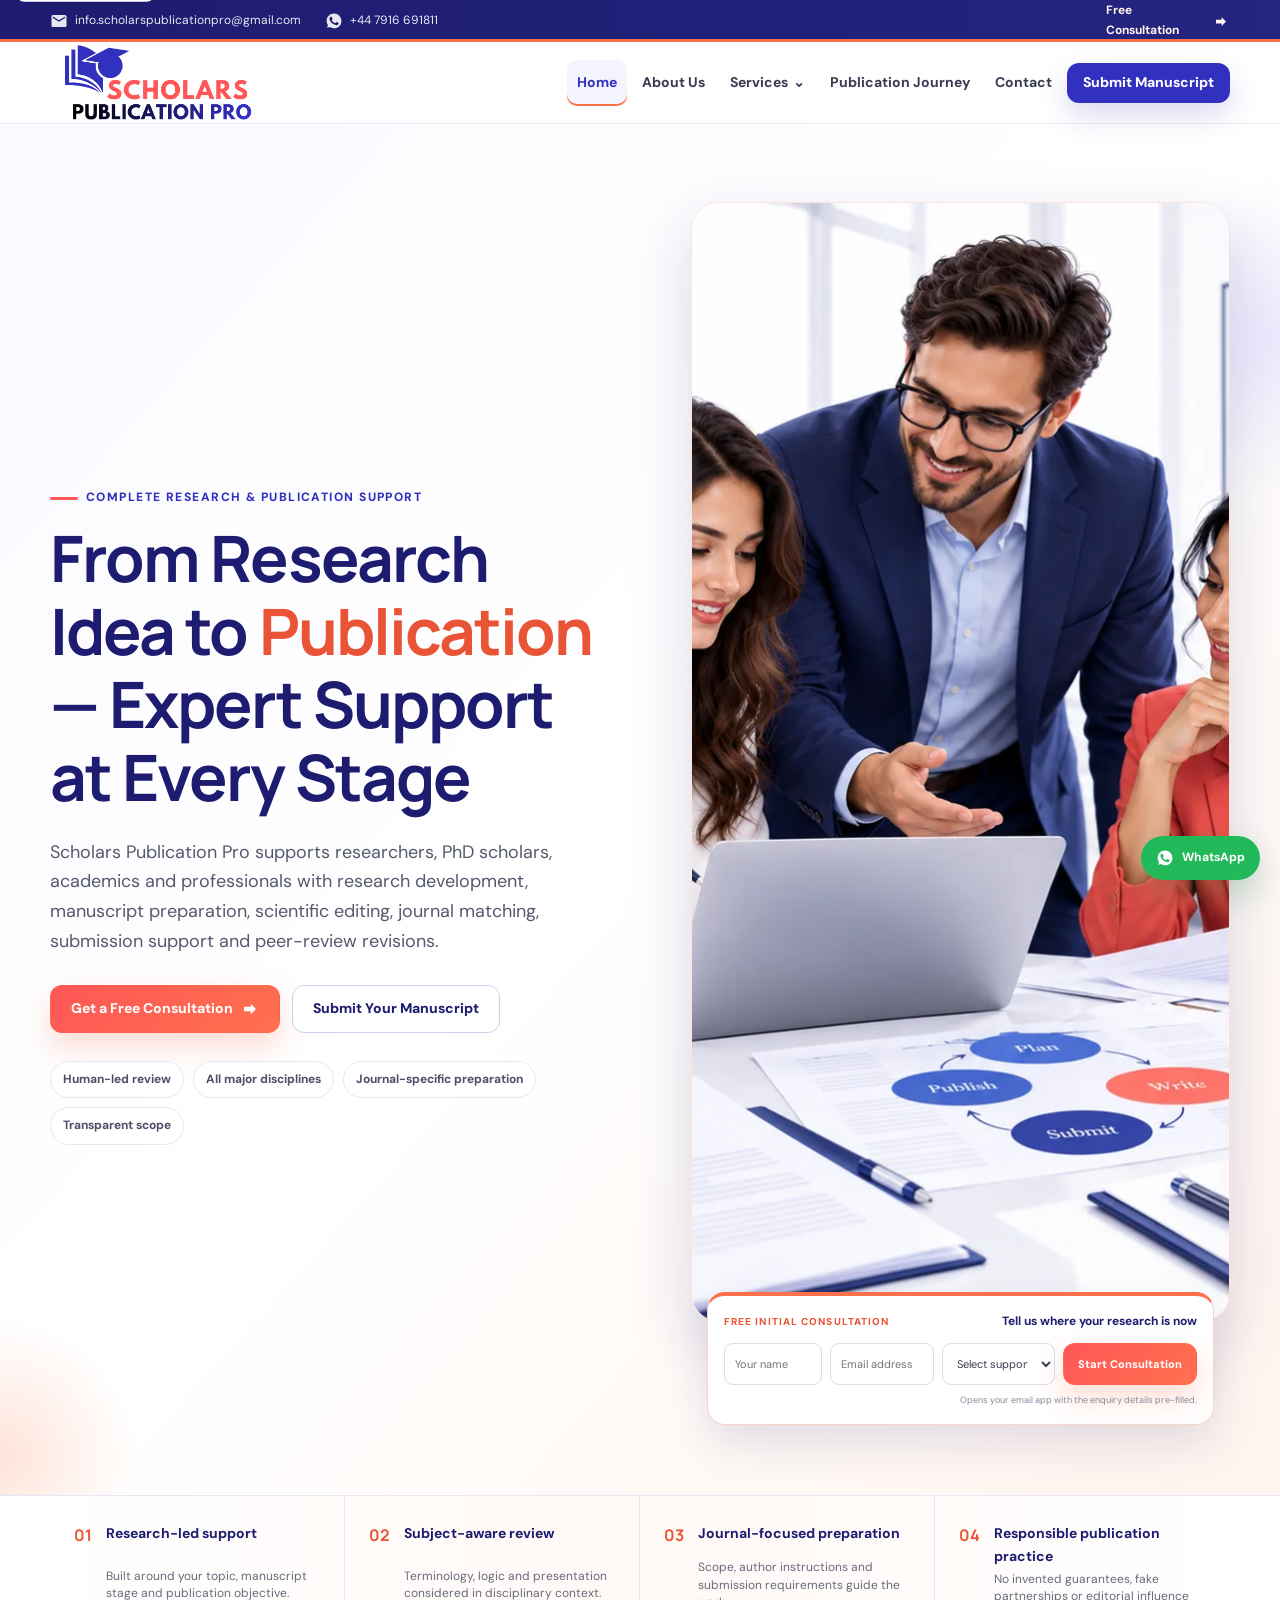
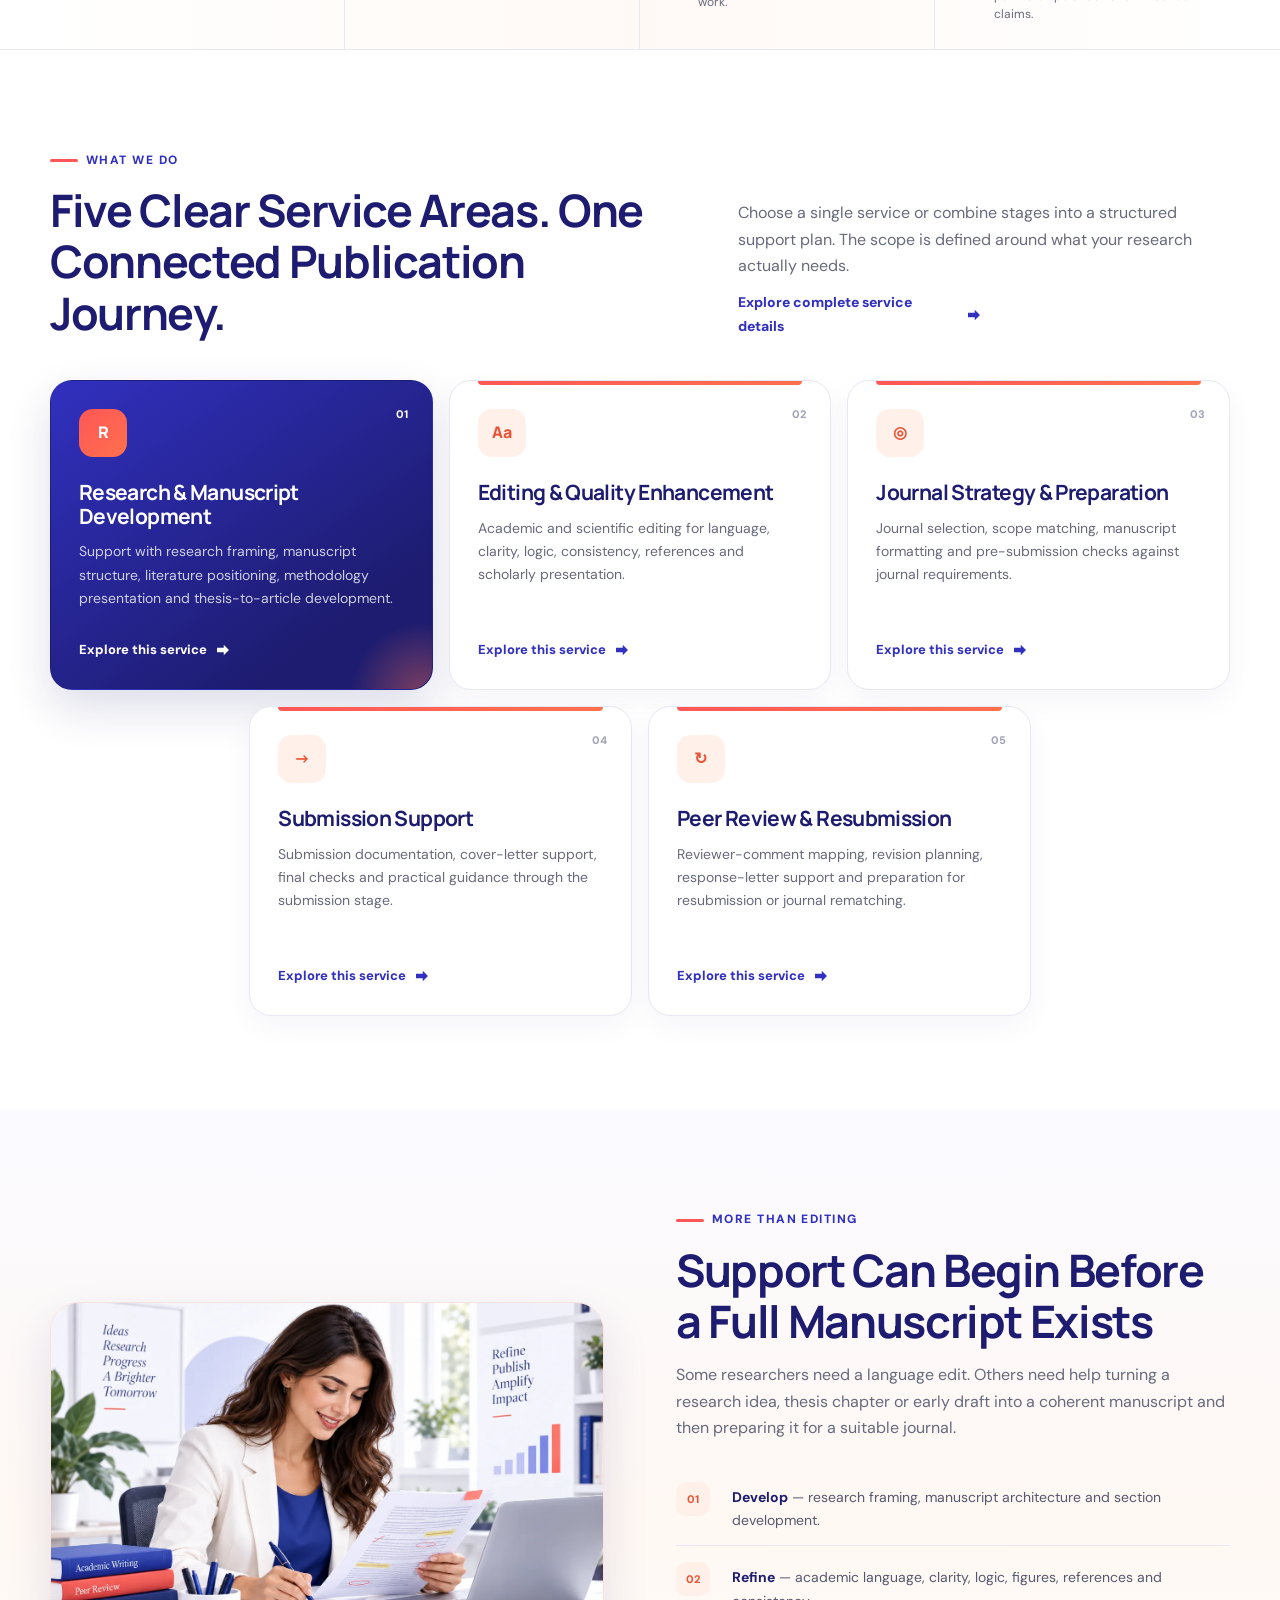
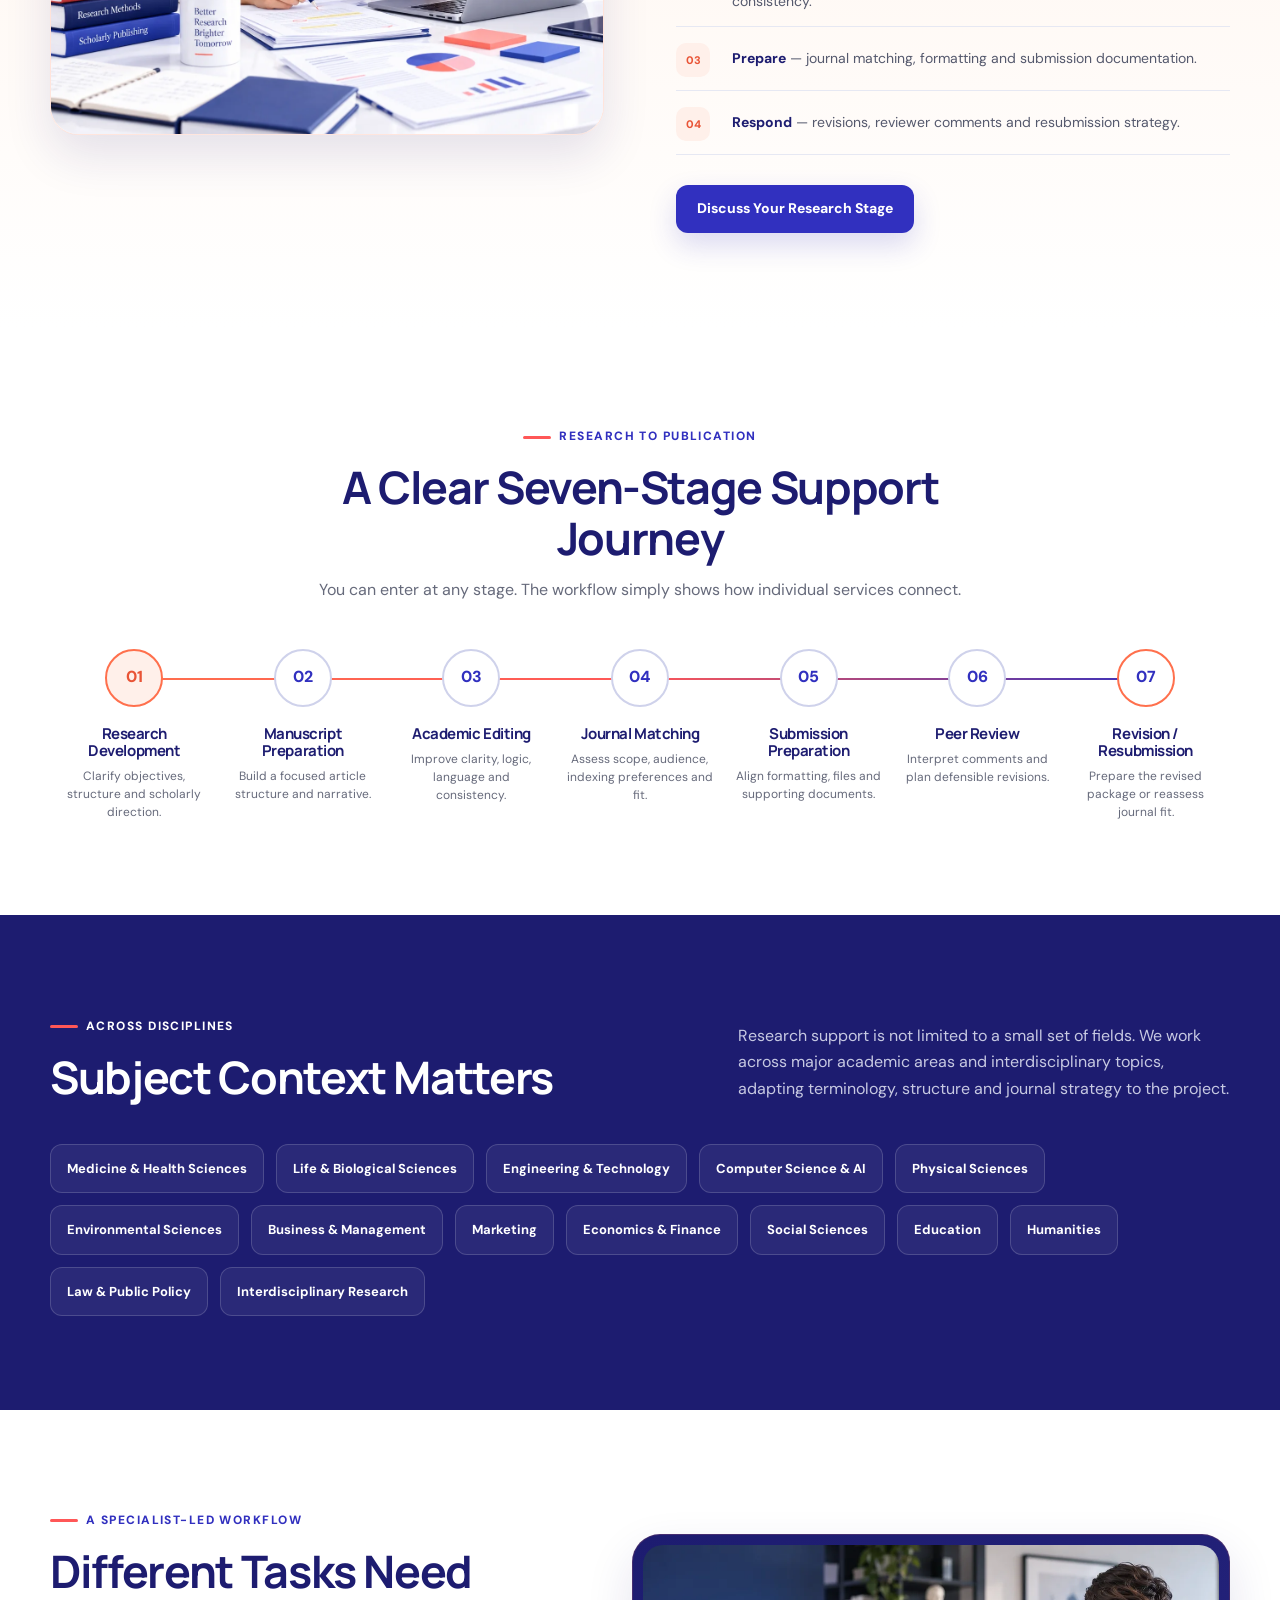
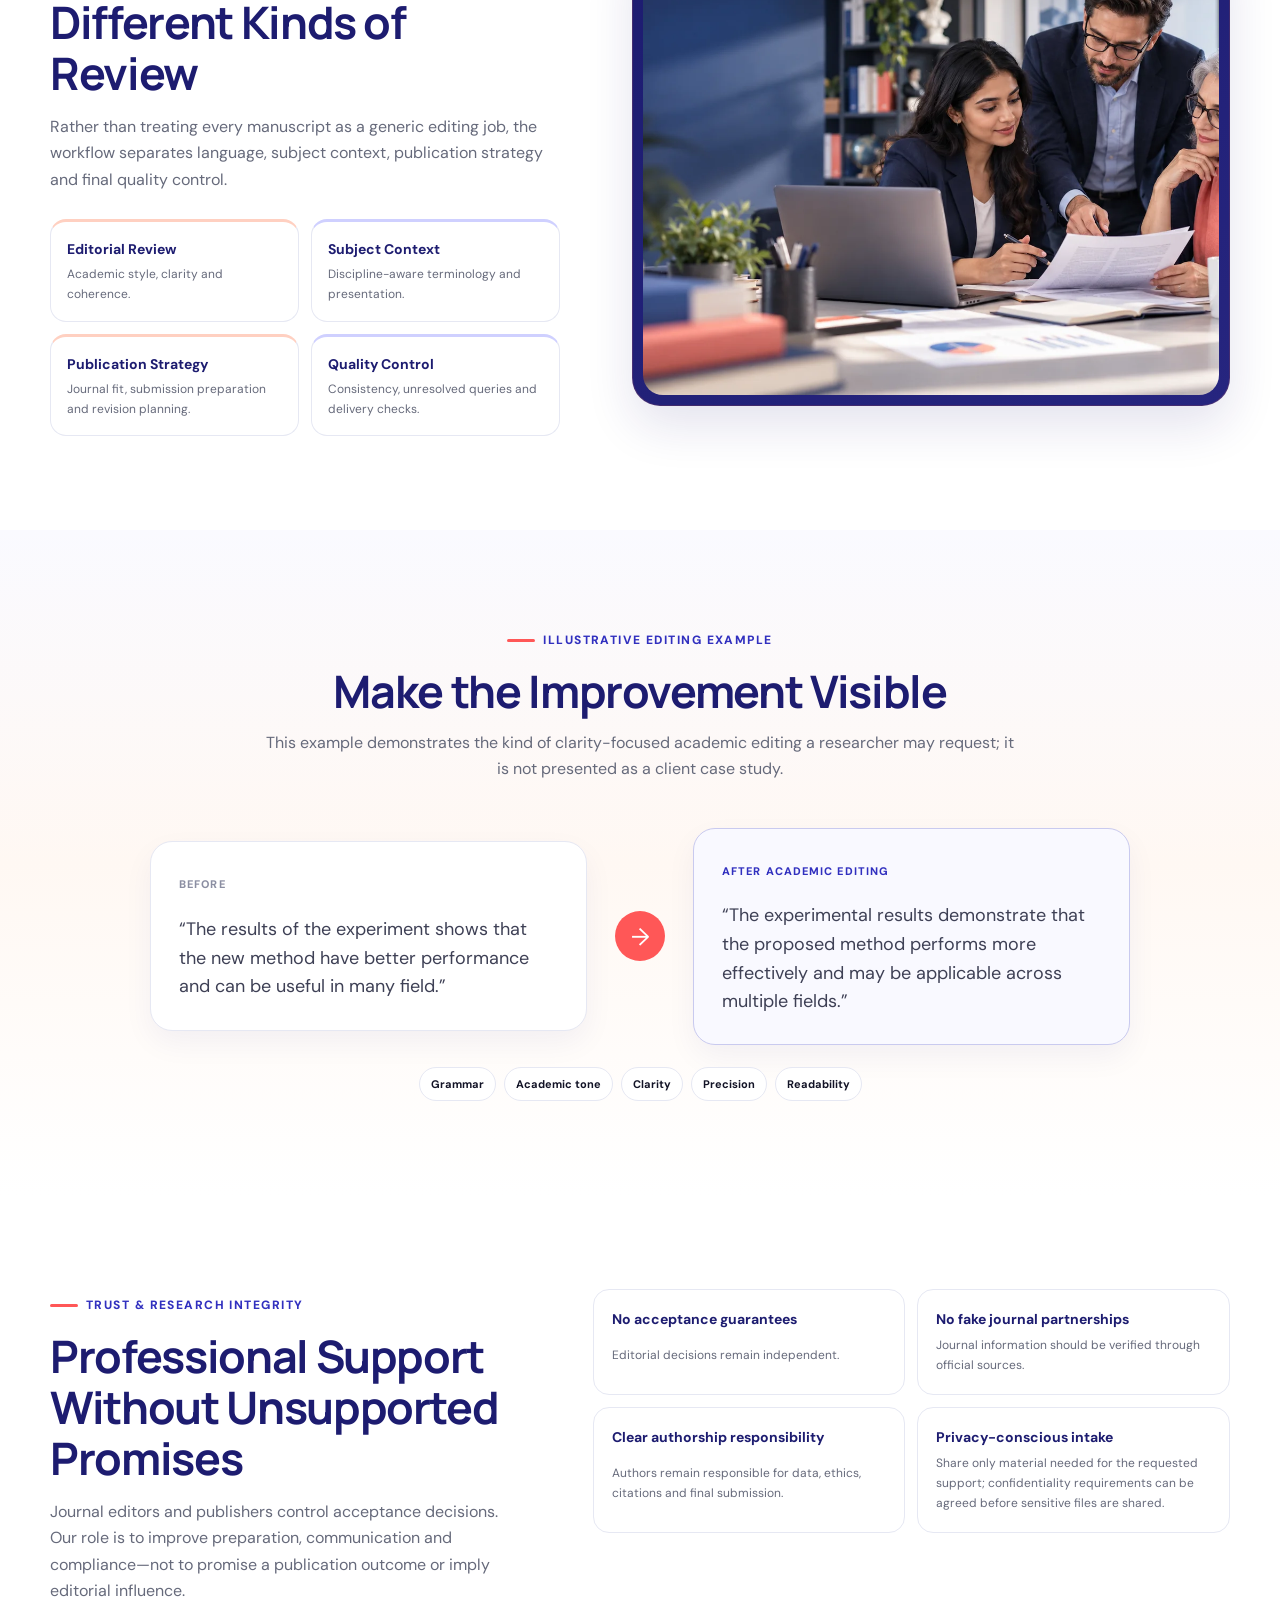
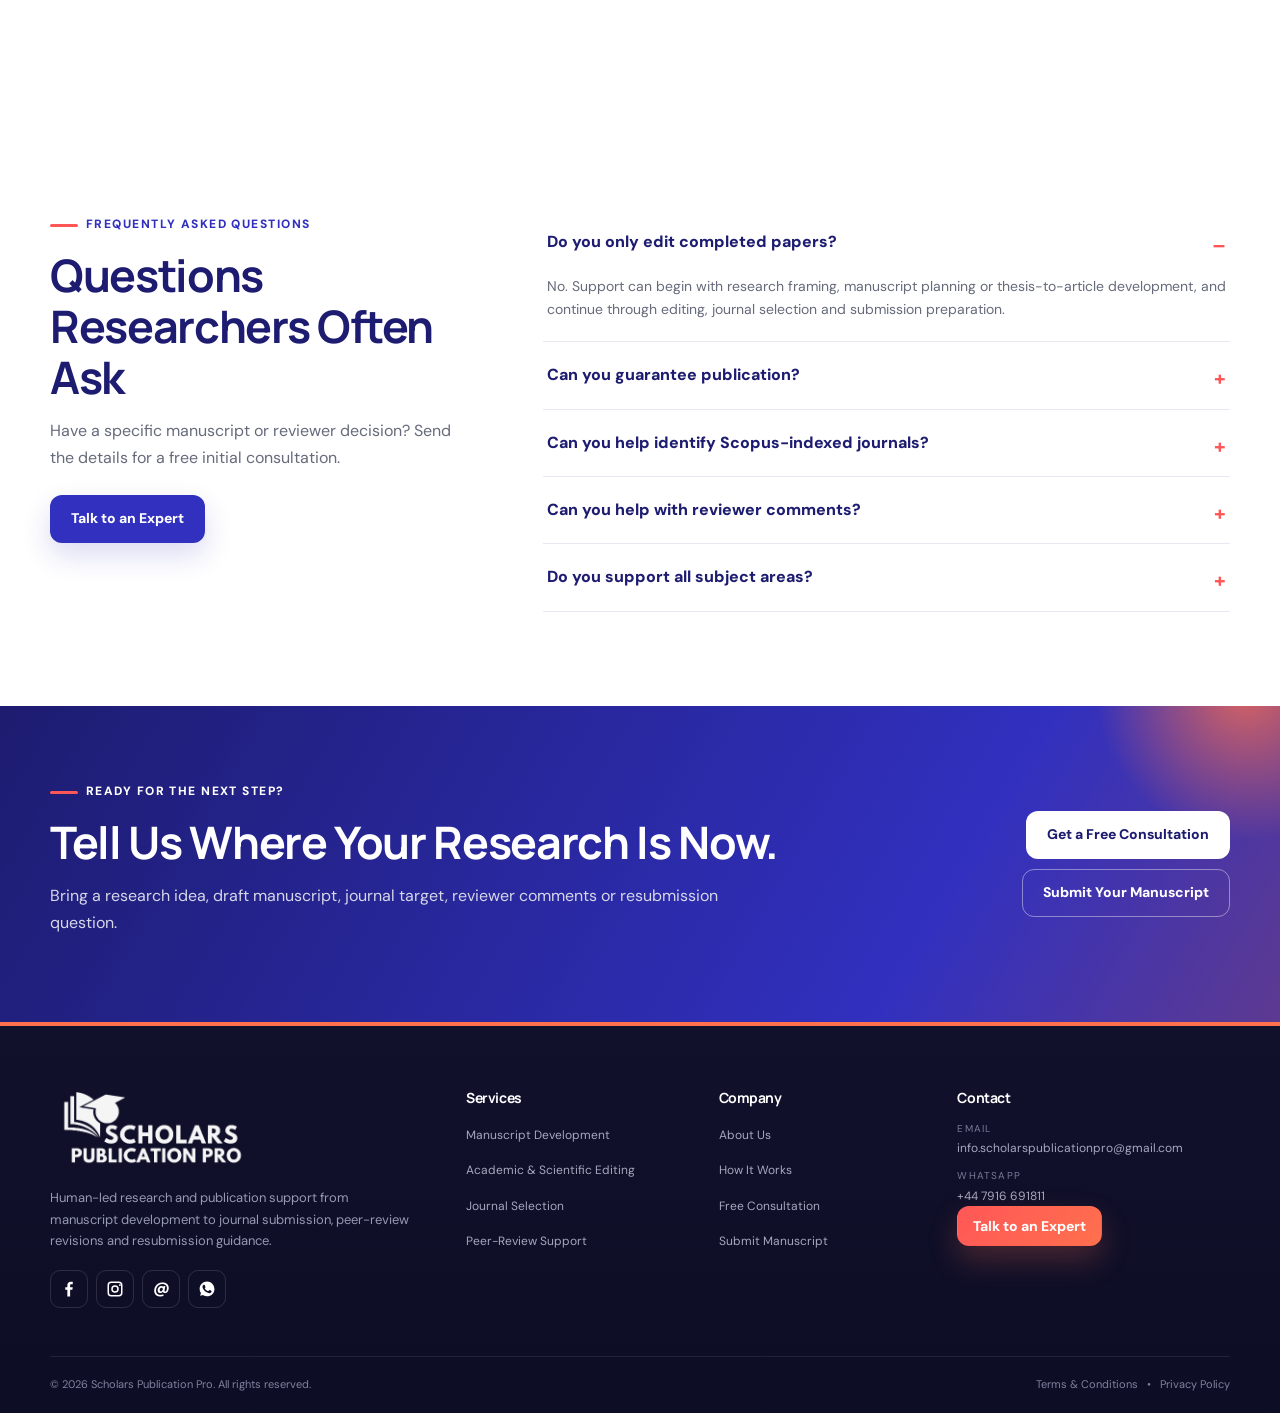
<file: index.html>
<!doctype html>
<html lang="en">
<head>
<meta charset="utf-8"><meta name="viewport" content="width=device-width,initial-scale=1">
<title>Scholars Publication Pro | Research &amp; Journal Publication Support</title><meta name="description" content="Complete research and journal publication support, from manuscript development and academic editing to journal selection, submission preparation and peer-review revisions."><meta name="theme-color" content="#3130BF"><meta name="robots" content="index,follow">
<meta property="og:type" content="website"><meta property="og:title" content="Scholars Publication Pro | Research &amp; Journal Publication Support"><meta property="og:description" content="Complete research and journal publication support, from manuscript development and academic editing to journal selection, submission preparation and peer-review revisions."><meta property="og:image" content="assets/images/hero-research-team.webp"><meta name="twitter:card" content="summary_large_image">
<link rel="icon" type="image/png" href="assets/images/favicon.png"><link rel="manifest" href="site.webmanifest"><link rel="preconnect" href="https://fonts.googleapis.com"><link rel="preconnect" href="https://fonts.gstatic.com" crossorigin><link href="https://fonts.googleapis.com/css2?family=DM+Sans:wght@400;500;600;700&family=Manrope:wght@500;600;700;800&display=swap" rel="stylesheet"><link rel="stylesheet" href="assets/css/styles.css">
<script type="application/ld+json">{"@context":"https://schema.org","@type":"ProfessionalService","name":"Scholars Publication Pro","email":"mailto:info.scholarspublicationpro@gmail.com","telephone":"+447916691811","sameAs":["https://www.instagram.com/scholarspublicationpro/","https://www.facebook.com/profile.php?id=61594074732410","https://www.threads.com/@scholarspublicationpro/"],"description":"Research development, manuscript preparation, academic editing, journal selection, submission and peer-review support for researchers and academics."}</script>
<script type="application/ld+json">{"@context":"https://schema.org","@type":"FAQPage","mainEntity":[{"@type":"Question","name":"Do you only edit completed papers?","acceptedAnswer":{"@type":"Answer","text":"No. Support can begin with research framing, manuscript planning or thesis-to-article development, and continue through editing, journal selection and submission preparation."}},{"@type":"Question","name":"Can you guarantee publication?","acceptedAnswer":{"@type":"Answer","text":"No. Journal acceptance and publication decisions belong to independent editors and publishers."}},{"@type":"Question","name":"Can you help with reviewer comments?","acceptedAnswer":{"@type":"Answer","text":"Yes. Support can include reviewer-comment mapping, revision planning, response-letter preparation and final consistency checks before resubmission."}}]}</script></head><body><a class="skip-link" href="#main">Skip to content</a><div class="topbar"><div class="container topbar-inner"><div class="topbar-left"><a href="mailto:info.scholarspublicationpro@gmail.com"><span class="icon"><svg viewBox="0 0 24 24" aria-hidden="true"><path d="M20 4H4a2 2 0 0 0-2 2v12a2 2 0 0 0 2 2h16a2 2 0 0 0 2-2V6a2 2 0 0 0-2-2Zm0 4-8 5-8-5V6l8 5 8-5v2Z"/></svg></span><span class="topbar-text">info.scholarspublicationpro@gmail.com</span></a><a href="https://wa.me/447916691811?text=Hello%20Scholars%20Publication%20Pro%2C%20I%20would%20like%20publication%20support." target="_blank" rel="noopener"><span class="icon"><svg viewBox="0 0 24 24" aria-hidden="true"><path d="M17.472 14.382c-.297-.149-1.758-.867-2.03-.967-.273-.099-.471-.148-.67.15-.197.297-.767.966-.94 1.164-.173.198-.347.223-.644.074-.297-.149-1.255-.462-2.39-1.475-.883-.788-1.48-1.761-1.653-2.059-.173-.297-.018-.458.13-.606.134-.133.298-.347.446-.52.149-.174.198-.298.298-.497.099-.198.05-.371-.025-.52-.075-.149-.669-1.612-.916-2.208-.242-.579-.487-.5-.669-.51-.173-.009-.371-.011-.57-.011-.198 0-.52.074-.792.371-.272.298-1.04 1.016-1.04 2.479 0 1.462 1.065 2.875 1.213 3.074.149.198 2.095 3.2 5.076 4.487.709.306 1.262.489 1.694.625.712.226 1.36.194 1.872.118.571-.085 1.758-.719 2.006-1.413.248-.694.248-1.289.173-1.413-.074-.124-.272-.198-.57-.347M12.045 21.75h-.004a9.84 9.84 0 0 1-5.031-1.378l-.361-.214-3.741.982.998-3.648-.235-.374A9.803 9.803 0 0 1 2.166 11.9c.002-5.45 4.438-9.886 9.889-9.886 2.64.001 5.122 1.03 6.988 2.898a9.825 9.825 0 0 1 2.894 6.99c-.003 5.45-4.439 9.887-9.892 9.887"/></svg></span><span class="topbar-text">+44 7916 691811</span></a></div><a class="topbar-cta" href="contact.html#consultation">Free Consultation <span class="icon"><svg viewBox="0 0 24 24" aria-hidden="true"><path d="M13 5l7 7-7 7v-4H4v-6h9V5Z"/></svg></span></a></div></div>
<header class="site-header" data-header><div class="container nav-wrap"><a class="brand" href="index.html" aria-label="Scholars Publication Pro home"><img src="assets/images/logo.png" alt="Scholars Publication Pro" width="851" height="315"></a><button class="menu-toggle" type="button" aria-expanded="false" aria-controls="site-nav" aria-label="Open navigation" data-menu-toggle><span></span><span></span><span></span></button><nav class="site-nav" id="site-nav" aria-label="Primary navigation" data-nav><a class="nav-link active" href="index.html">Home</a><a class="nav-link" href="about.html">About Us</a><div class="nav-dropdown"><button class="nav-link dropdown-toggle " type="button" aria-expanded="false">Services <span aria-hidden="true">⌄</span></button><div class="dropdown-menu"><a href="services.html">View All Services</a><a href="services.html#development">Research & Manuscript Development</a><a href="services.html#editing">Editing & Quality Enhancement</a><a href="services.html#journal">Journal Strategy & Preparation</a><a href="services.html#submission">Submission Support</a><a href="services.html#review">Peer Review & Resubmission</a></div></div><a class="nav-link" href="index.html#journey">Publication Journey</a><a class="nav-link" href="contact.html">Contact</a><a class="btn btn-small btn-primary nav-cta" href="contact.html#submit-manuscript">Submit Manuscript</a></nav></div></header>
<main id="main">
<section class="hero premium-hero"><div class="hero-glow one"></div><div class="hero-glow two"></div><div class="container hero-grid"><div class="hero-copy" data-reveal><span class="eyebrow">Complete Research & Publication Support</span><h1>From Research Idea to <span>Publication</span> — Expert Support at Every Stage</h1><p>Scholars Publication Pro supports researchers, PhD scholars, academics and professionals with research development, manuscript preparation, scientific editing, journal matching, submission support and peer-review revisions.</p><div class="hero-actions"><a class="btn btn-secondary" href="contact.html#consultation">Get a Free Consultation <span class="icon"><svg viewBox="0 0 24 24" aria-hidden="true"><path d="M13 5l7 7-7 7v-4H4v-6h9V5Z"/></svg></span></a><a class="btn btn-outline" href="contact.html#submit-manuscript">Submit Your Manuscript</a></div><div class="trust-pills"><span>Human-led review</span><span>All major disciplines</span><span>Journal-specific preparation</span><span>Transparent scope</span></div></div><div class="hero-visual" data-reveal><img src="assets/images/hero-research-team.webp" alt="Researchers and publication professionals preparing an academic manuscript" width="1400" height="1120"><form class="hero-consult-card mailto-form" data-form-subject="Homepage consultation request"><div class="hero-consult-title"><span>Free Initial Consultation</span><strong>Tell us where your research is now</strong></div><div class="hero-consult-fields"><input type="text" name="Name" required autocomplete="name" placeholder="Your name"><input type="email" name="Email" required autocomplete="email" placeholder="Email address"><select name="Service" required><option value="">Select support</option><option>Research & Manuscript Development</option><option>Manuscript Editing</option><option>Journal Selection & Matching</option><option>Submission Support</option><option>Peer Review & Resubmission</option></select><button class="btn btn-secondary" type="submit">Start Consultation</button></div><small>Opens your email app with the enquiry details pre-filled.</small></form></div></div></section>
<section class="trust-strip"><div class="container trust-grid"><div><b>01</b><span><strong>Research-led support</strong><small>Built around your topic, manuscript stage and publication objective.</small></span></div><div><b>02</b><span><strong>Subject-aware review</strong><small>Terminology, logic and presentation considered in disciplinary context.</small></span></div><div><b>03</b><span><strong>Journal-focused preparation</strong><small>Scope, author instructions and submission requirements guide the work.</small></span></div><div><b>04</b><span><strong>Responsible publication practice</strong><small>No invented guarantees, fake partnerships or editorial influence claims.</small></span></div></div></section>
<section class="section" id="services"><div class="container"><div class="section-head split"><div><span class="eyebrow">What We Do</span><h2>Five Clear Service Areas. One Connected Publication Journey.</h2></div><div><p>Choose a single service or combine stages into a structured support plan. The scope is defined around what your research actually needs.</p><a class="text-link" href="services.html">Explore complete service details <span class="icon"><svg viewBox="0 0 24 24" aria-hidden="true"><path d="M13 5l7 7-7 7v-4H4v-6h9V5Z"/></svg></span></a></div></div><div class="category-grid"><article class="category-card accent"><span class="category-kicker">01</span><div class="category-icon">R</div><h3>Research & Manuscript Development</h3><p>Support with research framing, manuscript structure, literature positioning, methodology presentation and thesis-to-article development.</p><a href="services.html#development">Explore this service <span class="icon"><svg viewBox="0 0 24 24" aria-hidden="true"><path d="M13 5l7 7-7 7v-4H4v-6h9V5Z"/></svg></span></a></article><article class="category-card"><span class="category-kicker">02</span><div class="category-icon">Aa</div><h3>Editing & Quality Enhancement</h3><p>Academic and scientific editing for language, clarity, logic, consistency, references and scholarly presentation.</p><a href="services.html#editing">Explore this service <span class="icon"><svg viewBox="0 0 24 24" aria-hidden="true"><path d="M13 5l7 7-7 7v-4H4v-6h9V5Z"/></svg></span></a></article><article class="category-card"><span class="category-kicker">03</span><div class="category-icon">◎</div><h3>Journal Strategy & Preparation</h3><p>Journal selection, scope matching, manuscript formatting and pre-submission checks against journal requirements.</p><a href="services.html#journal">Explore this service <span class="icon"><svg viewBox="0 0 24 24" aria-hidden="true"><path d="M13 5l7 7-7 7v-4H4v-6h9V5Z"/></svg></span></a></article><article class="category-card"><span class="category-kicker">04</span><div class="category-icon">→</div><h3>Submission Support</h3><p>Submission documentation, cover-letter support, final checks and practical guidance through the submission stage.</p><a href="services.html#submission">Explore this service <span class="icon"><svg viewBox="0 0 24 24" aria-hidden="true"><path d="M13 5l7 7-7 7v-4H4v-6h9V5Z"/></svg></span></a></article><article class="category-card"><span class="category-kicker">05</span><div class="category-icon">↻</div><h3>Peer Review & Resubmission</h3><p>Reviewer-comment mapping, revision planning, response-letter support and preparation for resubmission or journal rematching.</p><a href="services.html#review">Explore this service <span class="icon"><svg viewBox="0 0 24 24" aria-hidden="true"><path d="M13 5l7 7-7 7v-4H4v-6h9V5Z"/></svg></span></a></article></div></div></section>
<section class="section bg-soft"><div class="container feature-split"><div class="feature-media" data-reveal><img src="assets/images/editor-manuscript-review.webp" alt="Academic editor reviewing a research manuscript" width="1300" height="1040"></div><div class="feature-copy"><span class="eyebrow">More Than Editing</span><h2>Support Can Begin Before a Full Manuscript Exists</h2><p>Some researchers need a language edit. Others need help turning a research idea, thesis chapter or early draft into a coherent manuscript and then preparing it for a suitable journal.</p><div class="stage-list"><div><span>01</span><p><strong>Develop</strong> — research framing, manuscript architecture and section development.</p></div><div><span>02</span><p><strong>Refine</strong> — academic language, clarity, logic, figures, references and consistency.</p></div><div><span>03</span><p><strong>Prepare</strong> — journal matching, formatting and submission documentation.</p></div><div><span>04</span><p><strong>Respond</strong> — revisions, reviewer comments and resubmission strategy.</p></div></div><a class="btn btn-primary" href="contact.html#consultation">Discuss Your Research Stage</a></div></div></section>
<section class="section journey-section" id="journey"><div class="container"><div class="section-head center"><span class="eyebrow">Research to Publication</span><h2>A Clear Seven-Stage Support Journey</h2><p>You can enter at any stage. The workflow simply shows how individual services connect.</p></div><div class="journey-track"><article><span>01</span><h3>Research Development</h3><p>Clarify objectives, structure and scholarly direction.</p></article><article><span>02</span><h3>Manuscript Preparation</h3><p>Build a focused article structure and narrative.</p></article><article><span>03</span><h3>Academic Editing</h3><p>Improve clarity, logic, language and consistency.</p></article><article><span>04</span><h3>Journal Matching</h3><p>Assess scope, audience, indexing preferences and fit.</p></article><article><span>05</span><h3>Submission Preparation</h3><p>Align formatting, files and supporting documents.</p></article><article><span>06</span><h3>Peer Review</h3><p>Interpret comments and plan defensible revisions.</p></article><article><span>07</span><h3>Revision / Resubmission</h3><p>Prepare the revised package or reassess journal fit.</p></article></div></div></section>
<section class="section expertise-section"><div class="container"><div class="section-head split light"><div><span class="eyebrow">Across Disciplines</span><h2>Subject Context Matters</h2></div><p>Research support is not limited to a small set of fields. We work across major academic areas and interdisciplinary topics, adapting terminology, structure and journal strategy to the project.</p></div><div class="discipline-cloud"><span>Medicine & Health Sciences</span><span>Life & Biological Sciences</span><span>Engineering & Technology</span><span>Computer Science & AI</span><span>Physical Sciences</span><span>Environmental Sciences</span><span>Business & Management</span><span>Marketing</span><span>Economics & Finance</span><span>Social Sciences</span><span>Education</span><span>Humanities</span><span>Law & Public Policy</span><span>Interdisciplinary Research</span></div></div></section>
<section class="section"><div class="container feature-split team-split"><div class="feature-copy"><span class="eyebrow">A Specialist-Led Workflow</span><h2>Different Tasks Need Different Kinds of Review</h2><p>Rather than treating every manuscript as a generic editing job, the workflow separates language, subject context, publication strategy and final quality control.</p><div class="role-grid"><div><strong>Editorial Review</strong><span>Academic style, clarity and coherence.</span></div><div><strong>Subject Context</strong><span>Discipline-aware terminology and presentation.</span></div><div><strong>Publication Strategy</strong><span>Journal fit, submission preparation and revision planning.</span></div><div><strong>Quality Control</strong><span>Consistency, unresolved queries and delivery checks.</span></div></div></div><div class="feature-media dark-frame" data-reveal><img src="assets/images/publication-team-photo.webp" alt="Publication support professionals collaborating on research documents" width="1500" height="844"></div></div></section>
<section class="section bg-soft"><div class="container"><div class="section-head center"><span class="eyebrow">Illustrative Editing Example</span><h2>Make the Improvement Visible</h2><p>This example demonstrates the kind of clarity-focused academic editing a researcher may request; it is not presented as a client case study.</p></div><div class="before-after"><article><span class="compare-label">Before</span><p>“The results of the experiment shows that the new method have better performance and can be useful in many field.”</p></article><div class="compare-arrow">→</div><article class="after"><span class="compare-label">After academic editing</span><p>“The experimental results demonstrate that the proposed method performs more effectively and may be applicable across multiple fields.”</p></article></div><div class="edit-tags"><span>Grammar</span><span>Academic tone</span><span>Clarity</span><span>Precision</span><span>Readability</span></div></div></section>
<section class="section integrity-section"><div class="container integrity-grid"><div><span class="eyebrow">Trust & Research Integrity</span><h2>Professional Support Without Unsupported Promises</h2><p>Journal editors and publishers control acceptance decisions. Our role is to improve preparation, communication and compliance—not to promise a publication outcome or imply editorial influence.</p></div><div class="integrity-cards"><div><strong>No acceptance guarantees</strong><span>Editorial decisions remain independent.</span></div><div><strong>No fake journal partnerships</strong><span>Journal information should be verified through official sources.</span></div><div><strong>Clear authorship responsibility</strong><span>Authors remain responsible for data, ethics, citations and final submission.</span></div><div><strong>Privacy-conscious intake</strong><span>Share only material needed for the requested support; confidentiality requirements can be agreed before sensitive files are shared.</span></div></div></div></section>
<section class="section faq-section"><div class="container faq-layout"><div><span class="eyebrow">Frequently Asked Questions</span><h2>Questions Researchers Often Ask</h2><p>Have a specific manuscript or reviewer decision? Send the details for a free initial consultation.</p><a class="btn btn-primary" href="contact.html#consultation">Talk to an Expert</a></div><div class="faq-list"><details open><summary>Do you only edit completed papers?</summary><p>No. Support can begin with research framing, manuscript planning or thesis-to-article development, and continue through editing, journal selection and submission preparation.</p></details><details><summary>Can you guarantee publication?</summary><p>No. Journal acceptance and publication decisions belong to independent editors and publishers. We support preparation, compliance and revision strategy.</p></details><details><summary>Can you help identify Scopus-indexed journals?</summary><p>We can support journal research based on your topic and indexing preferences. Indexing status, scope and policies should always be verified from current official sources before submission.</p></details><details><summary>Can you help with reviewer comments?</summary><p>Yes. Support can include reviewer-comment mapping, revision planning, response-letter preparation and final consistency checks before resubmission.</p></details><details><summary>Do you support all subject areas?</summary><p>We support projects across major academic disciplines and interdisciplinary topics. The exact scope depends on the research area and the type of specialist review required.</p></details></div></div></section>
<section class="cta-section"><div class="container cta-inner"><div><span class="eyebrow light-eyebrow">Ready for the next step?</span><h2>Tell Us Where Your Research Is Now.</h2><p>Bring a research idea, draft manuscript, journal target, reviewer comments or resubmission question.</p></div><div class="cta-actions"><a class="btn btn-white" href="contact.html#consultation">Get a Free Consultation</a><a class="btn btn-ghost-white" href="contact.html#submit-manuscript">Submit Your Manuscript</a></div></div></section>
</main><footer class="site-footer"><div class="container footer-grid"><div class="footer-brand"><a class="footer-wordmark" href="index.html"><img src="assets/images/logo.png" alt="Scholars Publication Pro"></a><p>Human-led research and publication support from manuscript development to journal submission, peer-review revisions and resubmission guidance.</p><div class="socials"><a href="https://www.facebook.com/profile.php?id=61594074732410" target="_blank" rel="noopener" aria-label="Facebook"><span class="icon"><svg viewBox="0 0 24 24" aria-hidden="true"><path d="M13.5 22v-9h3l.5-3.5h-3.5V7.2c0-1 .3-1.7 1.8-1.7H17V2.4c-.4-.1-1.5-.2-2.7-.2-2.7 0-4.5 1.6-4.5 4.7v2.6H7V13h2.8v9h3.7Z"/></svg></span></a><a href="https://www.instagram.com/scholarspublicationpro/" target="_blank" rel="noopener" aria-label="Instagram"><span class="icon"><svg viewBox="0 0 24 24" aria-hidden="true"><path d="M7 2h10a5 5 0 0 1 5 5v10a5 5 0 0 1-5 5H7a5 5 0 0 1-5-5V7a5 5 0 0 1 5-5Zm0 2a3 3 0 0 0-3 3v10a3 3 0 0 0 3 3h10a3 3 0 0 0 3-3V7a3 3 0 0 0-3-3H7Zm11.5 1.5a1.25 1.25 0 1 1 0 2.5 1.25 1.25 0 0 1 0-2.5ZM12 7a5 5 0 1 1 0 10 5 5 0 0 1 0-10Zm0 2a3 3 0 1 0 0 6 3 3 0 0 0 0-6Z"/></svg></span></a><a href="https://www.threads.com/@scholarspublicationpro/" target="_blank" rel="noopener" aria-label="Threads"><span class="threads-mark">@</span></a><a href="https://wa.me/447916691811" target="_blank" rel="noopener" aria-label="WhatsApp"><span class="icon"><svg viewBox="0 0 24 24" aria-hidden="true"><path d="M17.472 14.382c-.297-.149-1.758-.867-2.03-.967-.273-.099-.471-.148-.67.15-.197.297-.767.966-.94 1.164-.173.198-.347.223-.644.074-.297-.149-1.255-.462-2.39-1.475-.883-.788-1.48-1.761-1.653-2.059-.173-.297-.018-.458.13-.606.134-.133.298-.347.446-.52.149-.174.198-.298.298-.497.099-.198.05-.371-.025-.52-.075-.149-.669-1.612-.916-2.208-.242-.579-.487-.5-.669-.51-.173-.009-.371-.011-.57-.011-.198 0-.52.074-.792.371-.272.298-1.04 1.016-1.04 2.479 0 1.462 1.065 2.875 1.213 3.074.149.198 2.095 3.2 5.076 4.487.709.306 1.262.489 1.694.625.712.226 1.36.194 1.872.118.571-.085 1.758-.719 2.006-1.413.248-.694.248-1.289.173-1.413-.074-.124-.272-.198-.57-.347M12.045 21.75h-.004a9.84 9.84 0 0 1-5.031-1.378l-.361-.214-3.741.982.998-3.648-.235-.374A9.803 9.803 0 0 1 2.166 11.9c.002-5.45 4.438-9.886 9.889-9.886 2.64.001 5.122 1.03 6.988 2.898a9.825 9.825 0 0 1 2.894 6.99c-.003 5.45-4.439 9.887-9.892 9.887"/></svg></span></a></div></div><div><h3>Services</h3><ul class="footer-links"><li><a href="services.html#development">Manuscript Development</a></li><li><a href="services.html#editing">Academic & Scientific Editing</a></li><li><a href="services.html#journal">Journal Selection</a></li><li><a href="services.html#review">Peer-Review Support</a></li></ul></div><div><h3>Company</h3><ul class="footer-links"><li><a href="about.html">About Us</a></li><li><a href="index.html#journey">How It Works</a></li><li><a href="contact.html#consultation">Free Consultation</a></li><li><a href="contact.html#submit-manuscript">Submit Manuscript</a></li></ul></div><div><h3>Contact</h3><ul class="footer-contact"><li><span>Email</span><a href="mailto:info.scholarspublicationpro@gmail.com">info.scholarspublicationpro@gmail.com</a></li><li><span>WhatsApp</span><a href="https://wa.me/447916691811" target="_blank" rel="noopener">+44 7916 691811</a></li></ul><a class="btn btn-secondary btn-small" href="contact.html">Talk to an Expert</a></div></div><div class="container footer-bottom"><p>© <span data-year></span> Scholars Publication Pro. All rights reserved.</p><p class="footer-legal"><a href="terms.html">Terms & Conditions</a><span>•</span><a href="privacy.html">Privacy Policy</a></p></div></footer><a class="floating-whatsapp" href="https://wa.me/447916691811?text=Hello%20Scholars%20Publication%20Pro%2C%20I%20need%20help%20with%20my%20research%20or%20manuscript." target="_blank" rel="noopener" aria-label="Chat on WhatsApp"><span class="icon"><svg viewBox="0 0 24 24" aria-hidden="true"><path d="M17.472 14.382c-.297-.149-1.758-.867-2.03-.967-.273-.099-.471-.148-.67.15-.197.297-.767.966-.94 1.164-.173.198-.347.223-.644.074-.297-.149-1.255-.462-2.39-1.475-.883-.788-1.48-1.761-1.653-2.059-.173-.297-.018-.458.13-.606.134-.133.298-.347.446-.52.149-.174.198-.298.298-.497.099-.198.05-.371-.025-.52-.075-.149-.669-1.612-.916-2.208-.242-.579-.487-.5-.669-.51-.173-.009-.371-.011-.57-.011-.198 0-.52.074-.792.371-.272.298-1.04 1.016-1.04 2.479 0 1.462 1.065 2.875 1.213 3.074.149.198 2.095 3.2 5.076 4.487.709.306 1.262.489 1.694.625.712.226 1.36.194 1.872.118.571-.085 1.758-.719 2.006-1.413.248-.694.248-1.289.173-1.413-.074-.124-.272-.198-.57-.347M12.045 21.75h-.004a9.84 9.84 0 0 1-5.031-1.378l-.361-.214-3.741.982.998-3.648-.235-.374A9.803 9.803 0 0 1 2.166 11.9c.002-5.45 4.438-9.886 9.889-9.886 2.64.001 5.122 1.03 6.988 2.898a9.825 9.825 0 0 1 2.894 6.99c-.003 5.45-4.439 9.887-9.892 9.887"/></svg></span><span>WhatsApp</span></a><div class="toast" role="status" aria-live="polite" data-toast></div><script src="assets/js/site.js"></script></body></html>
</file>
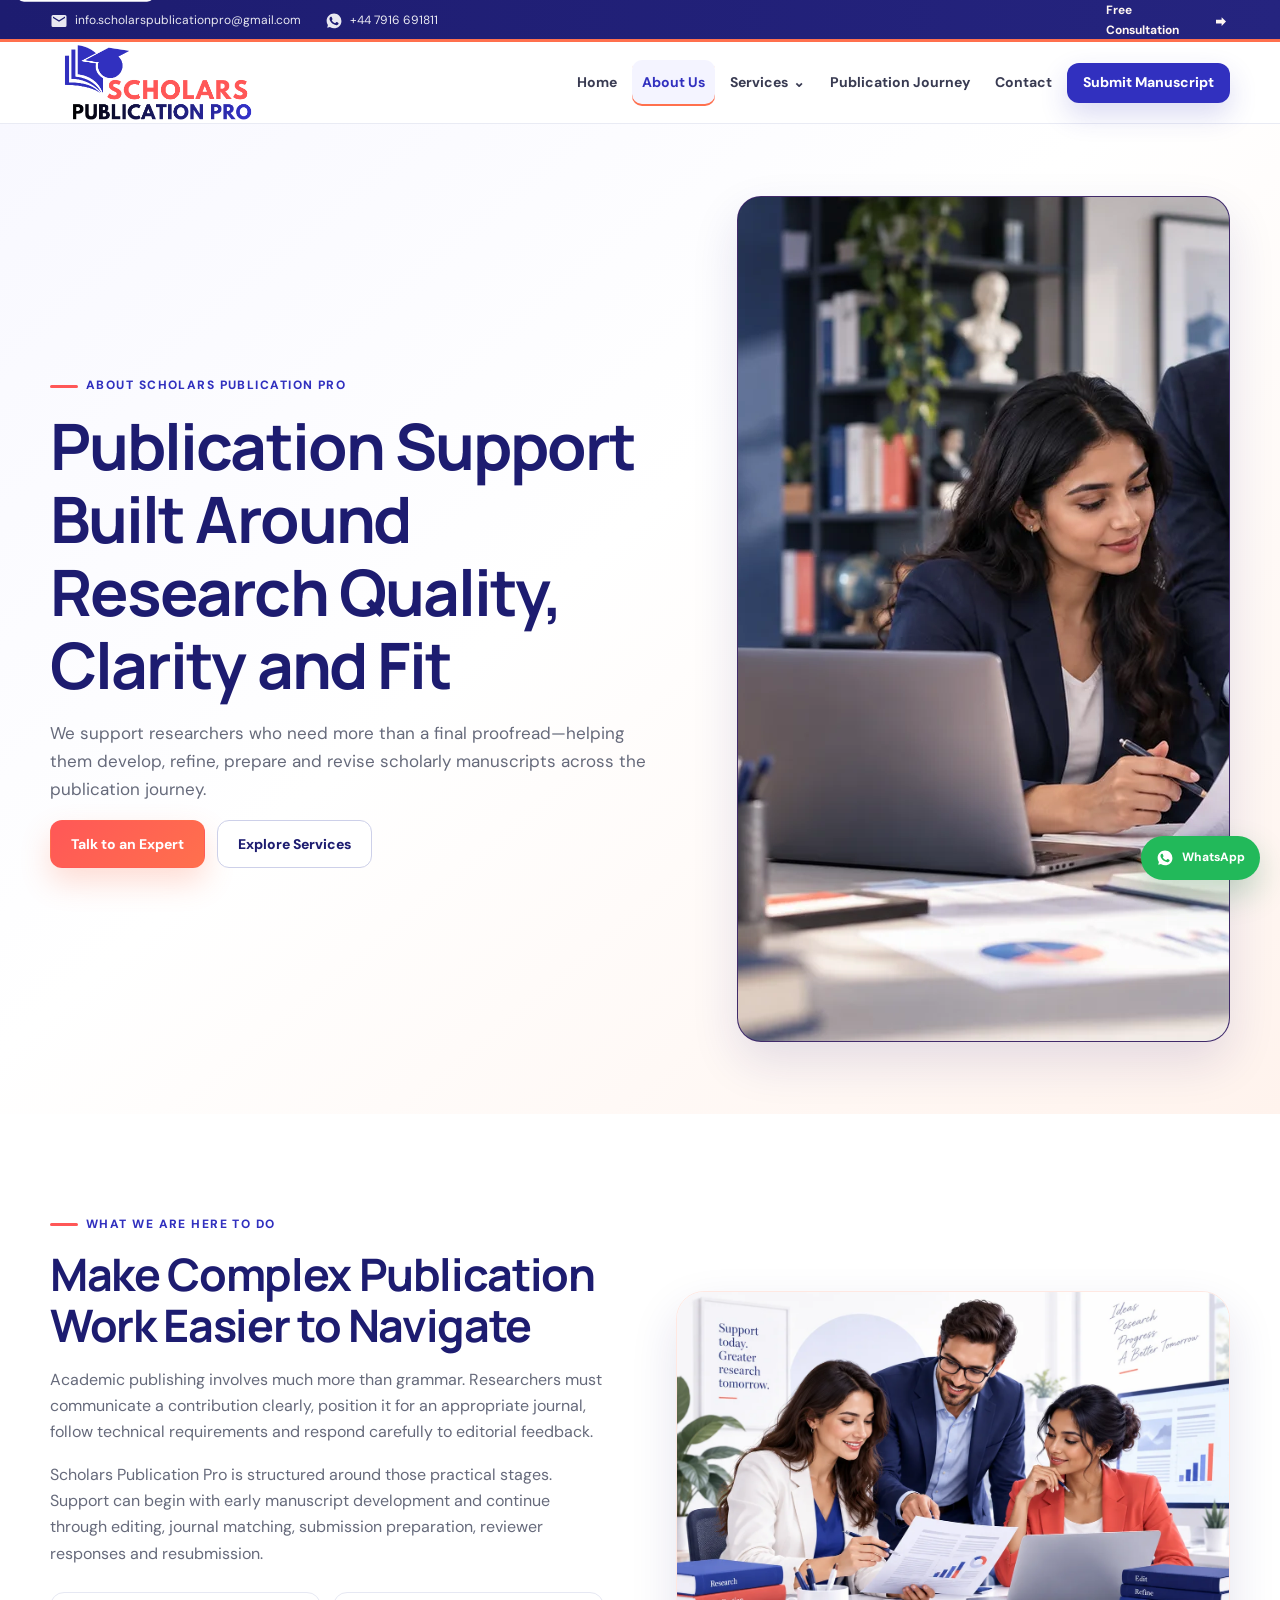
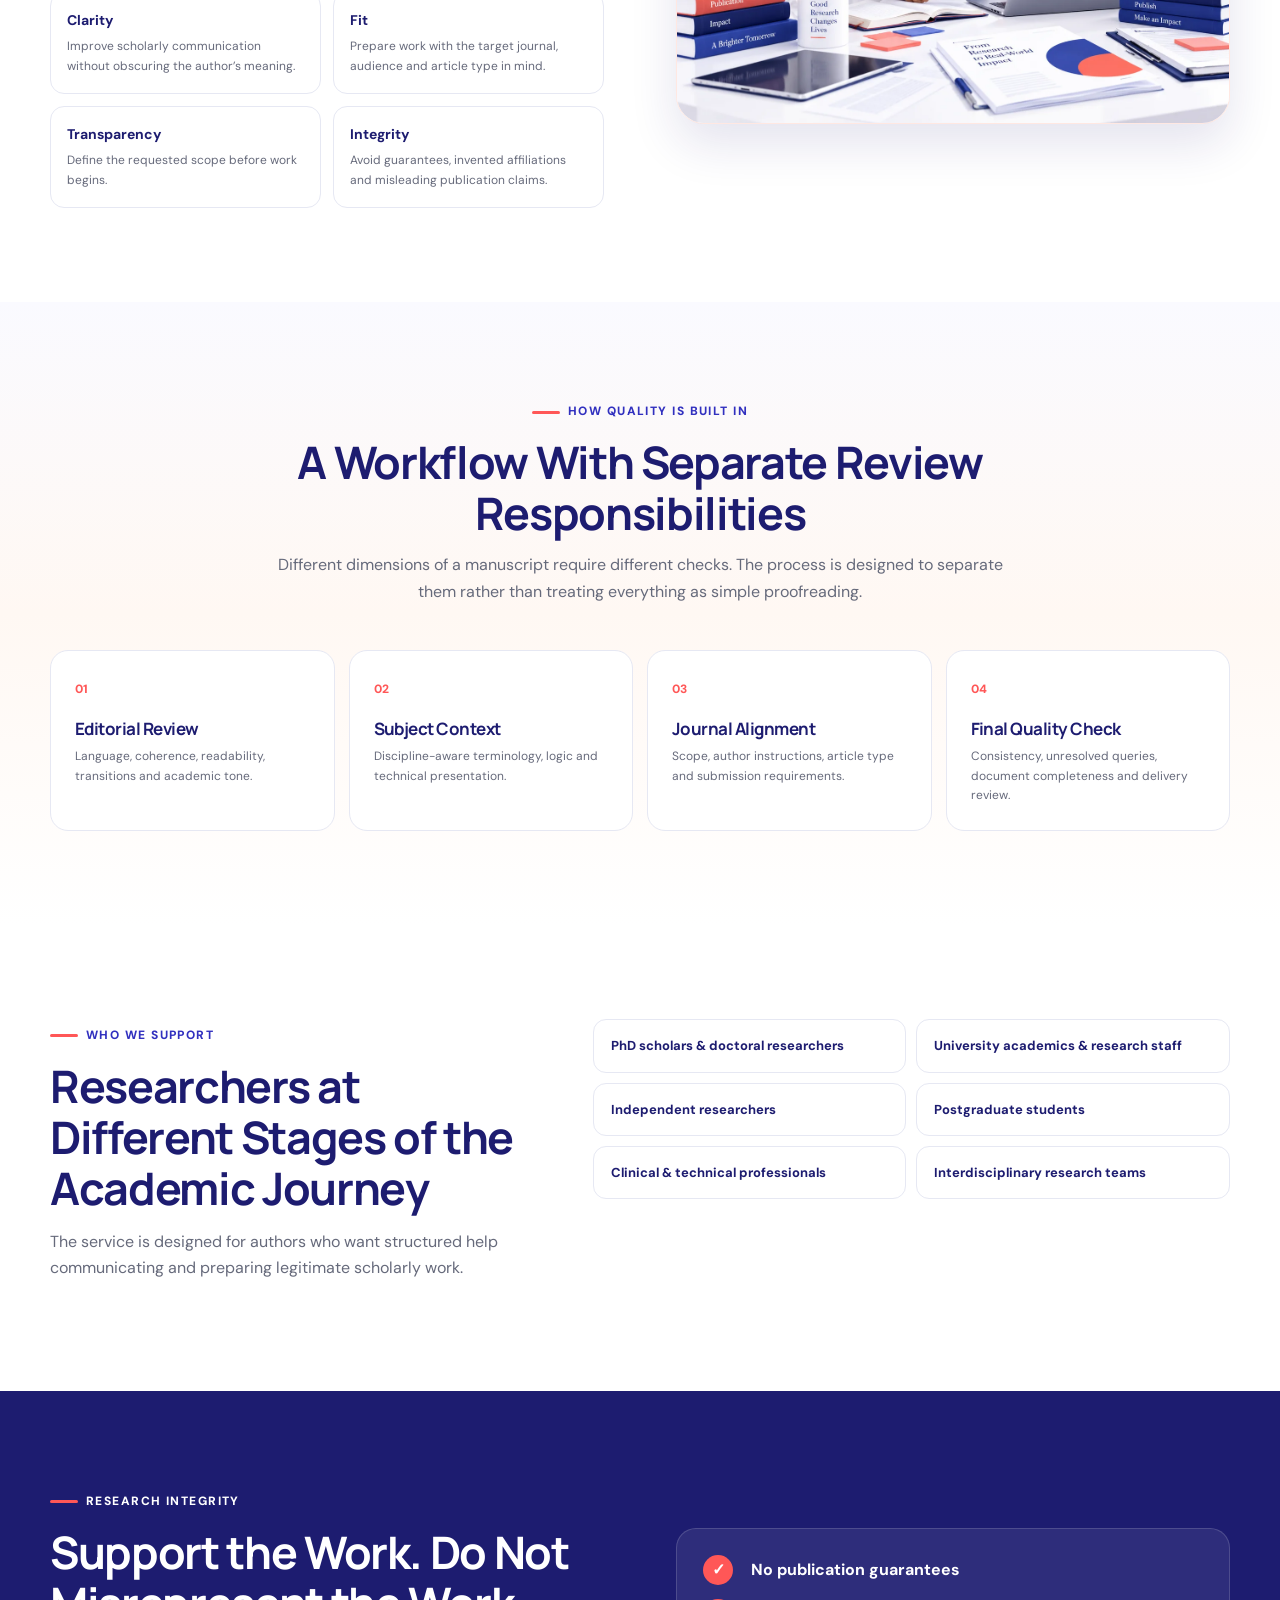
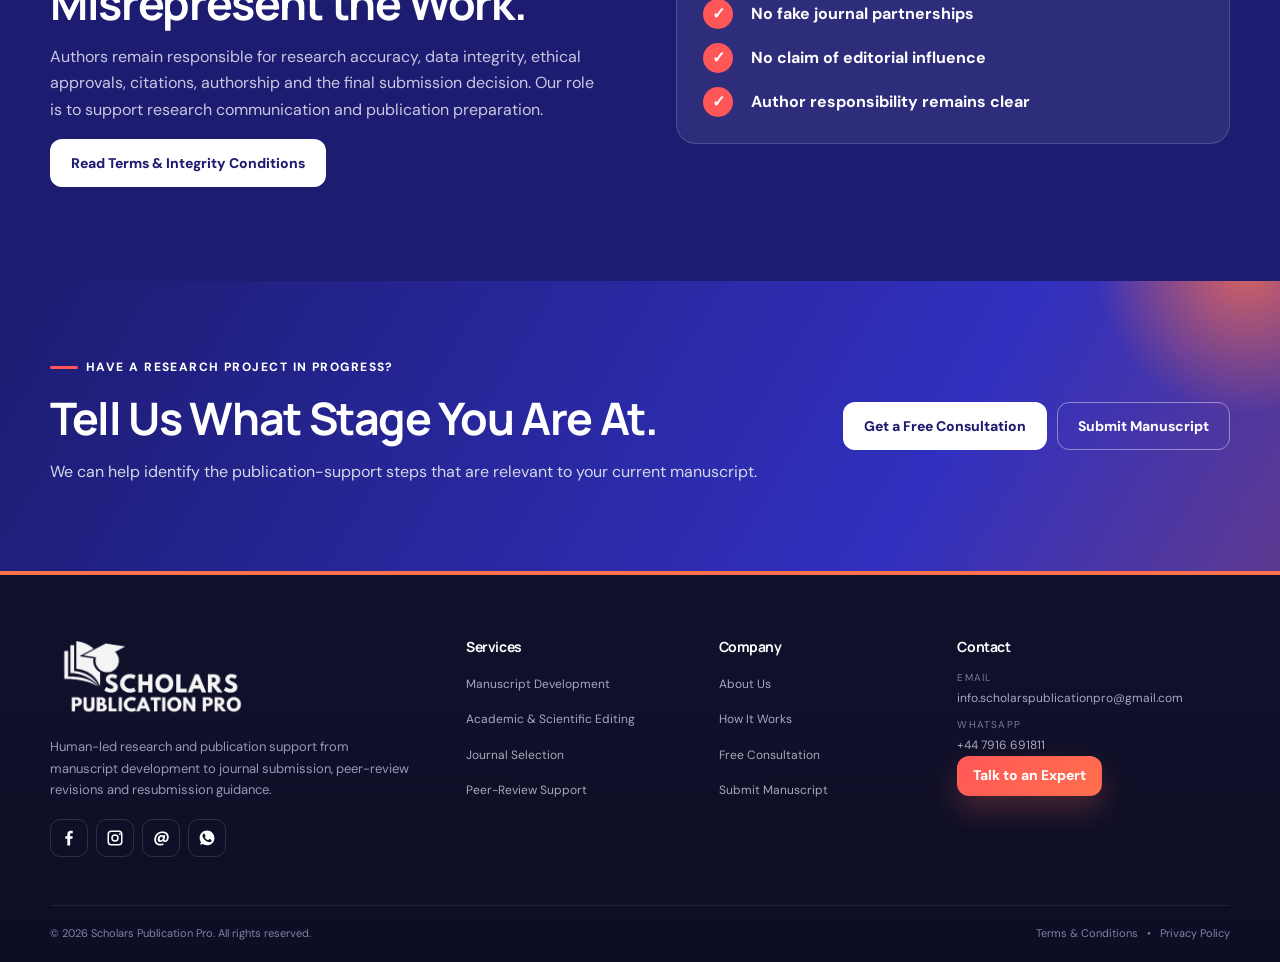
<file: about.html>
<!doctype html>
<html lang="en">
<head>
<meta charset="utf-8"><meta name="viewport" content="width=device-width,initial-scale=1">
<title>About Us | Scholars Publication Pro</title><meta name="description" content="Learn how Scholars Publication Pro approaches research development, manuscript preparation, journal strategy, quality review and publication support."><meta name="theme-color" content="#3130BF"><meta name="robots" content="index,follow">
<meta property="og:type" content="website"><meta property="og:title" content="About Us | Scholars Publication Pro"><meta property="og:description" content="Learn how Scholars Publication Pro approaches research development, manuscript preparation, journal strategy, quality review and publication support."><meta property="og:image" content="assets/images/logo.png"><meta name="twitter:card" content="summary_large_image">
<link rel="icon" type="image/png" href="assets/images/favicon.png"><link rel="manifest" href="site.webmanifest"><link rel="preconnect" href="https://fonts.googleapis.com"><link rel="preconnect" href="https://fonts.gstatic.com" crossorigin><link href="https://fonts.googleapis.com/css2?family=DM+Sans:wght@400;500;600;700&family=Manrope:wght@500;600;700;800&display=swap" rel="stylesheet"><link rel="stylesheet" href="assets/css/styles.css">
<script type="application/ld+json">{"@context":"https://schema.org","@type":"ProfessionalService","name":"Scholars Publication Pro","email":"mailto:info.scholarspublicationpro@gmail.com","telephone":"+447916691811","sameAs":["https://www.instagram.com/scholarspublicationpro/","https://www.facebook.com/profile.php?id=61594074732410","https://www.threads.com/@scholarspublicationpro/"],"description":"Research development, manuscript preparation, academic editing, journal selection, submission and peer-review support for researchers and academics."}</script>
</head><body><a class="skip-link" href="#main">Skip to content</a><div class="topbar"><div class="container topbar-inner"><div class="topbar-left"><a href="mailto:info.scholarspublicationpro@gmail.com"><span class="icon"><svg viewBox="0 0 24 24" aria-hidden="true"><path d="M20 4H4a2 2 0 0 0-2 2v12a2 2 0 0 0 2 2h16a2 2 0 0 0 2-2V6a2 2 0 0 0-2-2Zm0 4-8 5-8-5V6l8 5 8-5v2Z"/></svg></span><span class="topbar-text">info.scholarspublicationpro@gmail.com</span></a><a href="https://wa.me/447916691811?text=Hello%20Scholars%20Publication%20Pro%2C%20I%20would%20like%20publication%20support." target="_blank" rel="noopener"><span class="icon"><svg viewBox="0 0 24 24" aria-hidden="true"><path d="M17.472 14.382c-.297-.149-1.758-.867-2.03-.967-.273-.099-.471-.148-.67.15-.197.297-.767.966-.94 1.164-.173.198-.347.223-.644.074-.297-.149-1.255-.462-2.39-1.475-.883-.788-1.48-1.761-1.653-2.059-.173-.297-.018-.458.13-.606.134-.133.298-.347.446-.52.149-.174.198-.298.298-.497.099-.198.05-.371-.025-.52-.075-.149-.669-1.612-.916-2.208-.242-.579-.487-.5-.669-.51-.173-.009-.371-.011-.57-.011-.198 0-.52.074-.792.371-.272.298-1.04 1.016-1.04 2.479 0 1.462 1.065 2.875 1.213 3.074.149.198 2.095 3.2 5.076 4.487.709.306 1.262.489 1.694.625.712.226 1.36.194 1.872.118.571-.085 1.758-.719 2.006-1.413.248-.694.248-1.289.173-1.413-.074-.124-.272-.198-.57-.347M12.045 21.75h-.004a9.84 9.84 0 0 1-5.031-1.378l-.361-.214-3.741.982.998-3.648-.235-.374A9.803 9.803 0 0 1 2.166 11.9c.002-5.45 4.438-9.886 9.889-9.886 2.64.001 5.122 1.03 6.988 2.898a9.825 9.825 0 0 1 2.894 6.99c-.003 5.45-4.439 9.887-9.892 9.887"/></svg></span><span class="topbar-text">+44 7916 691811</span></a></div><a class="topbar-cta" href="contact.html#consultation">Free Consultation <span class="icon"><svg viewBox="0 0 24 24" aria-hidden="true"><path d="M13 5l7 7-7 7v-4H4v-6h9V5Z"/></svg></span></a></div></div>
<header class="site-header" data-header><div class="container nav-wrap"><a class="brand" href="index.html" aria-label="Scholars Publication Pro home"><img src="assets/images/logo.png" alt="Scholars Publication Pro" width="851" height="315"></a><button class="menu-toggle" type="button" aria-expanded="false" aria-controls="site-nav" aria-label="Open navigation" data-menu-toggle><span></span><span></span><span></span></button><nav class="site-nav" id="site-nav" aria-label="Primary navigation" data-nav><a class="nav-link" href="index.html">Home</a><a class="nav-link active" href="about.html">About Us</a><div class="nav-dropdown"><button class="nav-link dropdown-toggle " type="button" aria-expanded="false">Services <span aria-hidden="true">⌄</span></button><div class="dropdown-menu"><a href="services.html">View All Services</a><a href="services.html#development">Research & Manuscript Development</a><a href="services.html#editing">Editing & Quality Enhancement</a><a href="services.html#journal">Journal Strategy & Preparation</a><a href="services.html#submission">Submission Support</a><a href="services.html#review">Peer Review & Resubmission</a></div></div><a class="nav-link" href="index.html#journey">Publication Journey</a><a class="nav-link" href="contact.html">Contact</a><a class="btn btn-small btn-primary nav-cta" href="contact.html#submit-manuscript">Submit Manuscript</a></nav></div></header>
<main id="main"><section class="page-hero"><div class="container page-hero-grid"><div><span class="eyebrow">About Scholars Publication Pro</span><h1>Publication Support Built Around Research Quality, Clarity and Fit</h1><p>We support researchers who need more than a final proofread—helping them develop, refine, prepare and revise scholarly manuscripts across the publication journey.</p><div class="hero-actions"><a class="btn btn-secondary" href="contact.html#consultation">Talk to an Expert</a><a class="btn btn-outline" href="services.html">Explore Services</a></div></div><div class="page-hero-art dark"><img src="assets/images/publication-team-photo.webp" alt="Publication professionals collaborating on academic research" width="1500" height="844"></div></div></section>
<section class="section"><div class="container feature-split"><div class="feature-copy"><span class="eyebrow">What We Are Here to Do</span><h2>Make Complex Publication Work Easier to Navigate</h2><p>Academic publishing involves much more than grammar. Researchers must communicate a contribution clearly, position it for an appropriate journal, follow technical requirements and respond carefully to editorial feedback.</p><p>Scholars Publication Pro is structured around those practical stages. Support can begin with early manuscript development and continue through editing, journal matching, submission preparation, reviewer responses and resubmission.</p><div class="principle-list"><div><strong>Clarity</strong><span>Improve scholarly communication without obscuring the author’s meaning.</span></div><div><strong>Fit</strong><span>Prepare work with the target journal, audience and article type in mind.</span></div><div><strong>Transparency</strong><span>Define the requested scope before work begins.</span></div><div><strong>Integrity</strong><span>Avoid guarantees, invented affiliations and misleading publication claims.</span></div></div></div><div class="feature-media"><img src="assets/images/research-support-team.webp" alt="Researchers reviewing manuscript and journal materials" width="1300" height="1040"></div></div></section>
<section class="section bg-soft"><div class="container"><div class="section-head center"><span class="eyebrow">How Quality Is Built In</span><h2>A Workflow With Separate Review Responsibilities</h2><p>Different dimensions of a manuscript require different checks. The process is designed to separate them rather than treating everything as simple proofreading.</p></div><div class="quality-grid"><article><span>01</span><h3>Editorial Review</h3><p>Language, coherence, readability, transitions and academic tone.</p></article><article><span>02</span><h3>Subject Context</h3><p>Discipline-aware terminology, logic and technical presentation.</p></article><article><span>03</span><h3>Journal Alignment</h3><p>Scope, author instructions, article type and submission requirements.</p></article><article><span>04</span><h3>Final Quality Check</h3><p>Consistency, unresolved queries, document completeness and delivery review.</p></article></div></div></section>
<section class="section"><div class="container integrity-grid"><div><span class="eyebrow">Who We Support</span><h2>Researchers at Different Stages of the Academic Journey</h2><p>The service is designed for authors who want structured help communicating and preparing legitimate scholarly work.</p></div><div class="audience-grid"><div>PhD scholars & doctoral researchers</div><div>University academics & research staff</div><div>Independent researchers</div><div>Postgraduate students</div><div>Clinical & technical professionals</div><div>Interdisciplinary research teams</div></div></div></section>
<section class="section expertise-section"><div class="container feature-split"><div class="feature-copy light"><span class="eyebrow">Research Integrity</span><h2>Support the Work. Do Not Misrepresent the Work.</h2><p>Authors remain responsible for research accuracy, data integrity, ethical approvals, citations, authorship and the final submission decision. Our role is to support research communication and publication preparation.</p><a class="btn btn-white" href="terms.html">Read Terms & Integrity Conditions</a></div><div class="integrity-large"><span>✓</span><strong>No publication guarantees</strong><span>✓</span><strong>No fake journal partnerships</strong><span>✓</span><strong>No claim of editorial influence</strong><span>✓</span><strong>Author responsibility remains clear</strong></div></div></section>
<section class="cta-section"><div class="container cta-inner"><div><span class="eyebrow light-eyebrow">Have a research project in progress?</span><h2>Tell Us What Stage You Are At.</h2><p>We can help identify the publication-support steps that are relevant to your current manuscript.</p></div><div class="cta-actions"><a class="btn btn-white" href="contact.html#consultation">Get a Free Consultation</a><a class="btn btn-ghost-white" href="contact.html#submit-manuscript">Submit Manuscript</a></div></div></section></main><footer class="site-footer"><div class="container footer-grid"><div class="footer-brand"><a class="footer-wordmark" href="index.html"><img src="assets/images/logo.png" alt="Scholars Publication Pro"></a><p>Human-led research and publication support from manuscript development to journal submission, peer-review revisions and resubmission guidance.</p><div class="socials"><a href="https://www.facebook.com/profile.php?id=61594074732410" target="_blank" rel="noopener" aria-label="Facebook"><span class="icon"><svg viewBox="0 0 24 24" aria-hidden="true"><path d="M13.5 22v-9h3l.5-3.5h-3.5V7.2c0-1 .3-1.7 1.8-1.7H17V2.4c-.4-.1-1.5-.2-2.7-.2-2.7 0-4.5 1.6-4.5 4.7v2.6H7V13h2.8v9h3.7Z"/></svg></span></a><a href="https://www.instagram.com/scholarspublicationpro/" target="_blank" rel="noopener" aria-label="Instagram"><span class="icon"><svg viewBox="0 0 24 24" aria-hidden="true"><path d="M7 2h10a5 5 0 0 1 5 5v10a5 5 0 0 1-5 5H7a5 5 0 0 1-5-5V7a5 5 0 0 1 5-5Zm0 2a3 3 0 0 0-3 3v10a3 3 0 0 0 3 3h10a3 3 0 0 0 3-3V7a3 3 0 0 0-3-3H7Zm11.5 1.5a1.25 1.25 0 1 1 0 2.5 1.25 1.25 0 0 1 0-2.5ZM12 7a5 5 0 1 1 0 10 5 5 0 0 1 0-10Zm0 2a3 3 0 1 0 0 6 3 3 0 0 0 0-6Z"/></svg></span></a><a href="https://www.threads.com/@scholarspublicationpro/" target="_blank" rel="noopener" aria-label="Threads"><span class="threads-mark">@</span></a><a href="https://wa.me/447916691811" target="_blank" rel="noopener" aria-label="WhatsApp"><span class="icon"><svg viewBox="0 0 24 24" aria-hidden="true"><path d="M17.472 14.382c-.297-.149-1.758-.867-2.03-.967-.273-.099-.471-.148-.67.15-.197.297-.767.966-.94 1.164-.173.198-.347.223-.644.074-.297-.149-1.255-.462-2.39-1.475-.883-.788-1.48-1.761-1.653-2.059-.173-.297-.018-.458.13-.606.134-.133.298-.347.446-.52.149-.174.198-.298.298-.497.099-.198.05-.371-.025-.52-.075-.149-.669-1.612-.916-2.208-.242-.579-.487-.5-.669-.51-.173-.009-.371-.011-.57-.011-.198 0-.52.074-.792.371-.272.298-1.04 1.016-1.04 2.479 0 1.462 1.065 2.875 1.213 3.074.149.198 2.095 3.2 5.076 4.487.709.306 1.262.489 1.694.625.712.226 1.36.194 1.872.118.571-.085 1.758-.719 2.006-1.413.248-.694.248-1.289.173-1.413-.074-.124-.272-.198-.57-.347M12.045 21.75h-.004a9.84 9.84 0 0 1-5.031-1.378l-.361-.214-3.741.982.998-3.648-.235-.374A9.803 9.803 0 0 1 2.166 11.9c.002-5.45 4.438-9.886 9.889-9.886 2.64.001 5.122 1.03 6.988 2.898a9.825 9.825 0 0 1 2.894 6.99c-.003 5.45-4.439 9.887-9.892 9.887"/></svg></span></a></div></div><div><h3>Services</h3><ul class="footer-links"><li><a href="services.html#development">Manuscript Development</a></li><li><a href="services.html#editing">Academic & Scientific Editing</a></li><li><a href="services.html#journal">Journal Selection</a></li><li><a href="services.html#review">Peer-Review Support</a></li></ul></div><div><h3>Company</h3><ul class="footer-links"><li><a href="about.html">About Us</a></li><li><a href="index.html#journey">How It Works</a></li><li><a href="contact.html#consultation">Free Consultation</a></li><li><a href="contact.html#submit-manuscript">Submit Manuscript</a></li></ul></div><div><h3>Contact</h3><ul class="footer-contact"><li><span>Email</span><a href="mailto:info.scholarspublicationpro@gmail.com">info.scholarspublicationpro@gmail.com</a></li><li><span>WhatsApp</span><a href="https://wa.me/447916691811" target="_blank" rel="noopener">+44 7916 691811</a></li></ul><a class="btn btn-secondary btn-small" href="contact.html">Talk to an Expert</a></div></div><div class="container footer-bottom"><p>© <span data-year></span> Scholars Publication Pro. All rights reserved.</p><p class="footer-legal"><a href="terms.html">Terms & Conditions</a><span>•</span><a href="privacy.html">Privacy Policy</a></p></div></footer><a class="floating-whatsapp" href="https://wa.me/447916691811?text=Hello%20Scholars%20Publication%20Pro%2C%20I%20need%20help%20with%20my%20research%20or%20manuscript." target="_blank" rel="noopener" aria-label="Chat on WhatsApp"><span class="icon"><svg viewBox="0 0 24 24" aria-hidden="true"><path d="M17.472 14.382c-.297-.149-1.758-.867-2.03-.967-.273-.099-.471-.148-.67.15-.197.297-.767.966-.94 1.164-.173.198-.347.223-.644.074-.297-.149-1.255-.462-2.39-1.475-.883-.788-1.48-1.761-1.653-2.059-.173-.297-.018-.458.13-.606.134-.133.298-.347.446-.52.149-.174.198-.298.298-.497.099-.198.05-.371-.025-.52-.075-.149-.669-1.612-.916-2.208-.242-.579-.487-.5-.669-.51-.173-.009-.371-.011-.57-.011-.198 0-.52.074-.792.371-.272.298-1.04 1.016-1.04 2.479 0 1.462 1.065 2.875 1.213 3.074.149.198 2.095 3.2 5.076 4.487.709.306 1.262.489 1.694.625.712.226 1.36.194 1.872.118.571-.085 1.758-.719 2.006-1.413.248-.694.248-1.289.173-1.413-.074-.124-.272-.198-.57-.347M12.045 21.75h-.004a9.84 9.84 0 0 1-5.031-1.378l-.361-.214-3.741.982.998-3.648-.235-.374A9.803 9.803 0 0 1 2.166 11.9c.002-5.45 4.438-9.886 9.889-9.886 2.64.001 5.122 1.03 6.988 2.898a9.825 9.825 0 0 1 2.894 6.99c-.003 5.45-4.439 9.887-9.892 9.887"/></svg></span><span>WhatsApp</span></a><div class="toast" role="status" aria-live="polite" data-toast></div><script src="assets/js/site.js"></script></body></html>
</file>
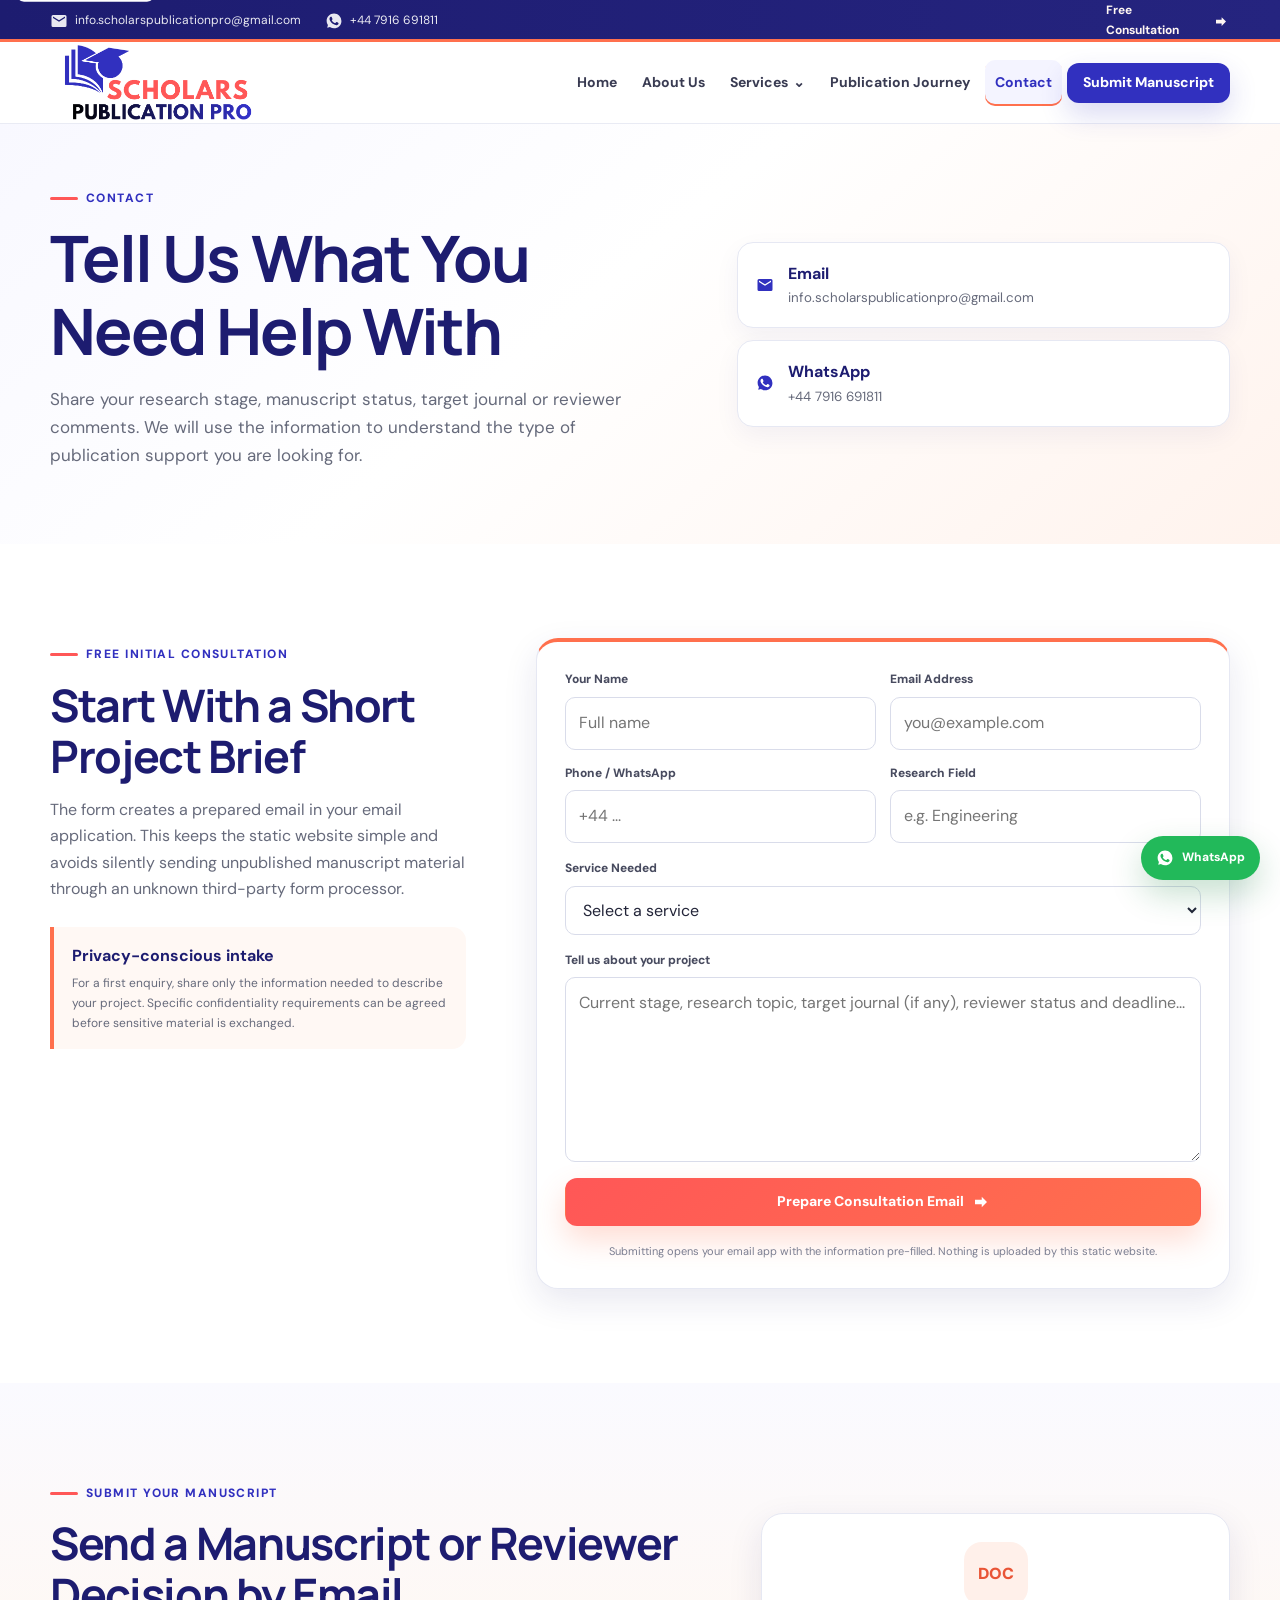
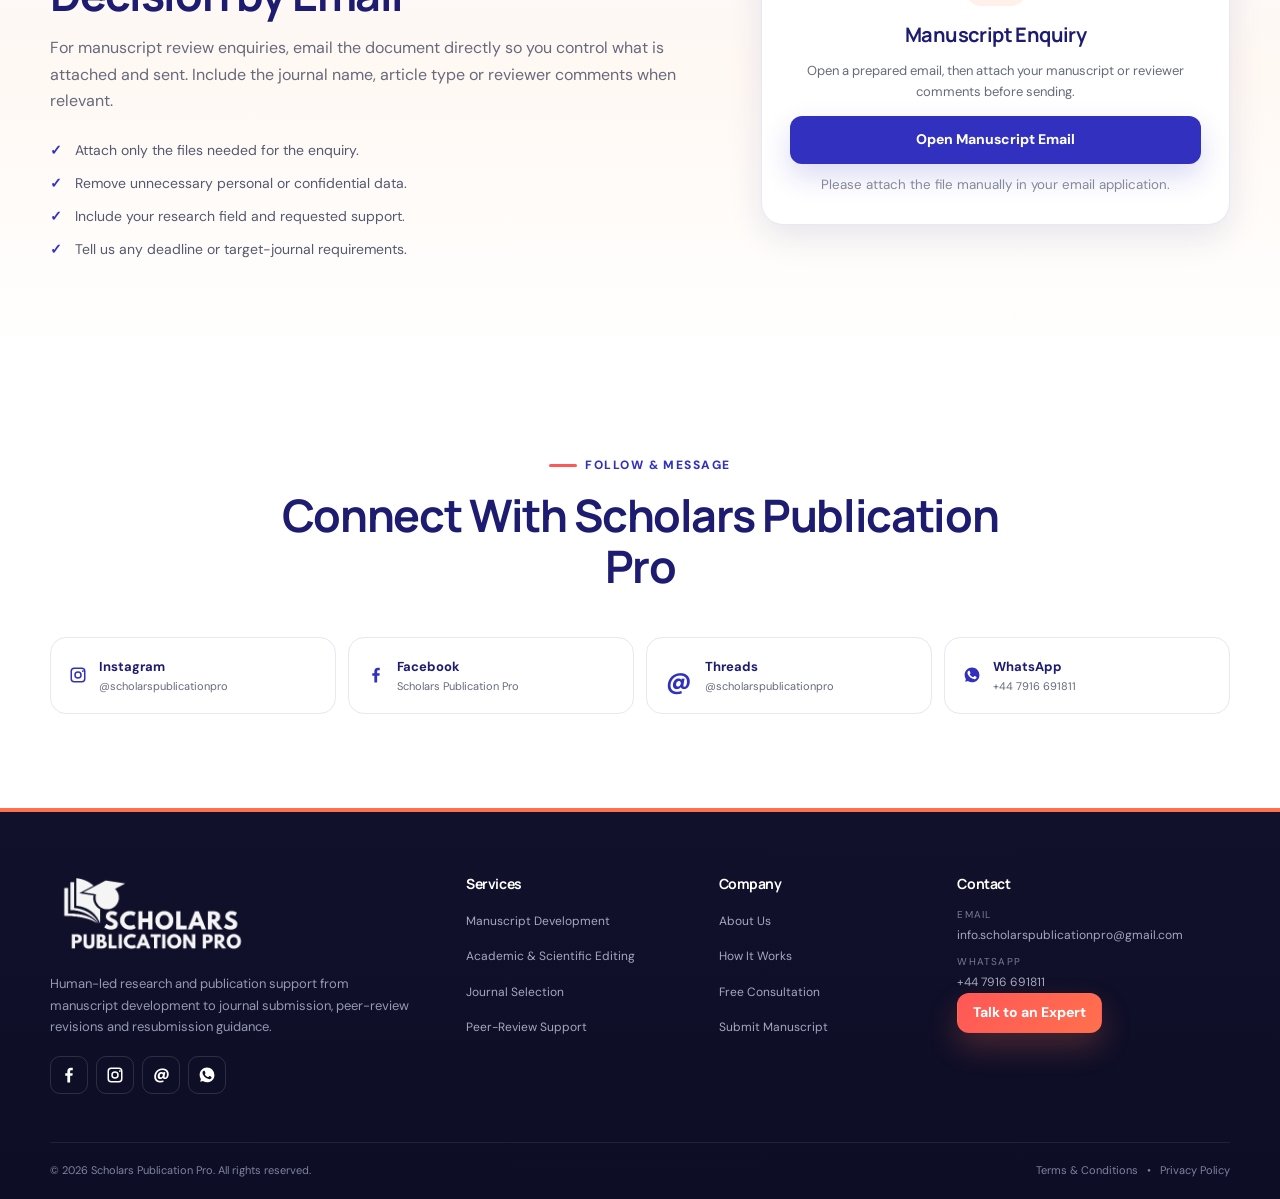
<file: contact.html>
<!doctype html>
<html lang="en">
<head>
<meta charset="utf-8"><meta name="viewport" content="width=device-width,initial-scale=1">
<title>Contact | Scholars Publication Pro</title><meta name="description" content="Contact Scholars Publication Pro for a free research or manuscript consultation, publication guidance, reviewer-response support or journal preparation."><meta name="theme-color" content="#3130BF"><meta name="robots" content="index,follow">
<meta property="og:type" content="website"><meta property="og:title" content="Contact | Scholars Publication Pro"><meta property="og:description" content="Contact Scholars Publication Pro for a free research or manuscript consultation, publication guidance, reviewer-response support or journal preparation."><meta property="og:image" content="assets/images/logo.png"><meta name="twitter:card" content="summary_large_image">
<link rel="icon" type="image/png" href="assets/images/favicon.png"><link rel="manifest" href="site.webmanifest"><link rel="preconnect" href="https://fonts.googleapis.com"><link rel="preconnect" href="https://fonts.gstatic.com" crossorigin><link href="https://fonts.googleapis.com/css2?family=DM+Sans:wght@400;500;600;700&family=Manrope:wght@500;600;700;800&display=swap" rel="stylesheet"><link rel="stylesheet" href="assets/css/styles.css">
<script type="application/ld+json">{"@context":"https://schema.org","@type":"ProfessionalService","name":"Scholars Publication Pro","email":"mailto:info.scholarspublicationpro@gmail.com","telephone":"+447916691811","sameAs":["https://www.instagram.com/scholarspublicationpro/","https://www.facebook.com/profile.php?id=61594074732410","https://www.threads.com/@scholarspublicationpro/"],"description":"Research development, manuscript preparation, academic editing, journal selection, submission and peer-review support for researchers and academics."}</script>
</head><body><a class="skip-link" href="#main">Skip to content</a><div class="topbar"><div class="container topbar-inner"><div class="topbar-left"><a href="mailto:info.scholarspublicationpro@gmail.com"><span class="icon"><svg viewBox="0 0 24 24" aria-hidden="true"><path d="M20 4H4a2 2 0 0 0-2 2v12a2 2 0 0 0 2 2h16a2 2 0 0 0 2-2V6a2 2 0 0 0-2-2Zm0 4-8 5-8-5V6l8 5 8-5v2Z"/></svg></span><span class="topbar-text">info.scholarspublicationpro@gmail.com</span></a><a href="https://wa.me/447916691811?text=Hello%20Scholars%20Publication%20Pro%2C%20I%20would%20like%20publication%20support." target="_blank" rel="noopener"><span class="icon"><svg viewBox="0 0 24 24" aria-hidden="true"><path d="M17.472 14.382c-.297-.149-1.758-.867-2.03-.967-.273-.099-.471-.148-.67.15-.197.297-.767.966-.94 1.164-.173.198-.347.223-.644.074-.297-.149-1.255-.462-2.39-1.475-.883-.788-1.48-1.761-1.653-2.059-.173-.297-.018-.458.13-.606.134-.133.298-.347.446-.52.149-.174.198-.298.298-.497.099-.198.05-.371-.025-.52-.075-.149-.669-1.612-.916-2.208-.242-.579-.487-.5-.669-.51-.173-.009-.371-.011-.57-.011-.198 0-.52.074-.792.371-.272.298-1.04 1.016-1.04 2.479 0 1.462 1.065 2.875 1.213 3.074.149.198 2.095 3.2 5.076 4.487.709.306 1.262.489 1.694.625.712.226 1.36.194 1.872.118.571-.085 1.758-.719 2.006-1.413.248-.694.248-1.289.173-1.413-.074-.124-.272-.198-.57-.347M12.045 21.75h-.004a9.84 9.84 0 0 1-5.031-1.378l-.361-.214-3.741.982.998-3.648-.235-.374A9.803 9.803 0 0 1 2.166 11.9c.002-5.45 4.438-9.886 9.889-9.886 2.64.001 5.122 1.03 6.988 2.898a9.825 9.825 0 0 1 2.894 6.99c-.003 5.45-4.439 9.887-9.892 9.887"/></svg></span><span class="topbar-text">+44 7916 691811</span></a></div><a class="topbar-cta" href="contact.html#consultation">Free Consultation <span class="icon"><svg viewBox="0 0 24 24" aria-hidden="true"><path d="M13 5l7 7-7 7v-4H4v-6h9V5Z"/></svg></span></a></div></div>
<header class="site-header" data-header><div class="container nav-wrap"><a class="brand" href="index.html" aria-label="Scholars Publication Pro home"><img src="assets/images/logo.png" alt="Scholars Publication Pro" width="851" height="315"></a><button class="menu-toggle" type="button" aria-expanded="false" aria-controls="site-nav" aria-label="Open navigation" data-menu-toggle><span></span><span></span><span></span></button><nav class="site-nav" id="site-nav" aria-label="Primary navigation" data-nav><a class="nav-link" href="index.html">Home</a><a class="nav-link" href="about.html">About Us</a><div class="nav-dropdown"><button class="nav-link dropdown-toggle " type="button" aria-expanded="false">Services <span aria-hidden="true">⌄</span></button><div class="dropdown-menu"><a href="services.html">View All Services</a><a href="services.html#development">Research & Manuscript Development</a><a href="services.html#editing">Editing & Quality Enhancement</a><a href="services.html#journal">Journal Strategy & Preparation</a><a href="services.html#submission">Submission Support</a><a href="services.html#review">Peer Review & Resubmission</a></div></div><a class="nav-link" href="index.html#journey">Publication Journey</a><a class="nav-link active" href="contact.html">Contact</a><a class="btn btn-small btn-primary nav-cta" href="contact.html#submit-manuscript">Submit Manuscript</a></nav></div></header>
<main id="main"><section class="page-hero compact"><div class="container page-hero-grid"><div><span class="eyebrow">Contact</span><h1>Tell Us What You Need Help With</h1><p>Share your research stage, manuscript status, target journal or reviewer comments. We will use the information to understand the type of publication support you are looking for.</p></div><div class="contact-quick"><a href="mailto:info.scholarspublicationpro@gmail.com"><span class="icon"><svg viewBox="0 0 24 24" aria-hidden="true"><path d="M20 4H4a2 2 0 0 0-2 2v12a2 2 0 0 0 2 2h16a2 2 0 0 0 2-2V6a2 2 0 0 0-2-2Zm0 4-8 5-8-5V6l8 5 8-5v2Z"/></svg></span><span><strong>Email</strong><small>info.scholarspublicationpro@gmail.com</small></span></a><a href="https://wa.me/447916691811" target="_blank" rel="noopener"><span class="icon"><svg viewBox="0 0 24 24" aria-hidden="true"><path d="M17.472 14.382c-.297-.149-1.758-.867-2.03-.967-.273-.099-.471-.148-.67.15-.197.297-.767.966-.94 1.164-.173.198-.347.223-.644.074-.297-.149-1.255-.462-2.39-1.475-.883-.788-1.48-1.761-1.653-2.059-.173-.297-.018-.458.13-.606.134-.133.298-.347.446-.52.149-.174.198-.298.298-.497.099-.198.05-.371-.025-.52-.075-.149-.669-1.612-.916-2.208-.242-.579-.487-.5-.669-.51-.173-.009-.371-.011-.57-.011-.198 0-.52.074-.792.371-.272.298-1.04 1.016-1.04 2.479 0 1.462 1.065 2.875 1.213 3.074.149.198 2.095 3.2 5.076 4.487.709.306 1.262.489 1.694.625.712.226 1.36.194 1.872.118.571-.085 1.758-.719 2.006-1.413.248-.694.248-1.289.173-1.413-.074-.124-.272-.198-.57-.347M12.045 21.75h-.004a9.84 9.84 0 0 1-5.031-1.378l-.361-.214-3.741.982.998-3.648-.235-.374A9.803 9.803 0 0 1 2.166 11.9c.002-5.45 4.438-9.886 9.889-9.886 2.64.001 5.122 1.03 6.988 2.898a9.825 9.825 0 0 1 2.894 6.99c-.003 5.45-4.439 9.887-9.892 9.887"/></svg></span><span><strong>WhatsApp</strong><small>+44 7916 691811</small></span></a></div></div></section>
<section class="section" id="consultation"><div class="container contact-form-grid"><div><span class="eyebrow">Free Initial Consultation</span><h2>Start With a Short Project Brief</h2><p>The form creates a prepared email in your email application. This keeps the static website simple and avoids silently sending unpublished manuscript material through an unknown third-party form processor.</p><div class="privacy-note"><strong>Privacy-conscious intake</strong><p>For a first enquiry, share only the information needed to describe your project. Specific confidentiality requirements can be agreed before sensitive material is exchanged.</p></div></div><form class="large-form mailto-form" data-form-subject="Free consultation request"><div class="form-grid two"><label><span>Your Name</span><input type="text" name="Name" required autocomplete="name" placeholder="Full name"></label><label><span>Email Address</span><input type="email" name="Email" required autocomplete="email" placeholder="you@example.com"></label><label><span>Phone / WhatsApp</span><input type="tel" name="Phone / WhatsApp" autocomplete="tel" placeholder="+44 ..."></label><label><span>Research Field</span><input type="text" name="Research field" placeholder="e.g. Engineering"></label></div><label><span>Service Needed</span><select name="Service" required><option value="">Select a service</option><option>Research & Manuscript Development</option><option>Academic / Scientific Editing</option><option>Journal Selection & Matching</option><option>Pre-Submission / Formatting Support</option><option>Peer-Review / Reviewer Comments</option><option>Resubmission Assistance</option><option>Thesis-to-Article Support</option><option>Other</option></select></label><label><span>Tell us about your project</span><textarea name="Project details" rows="6" required placeholder="Current stage, research topic, target journal (if any), reviewer status and deadline..."></textarea></label><button class="btn btn-secondary btn-full" type="submit">Prepare Consultation Email <span class="icon"><svg viewBox="0 0 24 24" aria-hidden="true"><path d="M13 5l7 7-7 7v-4H4v-6h9V5Z"/></svg></span></button><p class="form-note">Submitting opens your email app with the information pre-filled. Nothing is uploaded by this static website.</p></form></div></section>
<section class="section bg-soft" id="submit-manuscript"><div class="container submit-panel"><div><span class="eyebrow">Submit Your Manuscript</span><h2>Send a Manuscript or Reviewer Decision by Email</h2><p>For manuscript review enquiries, email the document directly so you control what is attached and sent. Include the journal name, article type or reviewer comments when relevant.</p><ul class="check-list"><li>Attach only the files needed for the enquiry.</li><li>Remove unnecessary personal or confidential data.</li><li>Include your research field and requested support.</li><li>Tell us any deadline or target-journal requirements.</li></ul></div><div class="submission-card"><span class="submission-icon">DOC</span><h3>Manuscript Enquiry</h3><p>Open a prepared email, then attach your manuscript or reviewer comments before sending.</p><a class="btn btn-primary btn-full" href="mailto:info.scholarspublicationpro@gmail.com?subject=Manuscript%20submission%20enquiry&body=Hello%20Scholars%20Publication%20Pro%2C%0A%0AI%20would%20like%20support%20with%20my%20manuscript.%0A%0AResearch%20field%3A%0AService%20needed%3A%0ATarget%20journal%20(if%20any)%3A%0ADeadline%20(if%20any)%3A%0A%0AI%20will%20attach%20the%20relevant%20file(s)%20before%20sending.">Open Manuscript Email</a><small>Please attach the file manually in your email application.</small></div></div></section>
<section class="section"><div class="container"><div class="section-head center"><span class="eyebrow">Follow & Message</span><h2>Connect With Scholars Publication Pro</h2></div><div class="social-link-grid"><a href="https://www.instagram.com/scholarspublicationpro/" target="_blank" rel="noopener"><span class="icon"><svg viewBox="0 0 24 24" aria-hidden="true"><path d="M7 2h10a5 5 0 0 1 5 5v10a5 5 0 0 1-5 5H7a5 5 0 0 1-5-5V7a5 5 0 0 1 5-5Zm0 2a3 3 0 0 0-3 3v10a3 3 0 0 0 3 3h10a3 3 0 0 0 3-3V7a3 3 0 0 0-3-3H7Zm11.5 1.5a1.25 1.25 0 1 1 0 2.5 1.25 1.25 0 0 1 0-2.5ZM12 7a5 5 0 1 1 0 10 5 5 0 0 1 0-10Zm0 2a3 3 0 1 0 0 6 3 3 0 0 0 0-6Z"/></svg></span><span><strong>Instagram</strong><small>@scholarspublicationpro</small></span></a><a href="https://www.facebook.com/profile.php?id=61594074732410" target="_blank" rel="noopener"><span class="icon"><svg viewBox="0 0 24 24" aria-hidden="true"><path d="M13.5 22v-9h3l.5-3.5h-3.5V7.2c0-1 .3-1.7 1.8-1.7H17V2.4c-.4-.1-1.5-.2-2.7-.2-2.7 0-4.5 1.6-4.5 4.7v2.6H7V13h2.8v9h3.7Z"/></svg></span><span><strong>Facebook</strong><small>Scholars Publication Pro</small></span></a><a href="https://www.threads.com/@scholarspublicationpro/" target="_blank" rel="noopener"><span class="threads-mark big">@</span><span><strong>Threads</strong><small>@scholarspublicationpro</small></span></a><a href="https://wa.me/447916691811" target="_blank" rel="noopener"><span class="icon"><svg viewBox="0 0 24 24" aria-hidden="true"><path d="M17.472 14.382c-.297-.149-1.758-.867-2.03-.967-.273-.099-.471-.148-.67.15-.197.297-.767.966-.94 1.164-.173.198-.347.223-.644.074-.297-.149-1.255-.462-2.39-1.475-.883-.788-1.48-1.761-1.653-2.059-.173-.297-.018-.458.13-.606.134-.133.298-.347.446-.52.149-.174.198-.298.298-.497.099-.198.05-.371-.025-.52-.075-.149-.669-1.612-.916-2.208-.242-.579-.487-.5-.669-.51-.173-.009-.371-.011-.57-.011-.198 0-.52.074-.792.371-.272.298-1.04 1.016-1.04 2.479 0 1.462 1.065 2.875 1.213 3.074.149.198 2.095 3.2 5.076 4.487.709.306 1.262.489 1.694.625.712.226 1.36.194 1.872.118.571-.085 1.758-.719 2.006-1.413.248-.694.248-1.289.173-1.413-.074-.124-.272-.198-.57-.347M12.045 21.75h-.004a9.84 9.84 0 0 1-5.031-1.378l-.361-.214-3.741.982.998-3.648-.235-.374A9.803 9.803 0 0 1 2.166 11.9c.002-5.45 4.438-9.886 9.889-9.886 2.64.001 5.122 1.03 6.988 2.898a9.825 9.825 0 0 1 2.894 6.99c-.003 5.45-4.439 9.887-9.892 9.887"/></svg></span><span><strong>WhatsApp</strong><small>+44 7916 691811</small></span></a></div></div></section></main><footer class="site-footer"><div class="container footer-grid"><div class="footer-brand"><a class="footer-wordmark" href="index.html"><img src="assets/images/logo.png" alt="Scholars Publication Pro"></a><p>Human-led research and publication support from manuscript development to journal submission, peer-review revisions and resubmission guidance.</p><div class="socials"><a href="https://www.facebook.com/profile.php?id=61594074732410" target="_blank" rel="noopener" aria-label="Facebook"><span class="icon"><svg viewBox="0 0 24 24" aria-hidden="true"><path d="M13.5 22v-9h3l.5-3.5h-3.5V7.2c0-1 .3-1.7 1.8-1.7H17V2.4c-.4-.1-1.5-.2-2.7-.2-2.7 0-4.5 1.6-4.5 4.7v2.6H7V13h2.8v9h3.7Z"/></svg></span></a><a href="https://www.instagram.com/scholarspublicationpro/" target="_blank" rel="noopener" aria-label="Instagram"><span class="icon"><svg viewBox="0 0 24 24" aria-hidden="true"><path d="M7 2h10a5 5 0 0 1 5 5v10a5 5 0 0 1-5 5H7a5 5 0 0 1-5-5V7a5 5 0 0 1 5-5Zm0 2a3 3 0 0 0-3 3v10a3 3 0 0 0 3 3h10a3 3 0 0 0 3-3V7a3 3 0 0 0-3-3H7Zm11.5 1.5a1.25 1.25 0 1 1 0 2.5 1.25 1.25 0 0 1 0-2.5ZM12 7a5 5 0 1 1 0 10 5 5 0 0 1 0-10Zm0 2a3 3 0 1 0 0 6 3 3 0 0 0 0-6Z"/></svg></span></a><a href="https://www.threads.com/@scholarspublicationpro/" target="_blank" rel="noopener" aria-label="Threads"><span class="threads-mark">@</span></a><a href="https://wa.me/447916691811" target="_blank" rel="noopener" aria-label="WhatsApp"><span class="icon"><svg viewBox="0 0 24 24" aria-hidden="true"><path d="M17.472 14.382c-.297-.149-1.758-.867-2.03-.967-.273-.099-.471-.148-.67.15-.197.297-.767.966-.94 1.164-.173.198-.347.223-.644.074-.297-.149-1.255-.462-2.39-1.475-.883-.788-1.48-1.761-1.653-2.059-.173-.297-.018-.458.13-.606.134-.133.298-.347.446-.52.149-.174.198-.298.298-.497.099-.198.05-.371-.025-.52-.075-.149-.669-1.612-.916-2.208-.242-.579-.487-.5-.669-.51-.173-.009-.371-.011-.57-.011-.198 0-.52.074-.792.371-.272.298-1.04 1.016-1.04 2.479 0 1.462 1.065 2.875 1.213 3.074.149.198 2.095 3.2 5.076 4.487.709.306 1.262.489 1.694.625.712.226 1.36.194 1.872.118.571-.085 1.758-.719 2.006-1.413.248-.694.248-1.289.173-1.413-.074-.124-.272-.198-.57-.347M12.045 21.75h-.004a9.84 9.84 0 0 1-5.031-1.378l-.361-.214-3.741.982.998-3.648-.235-.374A9.803 9.803 0 0 1 2.166 11.9c.002-5.45 4.438-9.886 9.889-9.886 2.64.001 5.122 1.03 6.988 2.898a9.825 9.825 0 0 1 2.894 6.99c-.003 5.45-4.439 9.887-9.892 9.887"/></svg></span></a></div></div><div><h3>Services</h3><ul class="footer-links"><li><a href="services.html#development">Manuscript Development</a></li><li><a href="services.html#editing">Academic & Scientific Editing</a></li><li><a href="services.html#journal">Journal Selection</a></li><li><a href="services.html#review">Peer-Review Support</a></li></ul></div><div><h3>Company</h3><ul class="footer-links"><li><a href="about.html">About Us</a></li><li><a href="index.html#journey">How It Works</a></li><li><a href="contact.html#consultation">Free Consultation</a></li><li><a href="contact.html#submit-manuscript">Submit Manuscript</a></li></ul></div><div><h3>Contact</h3><ul class="footer-contact"><li><span>Email</span><a href="mailto:info.scholarspublicationpro@gmail.com">info.scholarspublicationpro@gmail.com</a></li><li><span>WhatsApp</span><a href="https://wa.me/447916691811" target="_blank" rel="noopener">+44 7916 691811</a></li></ul><a class="btn btn-secondary btn-small" href="contact.html">Talk to an Expert</a></div></div><div class="container footer-bottom"><p>© <span data-year></span> Scholars Publication Pro. All rights reserved.</p><p class="footer-legal"><a href="terms.html">Terms & Conditions</a><span>•</span><a href="privacy.html">Privacy Policy</a></p></div></footer><a class="floating-whatsapp" href="https://wa.me/447916691811?text=Hello%20Scholars%20Publication%20Pro%2C%20I%20need%20help%20with%20my%20research%20or%20manuscript." target="_blank" rel="noopener" aria-label="Chat on WhatsApp"><span class="icon"><svg viewBox="0 0 24 24" aria-hidden="true"><path d="M17.472 14.382c-.297-.149-1.758-.867-2.03-.967-.273-.099-.471-.148-.67.15-.197.297-.767.966-.94 1.164-.173.198-.347.223-.644.074-.297-.149-1.255-.462-2.39-1.475-.883-.788-1.48-1.761-1.653-2.059-.173-.297-.018-.458.13-.606.134-.133.298-.347.446-.52.149-.174.198-.298.298-.497.099-.198.05-.371-.025-.52-.075-.149-.669-1.612-.916-2.208-.242-.579-.487-.5-.669-.51-.173-.009-.371-.011-.57-.011-.198 0-.52.074-.792.371-.272.298-1.04 1.016-1.04 2.479 0 1.462 1.065 2.875 1.213 3.074.149.198 2.095 3.2 5.076 4.487.709.306 1.262.489 1.694.625.712.226 1.36.194 1.872.118.571-.085 1.758-.719 2.006-1.413.248-.694.248-1.289.173-1.413-.074-.124-.272-.198-.57-.347M12.045 21.75h-.004a9.84 9.84 0 0 1-5.031-1.378l-.361-.214-3.741.982.998-3.648-.235-.374A9.803 9.803 0 0 1 2.166 11.9c.002-5.45 4.438-9.886 9.889-9.886 2.64.001 5.122 1.03 6.988 2.898a9.825 9.825 0 0 1 2.894 6.99c-.003 5.45-4.439 9.887-9.892 9.887"/></svg></span><span>WhatsApp</span></a><div class="toast" role="status" aria-live="polite" data-toast></div><script src="assets/js/site.js"></script></body></html>
</file>
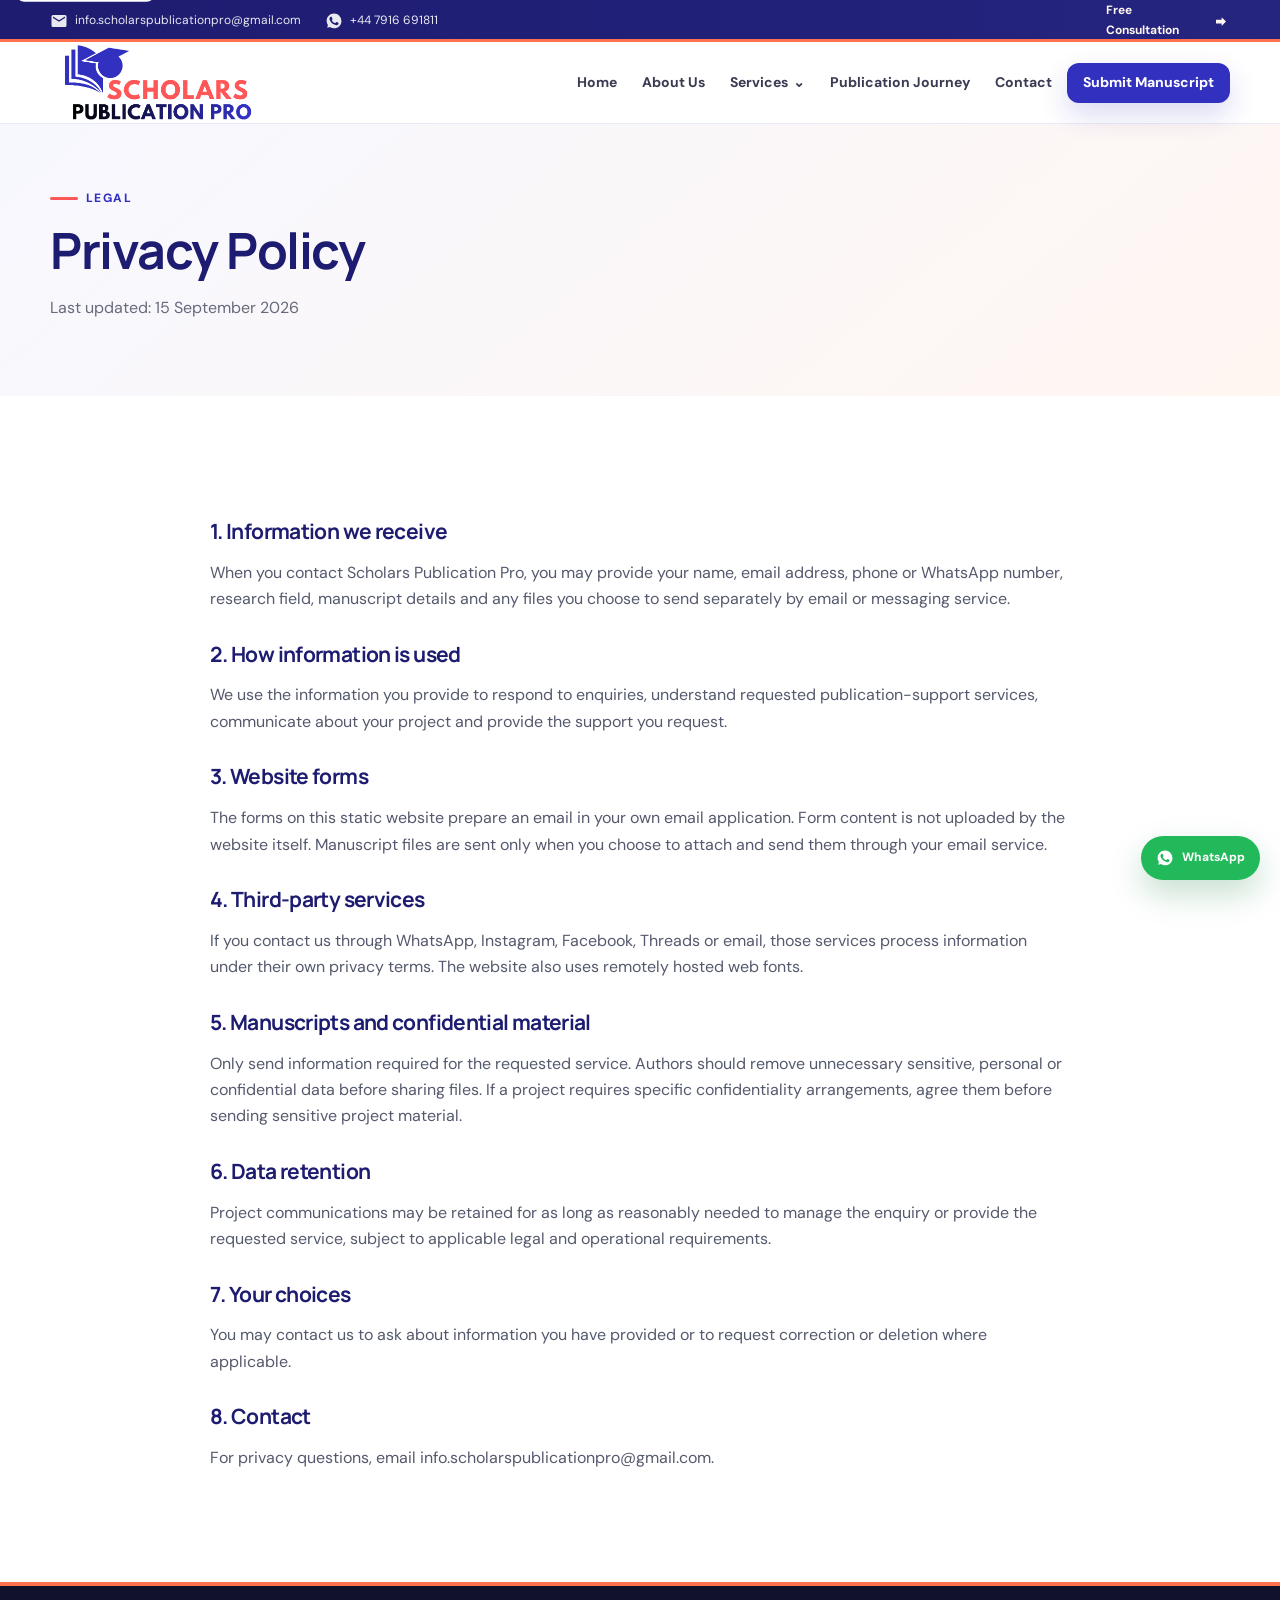
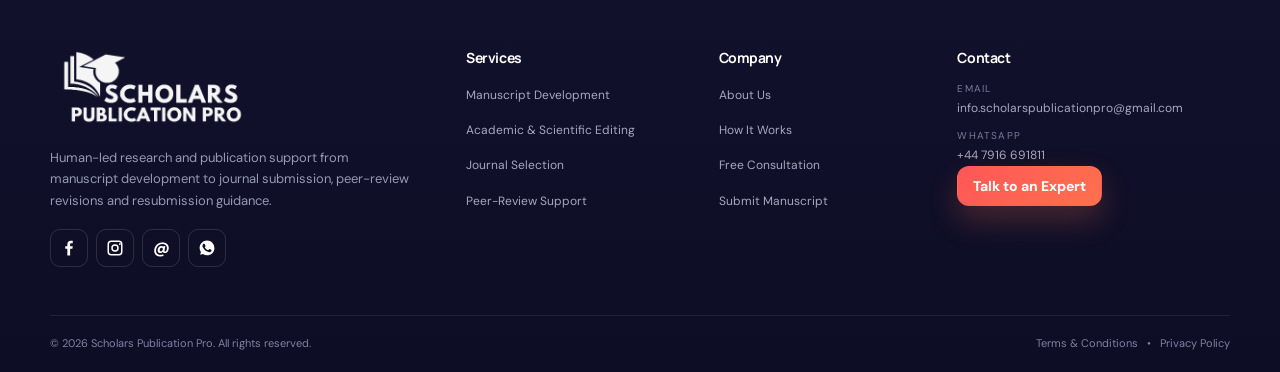
<file: privacy.html>
<!doctype html>
<html lang="en">
<head>
<meta charset="utf-8"><meta name="viewport" content="width=device-width,initial-scale=1">
<title>Privacy Policy | Scholars Publication Pro</title><meta name="description" content="Privacy information for Scholars Publication Pro website enquiries, communications and manuscript-related contact."><meta name="theme-color" content="#3130BF"><meta name="robots" content="index,follow">
<meta property="og:type" content="website"><meta property="og:title" content="Privacy Policy | Scholars Publication Pro"><meta property="og:description" content="Privacy information for Scholars Publication Pro website enquiries, communications and manuscript-related contact."><meta property="og:image" content="assets/images/logo.png"><meta name="twitter:card" content="summary_large_image">
<link rel="icon" type="image/png" href="assets/images/favicon.png"><link rel="manifest" href="site.webmanifest"><link rel="preconnect" href="https://fonts.googleapis.com"><link rel="preconnect" href="https://fonts.gstatic.com" crossorigin><link href="https://fonts.googleapis.com/css2?family=DM+Sans:wght@400;500;600;700&family=Manrope:wght@500;600;700;800&display=swap" rel="stylesheet"><link rel="stylesheet" href="assets/css/styles.css">
<script type="application/ld+json">{"@context":"https://schema.org","@type":"ProfessionalService","name":"Scholars Publication Pro","email":"mailto:info.scholarspublicationpro@gmail.com","telephone":"+447916691811","sameAs":["https://www.instagram.com/scholarspublicationpro/","https://www.facebook.com/profile.php?id=61594074732410","https://www.threads.com/@scholarspublicationpro/"],"description":"Research development, manuscript preparation, academic editing, journal selection, submission and peer-review support for researchers and academics."}</script>
</head><body><a class="skip-link" href="#main">Skip to content</a><div class="topbar"><div class="container topbar-inner"><div class="topbar-left"><a href="mailto:info.scholarspublicationpro@gmail.com"><span class="icon"><svg viewBox="0 0 24 24" aria-hidden="true"><path d="M20 4H4a2 2 0 0 0-2 2v12a2 2 0 0 0 2 2h16a2 2 0 0 0 2-2V6a2 2 0 0 0-2-2Zm0 4-8 5-8-5V6l8 5 8-5v2Z"/></svg></span><span class="topbar-text">info.scholarspublicationpro@gmail.com</span></a><a href="https://wa.me/447916691811?text=Hello%20Scholars%20Publication%20Pro%2C%20I%20would%20like%20publication%20support." target="_blank" rel="noopener"><span class="icon"><svg viewBox="0 0 24 24" aria-hidden="true"><path d="M17.472 14.382c-.297-.149-1.758-.867-2.03-.967-.273-.099-.471-.148-.67.15-.197.297-.767.966-.94 1.164-.173.198-.347.223-.644.074-.297-.149-1.255-.462-2.39-1.475-.883-.788-1.48-1.761-1.653-2.059-.173-.297-.018-.458.13-.606.134-.133.298-.347.446-.52.149-.174.198-.298.298-.497.099-.198.05-.371-.025-.52-.075-.149-.669-1.612-.916-2.208-.242-.579-.487-.5-.669-.51-.173-.009-.371-.011-.57-.011-.198 0-.52.074-.792.371-.272.298-1.04 1.016-1.04 2.479 0 1.462 1.065 2.875 1.213 3.074.149.198 2.095 3.2 5.076 4.487.709.306 1.262.489 1.694.625.712.226 1.36.194 1.872.118.571-.085 1.758-.719 2.006-1.413.248-.694.248-1.289.173-1.413-.074-.124-.272-.198-.57-.347M12.045 21.75h-.004a9.84 9.84 0 0 1-5.031-1.378l-.361-.214-3.741.982.998-3.648-.235-.374A9.803 9.803 0 0 1 2.166 11.9c.002-5.45 4.438-9.886 9.889-9.886 2.64.001 5.122 1.03 6.988 2.898a9.825 9.825 0 0 1 2.894 6.99c-.003 5.45-4.439 9.887-9.892 9.887"/></svg></span><span class="topbar-text">+44 7916 691811</span></a></div><a class="topbar-cta" href="contact.html#consultation">Free Consultation <span class="icon"><svg viewBox="0 0 24 24" aria-hidden="true"><path d="M13 5l7 7-7 7v-4H4v-6h9V5Z"/></svg></span></a></div></div>
<header class="site-header" data-header><div class="container nav-wrap"><a class="brand" href="index.html" aria-label="Scholars Publication Pro home"><img src="assets/images/logo.png" alt="Scholars Publication Pro" width="851" height="315"></a><button class="menu-toggle" type="button" aria-expanded="false" aria-controls="site-nav" aria-label="Open navigation" data-menu-toggle><span></span><span></span><span></span></button><nav class="site-nav" id="site-nav" aria-label="Primary navigation" data-nav><a class="nav-link" href="index.html">Home</a><a class="nav-link" href="about.html">About Us</a><div class="nav-dropdown"><button class="nav-link dropdown-toggle " type="button" aria-expanded="false">Services <span aria-hidden="true">⌄</span></button><div class="dropdown-menu"><a href="services.html">View All Services</a><a href="services.html#development">Research & Manuscript Development</a><a href="services.html#editing">Editing & Quality Enhancement</a><a href="services.html#journal">Journal Strategy & Preparation</a><a href="services.html#submission">Submission Support</a><a href="services.html#review">Peer Review & Resubmission</a></div></div><a class="nav-link" href="index.html#journey">Publication Journey</a><a class="nav-link" href="contact.html">Contact</a><a class="btn btn-small btn-primary nav-cta" href="contact.html#submit-manuscript">Submit Manuscript</a></nav></div></header><main id="main"><section class="legal-hero"><div class="container"><span class="eyebrow">Legal</span><h1>Privacy Policy</h1><p>Last updated: 15 September 2026</p></div></section><section class="section legal-page"><div class="container legal-content"><h2>1. Information we receive</h2><p>When you contact Scholars Publication Pro, you may provide your name, email address, phone or WhatsApp number, research field, manuscript details and any files you choose to send separately by email or messaging service.</p><h2>2. How information is used</h2><p>We use the information you provide to respond to enquiries, understand requested publication-support services, communicate about your project and provide the support you request.</p><h2>3. Website forms</h2><p>The forms on this static website prepare an email in your own email application. Form content is not uploaded by the website itself. Manuscript files are sent only when you choose to attach and send them through your email service.</p><h2>4. Third-party services</h2><p>If you contact us through WhatsApp, Instagram, Facebook, Threads or email, those services process information under their own privacy terms. The website also uses remotely hosted web fonts.</p><h2>5. Manuscripts and confidential material</h2><p>Only send information required for the requested service. Authors should remove unnecessary sensitive, personal or confidential data before sharing files. If a project requires specific confidentiality arrangements, agree them before sending sensitive project material.</p><h2>6. Data retention</h2><p>Project communications may be retained for as long as reasonably needed to manage the enquiry or provide the requested service, subject to applicable legal and operational requirements.</p><h2>7. Your choices</h2><p>You may contact us to ask about information you have provided or to request correction or deletion where applicable.</p><h2>8. Contact</h2><p>For privacy questions, email <a href="mailto:info.scholarspublicationpro@gmail.com">info.scholarspublicationpro@gmail.com</a>.</p></div></section></main><footer class="site-footer"><div class="container footer-grid"><div class="footer-brand"><a class="footer-wordmark" href="index.html"><img src="assets/images/logo.png" alt="Scholars Publication Pro"></a><p>Human-led research and publication support from manuscript development to journal submission, peer-review revisions and resubmission guidance.</p><div class="socials"><a href="https://www.facebook.com/profile.php?id=61594074732410" target="_blank" rel="noopener" aria-label="Facebook"><span class="icon"><svg viewBox="0 0 24 24" aria-hidden="true"><path d="M13.5 22v-9h3l.5-3.5h-3.5V7.2c0-1 .3-1.7 1.8-1.7H17V2.4c-.4-.1-1.5-.2-2.7-.2-2.7 0-4.5 1.6-4.5 4.7v2.6H7V13h2.8v9h3.7Z"/></svg></span></a><a href="https://www.instagram.com/scholarspublicationpro/" target="_blank" rel="noopener" aria-label="Instagram"><span class="icon"><svg viewBox="0 0 24 24" aria-hidden="true"><path d="M7 2h10a5 5 0 0 1 5 5v10a5 5 0 0 1-5 5H7a5 5 0 0 1-5-5V7a5 5 0 0 1 5-5Zm0 2a3 3 0 0 0-3 3v10a3 3 0 0 0 3 3h10a3 3 0 0 0 3-3V7a3 3 0 0 0-3-3H7Zm11.5 1.5a1.25 1.25 0 1 1 0 2.5 1.25 1.25 0 0 1 0-2.5ZM12 7a5 5 0 1 1 0 10 5 5 0 0 1 0-10Zm0 2a3 3 0 1 0 0 6 3 3 0 0 0 0-6Z"/></svg></span></a><a href="https://www.threads.com/@scholarspublicationpro/" target="_blank" rel="noopener" aria-label="Threads"><span class="threads-mark">@</span></a><a href="https://wa.me/447916691811" target="_blank" rel="noopener" aria-label="WhatsApp"><span class="icon"><svg viewBox="0 0 24 24" aria-hidden="true"><path d="M17.472 14.382c-.297-.149-1.758-.867-2.03-.967-.273-.099-.471-.148-.67.15-.197.297-.767.966-.94 1.164-.173.198-.347.223-.644.074-.297-.149-1.255-.462-2.39-1.475-.883-.788-1.48-1.761-1.653-2.059-.173-.297-.018-.458.13-.606.134-.133.298-.347.446-.52.149-.174.198-.298.298-.497.099-.198.05-.371-.025-.52-.075-.149-.669-1.612-.916-2.208-.242-.579-.487-.5-.669-.51-.173-.009-.371-.011-.57-.011-.198 0-.52.074-.792.371-.272.298-1.04 1.016-1.04 2.479 0 1.462 1.065 2.875 1.213 3.074.149.198 2.095 3.2 5.076 4.487.709.306 1.262.489 1.694.625.712.226 1.36.194 1.872.118.571-.085 1.758-.719 2.006-1.413.248-.694.248-1.289.173-1.413-.074-.124-.272-.198-.57-.347M12.045 21.75h-.004a9.84 9.84 0 0 1-5.031-1.378l-.361-.214-3.741.982.998-3.648-.235-.374A9.803 9.803 0 0 1 2.166 11.9c.002-5.45 4.438-9.886 9.889-9.886 2.64.001 5.122 1.03 6.988 2.898a9.825 9.825 0 0 1 2.894 6.99c-.003 5.45-4.439 9.887-9.892 9.887"/></svg></span></a></div></div><div><h3>Services</h3><ul class="footer-links"><li><a href="services.html#development">Manuscript Development</a></li><li><a href="services.html#editing">Academic & Scientific Editing</a></li><li><a href="services.html#journal">Journal Selection</a></li><li><a href="services.html#review">Peer-Review Support</a></li></ul></div><div><h3>Company</h3><ul class="footer-links"><li><a href="about.html">About Us</a></li><li><a href="index.html#journey">How It Works</a></li><li><a href="contact.html#consultation">Free Consultation</a></li><li><a href="contact.html#submit-manuscript">Submit Manuscript</a></li></ul></div><div><h3>Contact</h3><ul class="footer-contact"><li><span>Email</span><a href="mailto:info.scholarspublicationpro@gmail.com">info.scholarspublicationpro@gmail.com</a></li><li><span>WhatsApp</span><a href="https://wa.me/447916691811" target="_blank" rel="noopener">+44 7916 691811</a></li></ul><a class="btn btn-secondary btn-small" href="contact.html">Talk to an Expert</a></div></div><div class="container footer-bottom"><p>© <span data-year></span> Scholars Publication Pro. All rights reserved.</p><p class="footer-legal"><a href="terms.html">Terms & Conditions</a><span>•</span><a href="privacy.html">Privacy Policy</a></p></div></footer><a class="floating-whatsapp" href="https://wa.me/447916691811?text=Hello%20Scholars%20Publication%20Pro%2C%20I%20need%20help%20with%20my%20research%20or%20manuscript." target="_blank" rel="noopener" aria-label="Chat on WhatsApp"><span class="icon"><svg viewBox="0 0 24 24" aria-hidden="true"><path d="M17.472 14.382c-.297-.149-1.758-.867-2.03-.967-.273-.099-.471-.148-.67.15-.197.297-.767.966-.94 1.164-.173.198-.347.223-.644.074-.297-.149-1.255-.462-2.39-1.475-.883-.788-1.48-1.761-1.653-2.059-.173-.297-.018-.458.13-.606.134-.133.298-.347.446-.52.149-.174.198-.298.298-.497.099-.198.05-.371-.025-.52-.075-.149-.669-1.612-.916-2.208-.242-.579-.487-.5-.669-.51-.173-.009-.371-.011-.57-.011-.198 0-.52.074-.792.371-.272.298-1.04 1.016-1.04 2.479 0 1.462 1.065 2.875 1.213 3.074.149.198 2.095 3.2 5.076 4.487.709.306 1.262.489 1.694.625.712.226 1.36.194 1.872.118.571-.085 1.758-.719 2.006-1.413.248-.694.248-1.289.173-1.413-.074-.124-.272-.198-.57-.347M12.045 21.75h-.004a9.84 9.84 0 0 1-5.031-1.378l-.361-.214-3.741.982.998-3.648-.235-.374A9.803 9.803 0 0 1 2.166 11.9c.002-5.45 4.438-9.886 9.889-9.886 2.64.001 5.122 1.03 6.988 2.898a9.825 9.825 0 0 1 2.894 6.99c-.003 5.45-4.439 9.887-9.892 9.887"/></svg></span><span>WhatsApp</span></a><div class="toast" role="status" aria-live="polite" data-toast></div><script src="assets/js/site.js"></script></body></html>
</file>
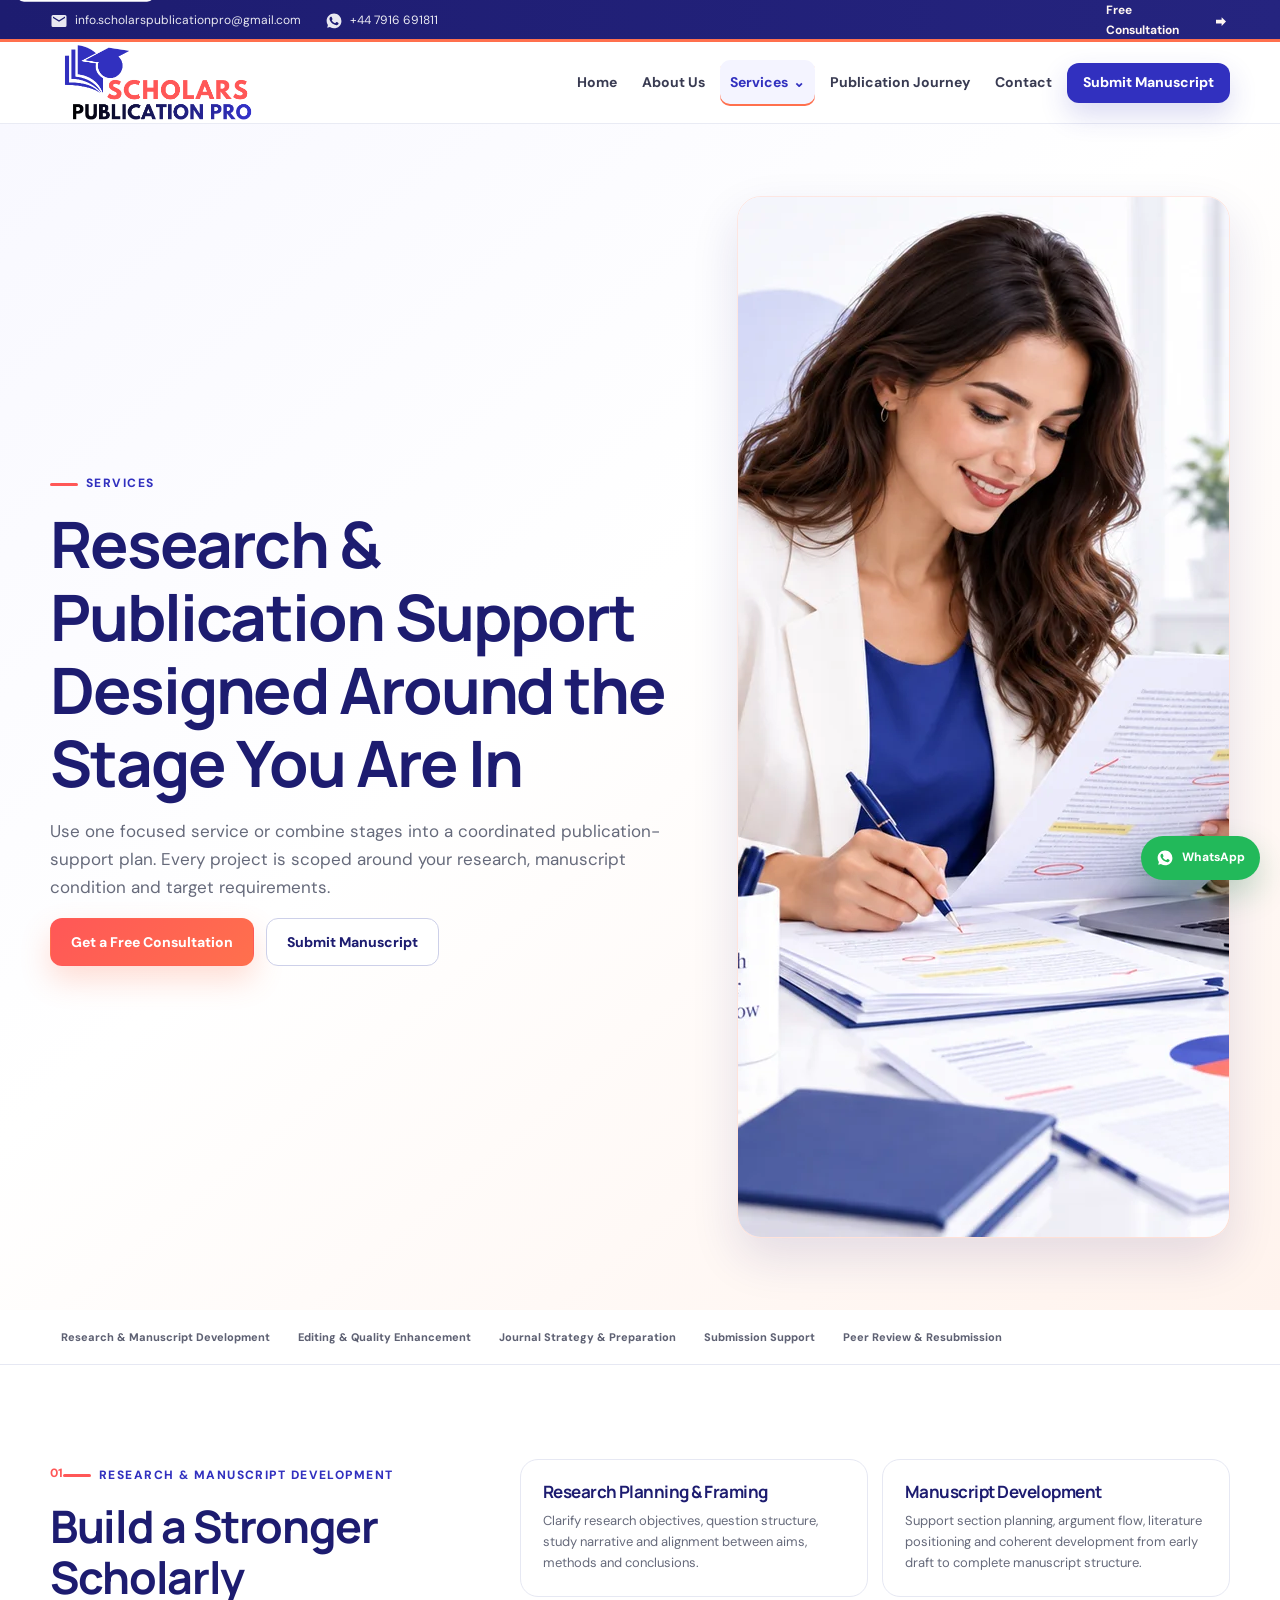
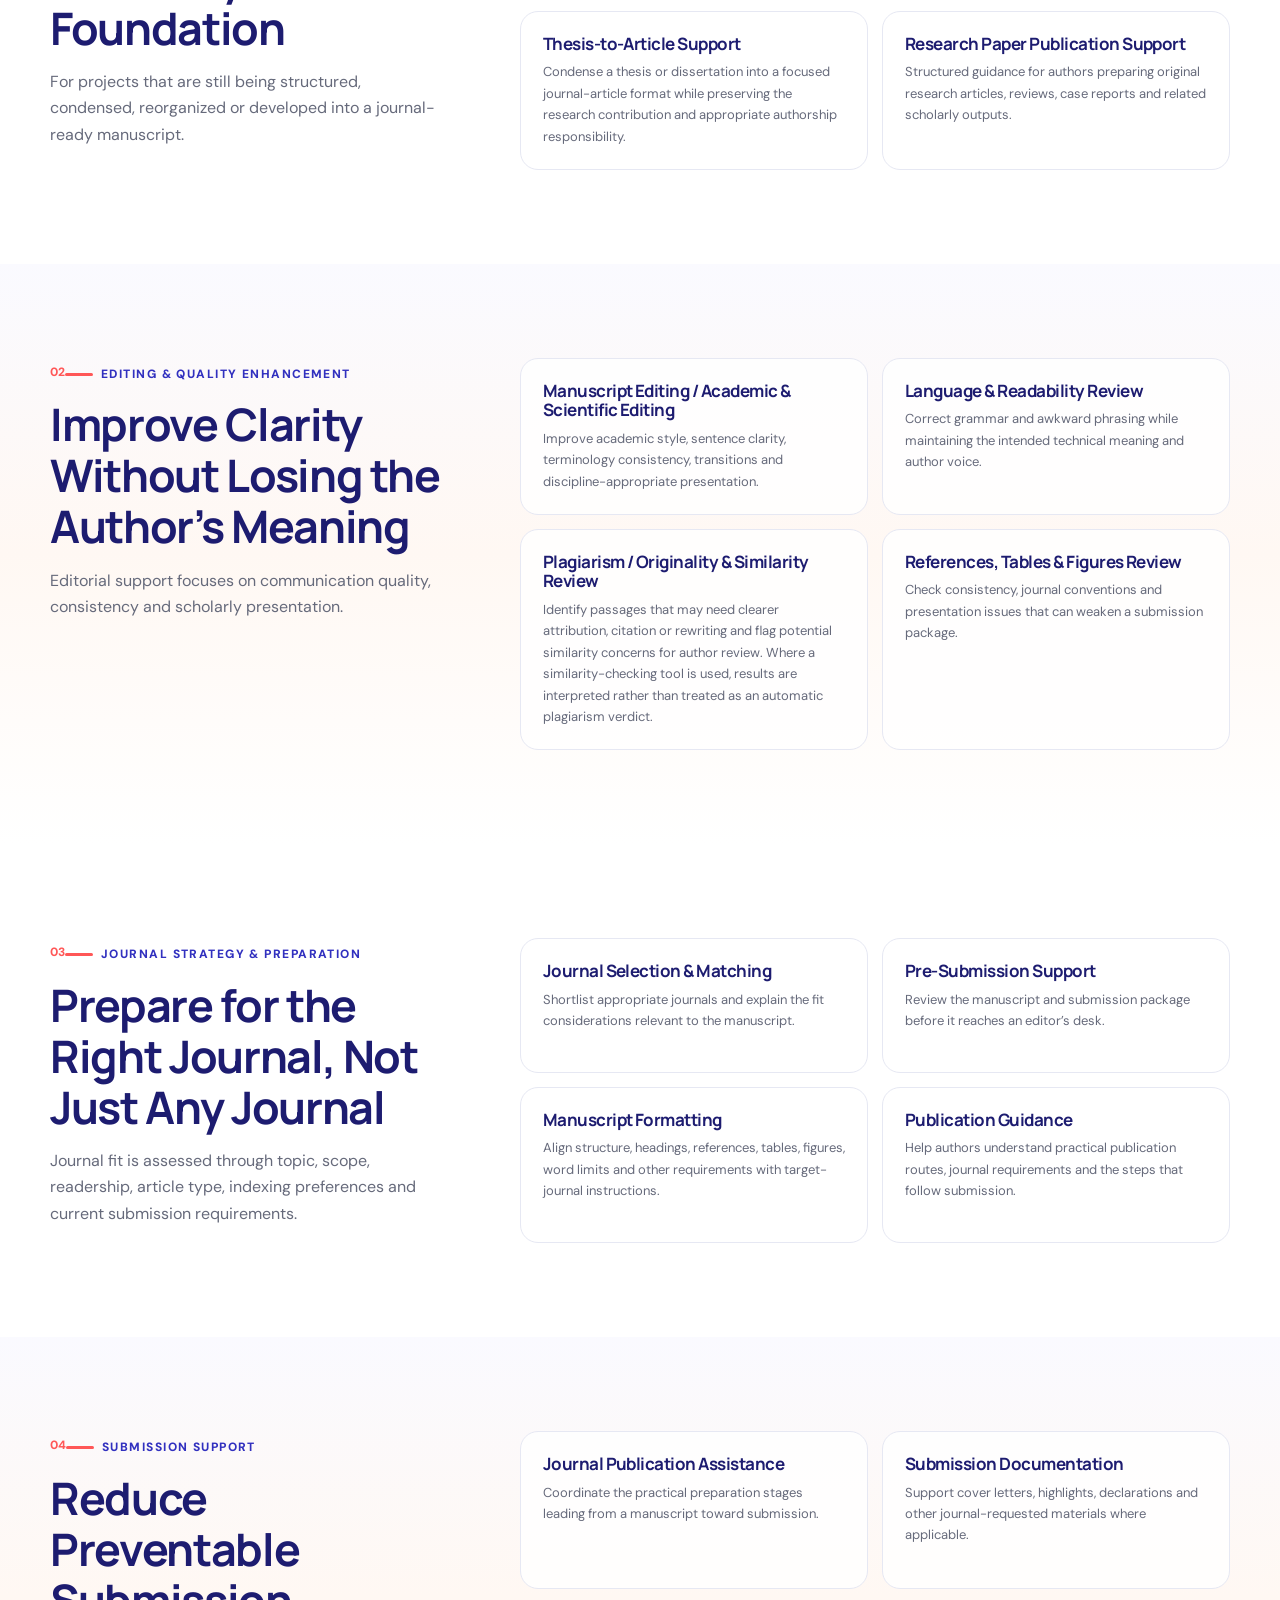
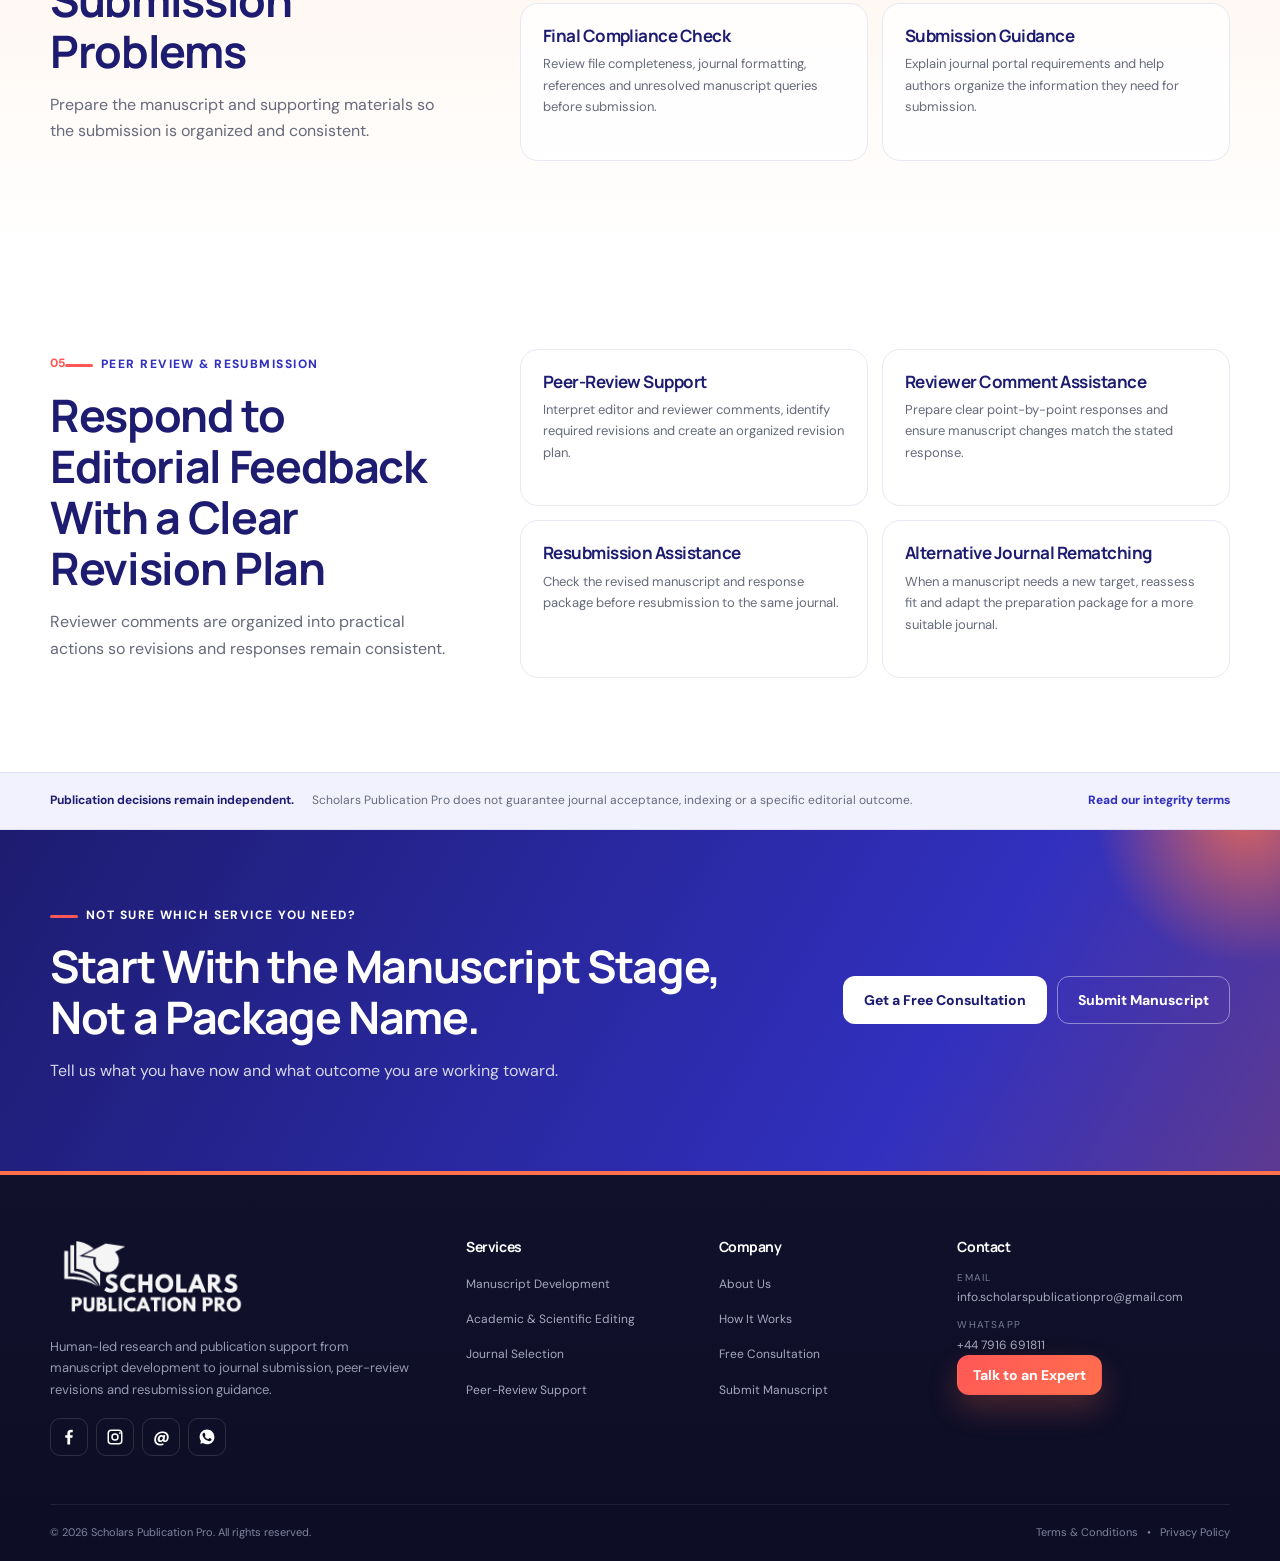
<file: services.html>
<!doctype html>
<html lang="en">
<head>
<meta charset="utf-8"><meta name="viewport" content="width=device-width,initial-scale=1">
<title>Services | Scholars Publication Pro</title><meta name="description" content="Research development, academic editing, journal strategy, submission preparation, peer-review and resubmission support for scholarly manuscripts."><meta name="theme-color" content="#3130BF"><meta name="robots" content="index,follow">
<meta property="og:type" content="website"><meta property="og:title" content="Services | Scholars Publication Pro"><meta property="og:description" content="Research development, academic editing, journal strategy, submission preparation, peer-review and resubmission support for scholarly manuscripts."><meta property="og:image" content="assets/images/logo.png"><meta name="twitter:card" content="summary_large_image">
<link rel="icon" type="image/png" href="assets/images/favicon.png"><link rel="manifest" href="site.webmanifest"><link rel="preconnect" href="https://fonts.googleapis.com"><link rel="preconnect" href="https://fonts.gstatic.com" crossorigin><link href="https://fonts.googleapis.com/css2?family=DM+Sans:wght@400;500;600;700&family=Manrope:wght@500;600;700;800&display=swap" rel="stylesheet"><link rel="stylesheet" href="assets/css/styles.css">
<script type="application/ld+json">{"@context":"https://schema.org","@type":"ProfessionalService","name":"Scholars Publication Pro","email":"mailto:info.scholarspublicationpro@gmail.com","telephone":"+447916691811","sameAs":["https://www.instagram.com/scholarspublicationpro/","https://www.facebook.com/profile.php?id=61594074732410","https://www.threads.com/@scholarspublicationpro/"],"description":"Research development, manuscript preparation, academic editing, journal selection, submission and peer-review support for researchers and academics."}</script>
</head><body><a class="skip-link" href="#main">Skip to content</a><div class="topbar"><div class="container topbar-inner"><div class="topbar-left"><a href="mailto:info.scholarspublicationpro@gmail.com"><span class="icon"><svg viewBox="0 0 24 24" aria-hidden="true"><path d="M20 4H4a2 2 0 0 0-2 2v12a2 2 0 0 0 2 2h16a2 2 0 0 0 2-2V6a2 2 0 0 0-2-2Zm0 4-8 5-8-5V6l8 5 8-5v2Z"/></svg></span><span class="topbar-text">info.scholarspublicationpro@gmail.com</span></a><a href="https://wa.me/447916691811?text=Hello%20Scholars%20Publication%20Pro%2C%20I%20would%20like%20publication%20support." target="_blank" rel="noopener"><span class="icon"><svg viewBox="0 0 24 24" aria-hidden="true"><path d="M17.472 14.382c-.297-.149-1.758-.867-2.03-.967-.273-.099-.471-.148-.67.15-.197.297-.767.966-.94 1.164-.173.198-.347.223-.644.074-.297-.149-1.255-.462-2.39-1.475-.883-.788-1.48-1.761-1.653-2.059-.173-.297-.018-.458.13-.606.134-.133.298-.347.446-.52.149-.174.198-.298.298-.497.099-.198.05-.371-.025-.52-.075-.149-.669-1.612-.916-2.208-.242-.579-.487-.5-.669-.51-.173-.009-.371-.011-.57-.011-.198 0-.52.074-.792.371-.272.298-1.04 1.016-1.04 2.479 0 1.462 1.065 2.875 1.213 3.074.149.198 2.095 3.2 5.076 4.487.709.306 1.262.489 1.694.625.712.226 1.36.194 1.872.118.571-.085 1.758-.719 2.006-1.413.248-.694.248-1.289.173-1.413-.074-.124-.272-.198-.57-.347M12.045 21.75h-.004a9.84 9.84 0 0 1-5.031-1.378l-.361-.214-3.741.982.998-3.648-.235-.374A9.803 9.803 0 0 1 2.166 11.9c.002-5.45 4.438-9.886 9.889-9.886 2.64.001 5.122 1.03 6.988 2.898a9.825 9.825 0 0 1 2.894 6.99c-.003 5.45-4.439 9.887-9.892 9.887"/></svg></span><span class="topbar-text">+44 7916 691811</span></a></div><a class="topbar-cta" href="contact.html#consultation">Free Consultation <span class="icon"><svg viewBox="0 0 24 24" aria-hidden="true"><path d="M13 5l7 7-7 7v-4H4v-6h9V5Z"/></svg></span></a></div></div>
<header class="site-header" data-header><div class="container nav-wrap"><a class="brand" href="index.html" aria-label="Scholars Publication Pro home"><img src="assets/images/logo.png" alt="Scholars Publication Pro" width="851" height="315"></a><button class="menu-toggle" type="button" aria-expanded="false" aria-controls="site-nav" aria-label="Open navigation" data-menu-toggle><span></span><span></span><span></span></button><nav class="site-nav" id="site-nav" aria-label="Primary navigation" data-nav><a class="nav-link" href="index.html">Home</a><a class="nav-link" href="about.html">About Us</a><div class="nav-dropdown"><button class="nav-link dropdown-toggle active" type="button" aria-expanded="false">Services <span aria-hidden="true">⌄</span></button><div class="dropdown-menu"><a href="services.html">View All Services</a><a href="services.html#development">Research & Manuscript Development</a><a href="services.html#editing">Editing & Quality Enhancement</a><a href="services.html#journal">Journal Strategy & Preparation</a><a href="services.html#submission">Submission Support</a><a href="services.html#review">Peer Review & Resubmission</a></div></div><a class="nav-link" href="index.html#journey">Publication Journey</a><a class="nav-link" href="contact.html">Contact</a><a class="btn btn-small btn-primary nav-cta" href="contact.html#submit-manuscript">Submit Manuscript</a></nav></div></header>
<main id="main"><section class="page-hero"><div class="container page-hero-grid"><div><span class="eyebrow">Services</span><h1>Research & Publication Support Designed Around the Stage You Are In</h1><p>Use one focused service or combine stages into a coordinated publication-support plan. Every project is scoped around your research, manuscript condition and target requirements.</p><div class="hero-actions"><a class="btn btn-secondary" href="contact.html#consultation">Get a Free Consultation</a><a class="btn btn-outline" href="contact.html#submit-manuscript">Submit Manuscript</a></div></div><div class="page-hero-art"><img src="assets/images/editor-manuscript-review.webp" alt="Academic editor reviewing a research manuscript" width="1300" height="1040"></div></div></section>
<section class="service-index"><div class="container"><a href="#development">Research & Manuscript Development</a><a href="#editing">Editing & Quality Enhancement</a><a href="#journal">Journal Strategy & Preparation</a><a href="#submission">Submission Support</a><a href="#review">Peer Review & Resubmission</a></div></section>
<section class="section service-group" id="development"><div class="container service-group-grid"><div class="service-group-head"><span class="group-no">01</span><span class="eyebrow">Research & Manuscript Development</span><h2>Build a Stronger Scholarly Foundation</h2><p>For projects that are still being structured, condensed, reorganized or developed into a journal-ready manuscript.</p></div><div class="service-list"><article><h3>Research Planning & Framing</h3><p>Clarify research objectives, question structure, study narrative and alignment between aims, methods and conclusions.</p></article><article><h3>Manuscript Development</h3><p>Support section planning, argument flow, literature positioning and coherent development from early draft to complete manuscript structure.</p></article><article><h3>Thesis-to-Article Support</h3><p>Condense a thesis or dissertation into a focused journal-article format while preserving the research contribution and appropriate authorship responsibility.</p></article><article><h3>Research Paper Publication Support</h3><p>Structured guidance for authors preparing original research articles, reviews, case reports and related scholarly outputs.</p></article></div></div></section>
<section class="section service-group bg-soft" id="editing"><div class="container service-group-grid"><div class="service-group-head"><span class="group-no">02</span><span class="eyebrow">Editing & Quality Enhancement</span><h2>Improve Clarity Without Losing the Author’s Meaning</h2><p>Editorial support focuses on communication quality, consistency and scholarly presentation.</p></div><div class="service-list"><article><h3>Manuscript Editing / Academic & Scientific Editing</h3><p>Improve academic style, sentence clarity, terminology consistency, transitions and discipline-appropriate presentation.</p></article><article><h3>Language & Readability Review</h3><p>Correct grammar and awkward phrasing while maintaining the intended technical meaning and author voice.</p></article><article><h3>Plagiarism / Originality & Similarity Review</h3><p>Identify passages that may need clearer attribution, citation or rewriting and flag potential similarity concerns for author review. Where a similarity-checking tool is used, results are interpreted rather than treated as an automatic plagiarism verdict.</p></article><article><h3>References, Tables & Figures Review</h3><p>Check consistency, journal conventions and presentation issues that can weaken a submission package.</p></article></div></div></section>
<section class="section service-group" id="journal"><div class="container service-group-grid"><div class="service-group-head"><span class="group-no">03</span><span class="eyebrow">Journal Strategy & Preparation</span><h2>Prepare for the Right Journal, Not Just Any Journal</h2><p>Journal fit is assessed through topic, scope, readership, article type, indexing preferences and current submission requirements.</p></div><div class="service-list"><article><h3>Journal Selection & Matching</h3><p>Shortlist appropriate journals and explain the fit considerations relevant to the manuscript.</p></article><article><h3>Pre-Submission Support</h3><p>Review the manuscript and submission package before it reaches an editor’s desk.</p></article><article><h3>Manuscript Formatting</h3><p>Align structure, headings, references, tables, figures, word limits and other requirements with target-journal instructions.</p></article><article><h3>Publication Guidance</h3><p>Help authors understand practical publication routes, journal requirements and the steps that follow submission.</p></article></div></div></section>
<section class="section service-group bg-soft" id="submission"><div class="container service-group-grid"><div class="service-group-head"><span class="group-no">04</span><span class="eyebrow">Submission Support</span><h2>Reduce Preventable Submission Problems</h2><p>Prepare the manuscript and supporting materials so the submission is organized and consistent.</p></div><div class="service-list"><article><h3>Journal Publication Assistance</h3><p>Coordinate the practical preparation stages leading from a manuscript toward submission.</p></article><article><h3>Submission Documentation</h3><p>Support cover letters, highlights, declarations and other journal-requested materials where applicable.</p></article><article><h3>Final Compliance Check</h3><p>Review file completeness, journal formatting, references and unresolved manuscript queries before submission.</p></article><article><h3>Submission Guidance</h3><p>Explain journal portal requirements and help authors organize the information they need for submission.</p></article></div></div></section>
<section class="section service-group" id="review"><div class="container service-group-grid"><div class="service-group-head"><span class="group-no">05</span><span class="eyebrow">Peer Review & Resubmission</span><h2>Respond to Editorial Feedback With a Clear Revision Plan</h2><p>Reviewer comments are organized into practical actions so revisions and responses remain consistent.</p></div><div class="service-list"><article><h3>Peer-Review Support</h3><p>Interpret editor and reviewer comments, identify required revisions and create an organized revision plan.</p></article><article><h3>Reviewer Comment Assistance</h3><p>Prepare clear point-by-point responses and ensure manuscript changes match the stated response.</p></article><article><h3>Resubmission Assistance</h3><p>Check the revised manuscript and response package before resubmission to the same journal.</p></article><article><h3>Alternative Journal Rematching</h3><p>When a manuscript needs a new target, reassess fit and adapt the preparation package for a more suitable journal.</p></article></div></div></section>
<section class="ethics-band"><div class="container"><strong>Publication decisions remain independent.</strong><span>Scholars Publication Pro does not guarantee journal acceptance, indexing or a specific editorial outcome.</span><a href="terms.html">Read our integrity terms</a></div></section>
<section class="cta-section"><div class="container cta-inner"><div><span class="eyebrow light-eyebrow">Not sure which service you need?</span><h2>Start With the Manuscript Stage, Not a Package Name.</h2><p>Tell us what you have now and what outcome you are working toward.</p></div><div class="cta-actions"><a class="btn btn-white" href="contact.html#consultation">Get a Free Consultation</a><a class="btn btn-ghost-white" href="contact.html#submit-manuscript">Submit Manuscript</a></div></div></section></main><footer class="site-footer"><div class="container footer-grid"><div class="footer-brand"><a class="footer-wordmark" href="index.html"><img src="assets/images/logo.png" alt="Scholars Publication Pro"></a><p>Human-led research and publication support from manuscript development to journal submission, peer-review revisions and resubmission guidance.</p><div class="socials"><a href="https://www.facebook.com/profile.php?id=61594074732410" target="_blank" rel="noopener" aria-label="Facebook"><span class="icon"><svg viewBox="0 0 24 24" aria-hidden="true"><path d="M13.5 22v-9h3l.5-3.5h-3.5V7.2c0-1 .3-1.7 1.8-1.7H17V2.4c-.4-.1-1.5-.2-2.7-.2-2.7 0-4.5 1.6-4.5 4.7v2.6H7V13h2.8v9h3.7Z"/></svg></span></a><a href="https://www.instagram.com/scholarspublicationpro/" target="_blank" rel="noopener" aria-label="Instagram"><span class="icon"><svg viewBox="0 0 24 24" aria-hidden="true"><path d="M7 2h10a5 5 0 0 1 5 5v10a5 5 0 0 1-5 5H7a5 5 0 0 1-5-5V7a5 5 0 0 1 5-5Zm0 2a3 3 0 0 0-3 3v10a3 3 0 0 0 3 3h10a3 3 0 0 0 3-3V7a3 3 0 0 0-3-3H7Zm11.5 1.5a1.25 1.25 0 1 1 0 2.5 1.25 1.25 0 0 1 0-2.5ZM12 7a5 5 0 1 1 0 10 5 5 0 0 1 0-10Zm0 2a3 3 0 1 0 0 6 3 3 0 0 0 0-6Z"/></svg></span></a><a href="https://www.threads.com/@scholarspublicationpro/" target="_blank" rel="noopener" aria-label="Threads"><span class="threads-mark">@</span></a><a href="https://wa.me/447916691811" target="_blank" rel="noopener" aria-label="WhatsApp"><span class="icon"><svg viewBox="0 0 24 24" aria-hidden="true"><path d="M17.472 14.382c-.297-.149-1.758-.867-2.03-.967-.273-.099-.471-.148-.67.15-.197.297-.767.966-.94 1.164-.173.198-.347.223-.644.074-.297-.149-1.255-.462-2.39-1.475-.883-.788-1.48-1.761-1.653-2.059-.173-.297-.018-.458.13-.606.134-.133.298-.347.446-.52.149-.174.198-.298.298-.497.099-.198.05-.371-.025-.52-.075-.149-.669-1.612-.916-2.208-.242-.579-.487-.5-.669-.51-.173-.009-.371-.011-.57-.011-.198 0-.52.074-.792.371-.272.298-1.04 1.016-1.04 2.479 0 1.462 1.065 2.875 1.213 3.074.149.198 2.095 3.2 5.076 4.487.709.306 1.262.489 1.694.625.712.226 1.36.194 1.872.118.571-.085 1.758-.719 2.006-1.413.248-.694.248-1.289.173-1.413-.074-.124-.272-.198-.57-.347M12.045 21.75h-.004a9.84 9.84 0 0 1-5.031-1.378l-.361-.214-3.741.982.998-3.648-.235-.374A9.803 9.803 0 0 1 2.166 11.9c.002-5.45 4.438-9.886 9.889-9.886 2.64.001 5.122 1.03 6.988 2.898a9.825 9.825 0 0 1 2.894 6.99c-.003 5.45-4.439 9.887-9.892 9.887"/></svg></span></a></div></div><div><h3>Services</h3><ul class="footer-links"><li><a href="services.html#development">Manuscript Development</a></li><li><a href="services.html#editing">Academic & Scientific Editing</a></li><li><a href="services.html#journal">Journal Selection</a></li><li><a href="services.html#review">Peer-Review Support</a></li></ul></div><div><h3>Company</h3><ul class="footer-links"><li><a href="about.html">About Us</a></li><li><a href="index.html#journey">How It Works</a></li><li><a href="contact.html#consultation">Free Consultation</a></li><li><a href="contact.html#submit-manuscript">Submit Manuscript</a></li></ul></div><div><h3>Contact</h3><ul class="footer-contact"><li><span>Email</span><a href="mailto:info.scholarspublicationpro@gmail.com">info.scholarspublicationpro@gmail.com</a></li><li><span>WhatsApp</span><a href="https://wa.me/447916691811" target="_blank" rel="noopener">+44 7916 691811</a></li></ul><a class="btn btn-secondary btn-small" href="contact.html">Talk to an Expert</a></div></div><div class="container footer-bottom"><p>© <span data-year></span> Scholars Publication Pro. All rights reserved.</p><p class="footer-legal"><a href="terms.html">Terms & Conditions</a><span>•</span><a href="privacy.html">Privacy Policy</a></p></div></footer><a class="floating-whatsapp" href="https://wa.me/447916691811?text=Hello%20Scholars%20Publication%20Pro%2C%20I%20need%20help%20with%20my%20research%20or%20manuscript." target="_blank" rel="noopener" aria-label="Chat on WhatsApp"><span class="icon"><svg viewBox="0 0 24 24" aria-hidden="true"><path d="M17.472 14.382c-.297-.149-1.758-.867-2.03-.967-.273-.099-.471-.148-.67.15-.197.297-.767.966-.94 1.164-.173.198-.347.223-.644.074-.297-.149-1.255-.462-2.39-1.475-.883-.788-1.48-1.761-1.653-2.059-.173-.297-.018-.458.13-.606.134-.133.298-.347.446-.52.149-.174.198-.298.298-.497.099-.198.05-.371-.025-.52-.075-.149-.669-1.612-.916-2.208-.242-.579-.487-.5-.669-.51-.173-.009-.371-.011-.57-.011-.198 0-.52.074-.792.371-.272.298-1.04 1.016-1.04 2.479 0 1.462 1.065 2.875 1.213 3.074.149.198 2.095 3.2 5.076 4.487.709.306 1.262.489 1.694.625.712.226 1.36.194 1.872.118.571-.085 1.758-.719 2.006-1.413.248-.694.248-1.289.173-1.413-.074-.124-.272-.198-.57-.347M12.045 21.75h-.004a9.84 9.84 0 0 1-5.031-1.378l-.361-.214-3.741.982.998-3.648-.235-.374A9.803 9.803 0 0 1 2.166 11.9c.002-5.45 4.438-9.886 9.889-9.886 2.64.001 5.122 1.03 6.988 2.898a9.825 9.825 0 0 1 2.894 6.99c-.003 5.45-4.439 9.887-9.892 9.887"/></svg></span><span>WhatsApp</span></a><div class="toast" role="status" aria-live="polite" data-toast></div><script src="assets/js/site.js"></script></body></html>
</file>
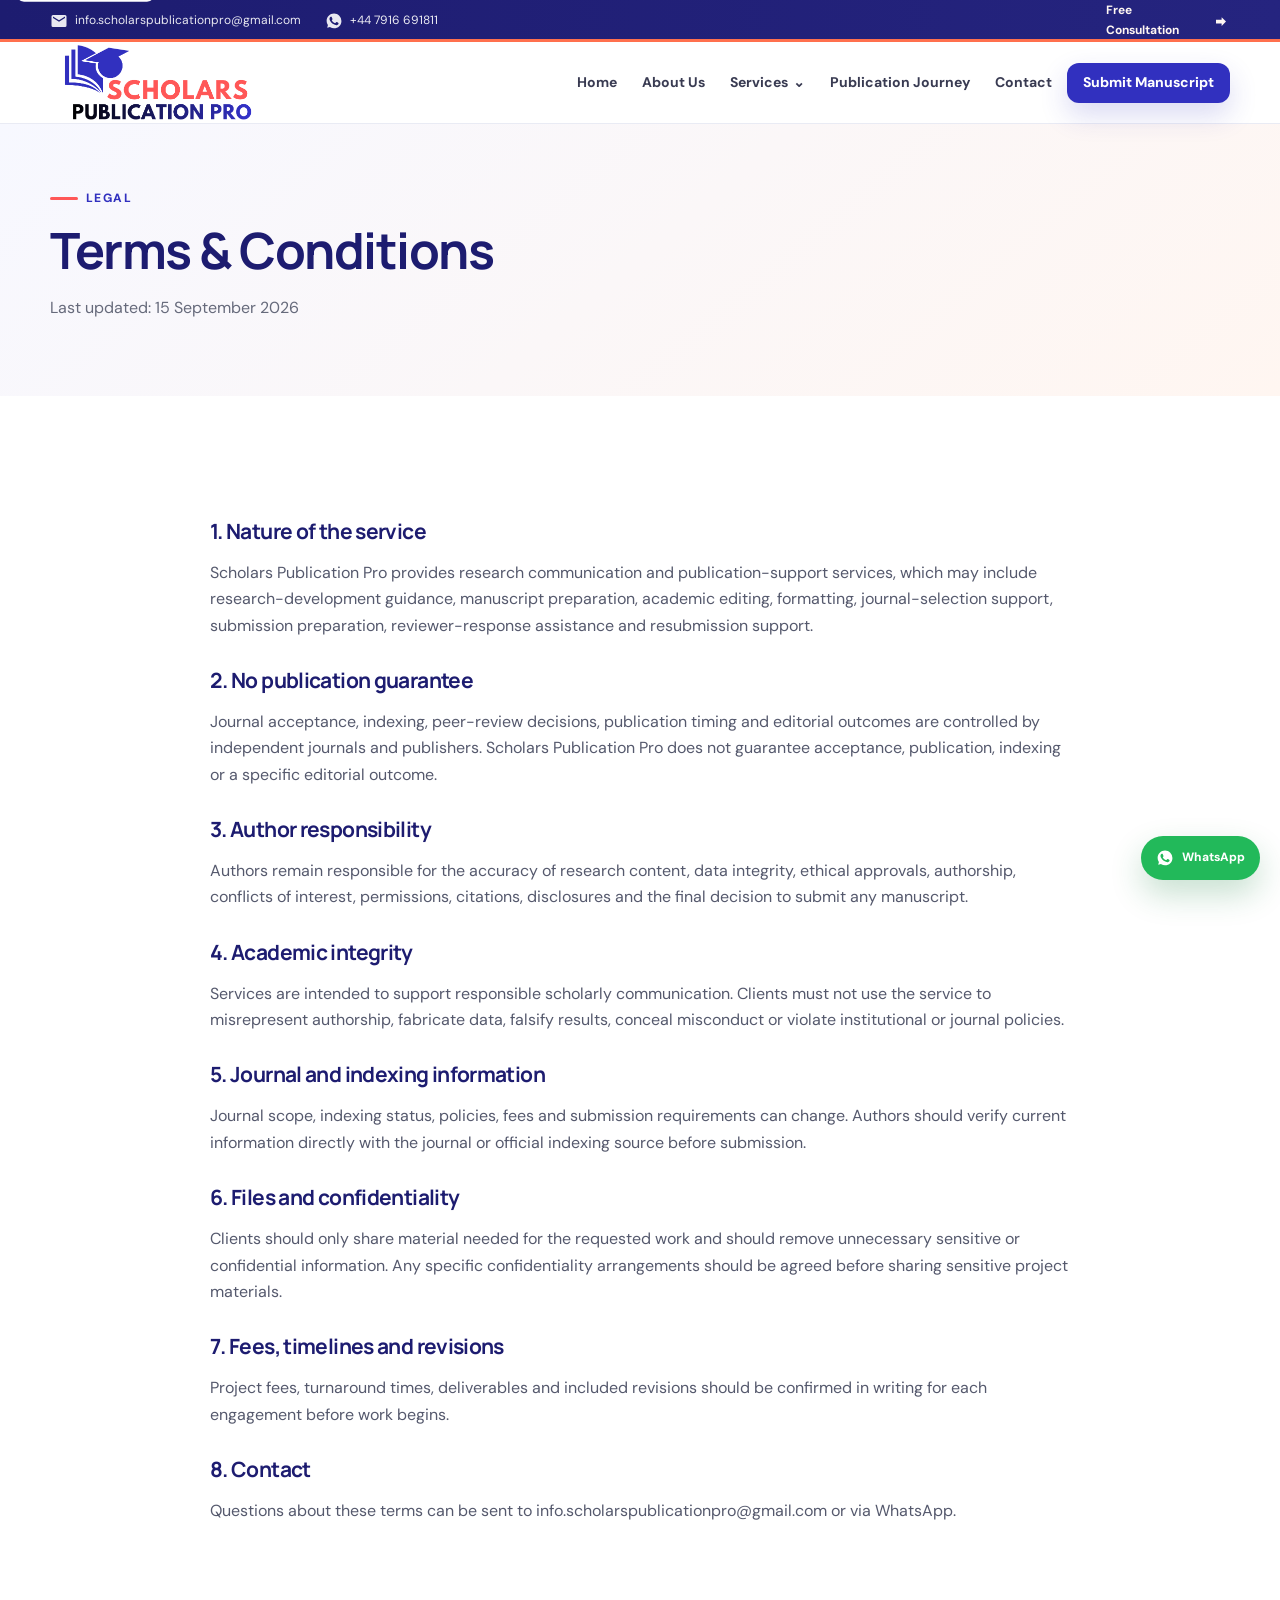
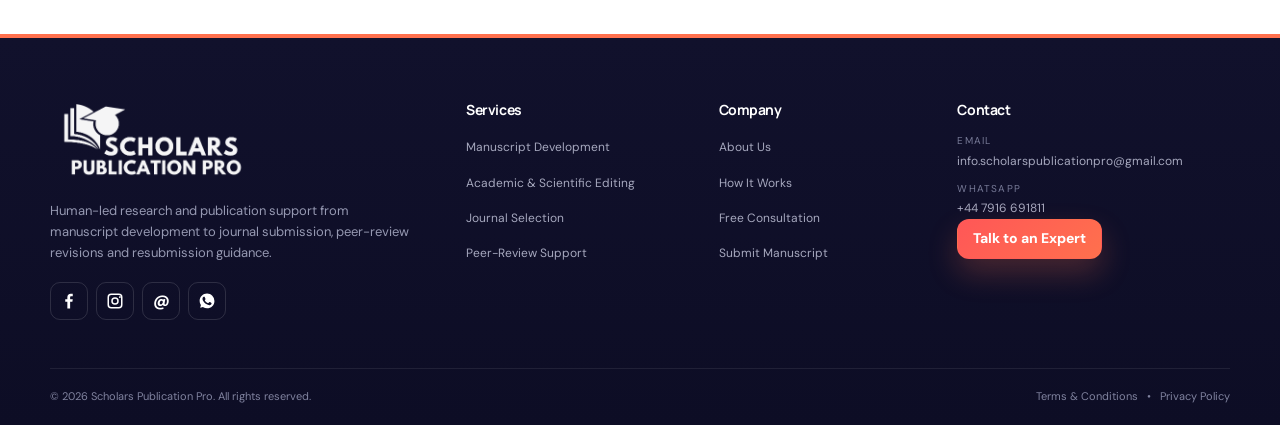
<file: terms.html>
<!doctype html>
<html lang="en">
<head>
<meta charset="utf-8"><meta name="viewport" content="width=device-width,initial-scale=1">
<title>Terms &amp; Conditions | Scholars Publication Pro</title><meta name="description" content="Terms governing research communication, manuscript development, editing and publication-support services from Scholars Publication Pro."><meta name="theme-color" content="#3130BF"><meta name="robots" content="index,follow">
<meta property="og:type" content="website"><meta property="og:title" content="Terms &amp; Conditions | Scholars Publication Pro"><meta property="og:description" content="Terms governing research communication, manuscript development, editing and publication-support services from Scholars Publication Pro."><meta property="og:image" content="assets/images/logo.png"><meta name="twitter:card" content="summary_large_image">
<link rel="icon" type="image/png" href="assets/images/favicon.png"><link rel="manifest" href="site.webmanifest"><link rel="preconnect" href="https://fonts.googleapis.com"><link rel="preconnect" href="https://fonts.gstatic.com" crossorigin><link href="https://fonts.googleapis.com/css2?family=DM+Sans:wght@400;500;600;700&family=Manrope:wght@500;600;700;800&display=swap" rel="stylesheet"><link rel="stylesheet" href="assets/css/styles.css">
<script type="application/ld+json">{"@context":"https://schema.org","@type":"ProfessionalService","name":"Scholars Publication Pro","email":"mailto:info.scholarspublicationpro@gmail.com","telephone":"+447916691811","sameAs":["https://www.instagram.com/scholarspublicationpro/","https://www.facebook.com/profile.php?id=61594074732410","https://www.threads.com/@scholarspublicationpro/"],"description":"Research development, manuscript preparation, academic editing, journal selection, submission and peer-review support for researchers and academics."}</script>
</head><body><a class="skip-link" href="#main">Skip to content</a><div class="topbar"><div class="container topbar-inner"><div class="topbar-left"><a href="mailto:info.scholarspublicationpro@gmail.com"><span class="icon"><svg viewBox="0 0 24 24" aria-hidden="true"><path d="M20 4H4a2 2 0 0 0-2 2v12a2 2 0 0 0 2 2h16a2 2 0 0 0 2-2V6a2 2 0 0 0-2-2Zm0 4-8 5-8-5V6l8 5 8-5v2Z"/></svg></span><span class="topbar-text">info.scholarspublicationpro@gmail.com</span></a><a href="https://wa.me/447916691811?text=Hello%20Scholars%20Publication%20Pro%2C%20I%20would%20like%20publication%20support." target="_blank" rel="noopener"><span class="icon"><svg viewBox="0 0 24 24" aria-hidden="true"><path d="M17.472 14.382c-.297-.149-1.758-.867-2.03-.967-.273-.099-.471-.148-.67.15-.197.297-.767.966-.94 1.164-.173.198-.347.223-.644.074-.297-.149-1.255-.462-2.39-1.475-.883-.788-1.48-1.761-1.653-2.059-.173-.297-.018-.458.13-.606.134-.133.298-.347.446-.52.149-.174.198-.298.298-.497.099-.198.05-.371-.025-.52-.075-.149-.669-1.612-.916-2.208-.242-.579-.487-.5-.669-.51-.173-.009-.371-.011-.57-.011-.198 0-.52.074-.792.371-.272.298-1.04 1.016-1.04 2.479 0 1.462 1.065 2.875 1.213 3.074.149.198 2.095 3.2 5.076 4.487.709.306 1.262.489 1.694.625.712.226 1.36.194 1.872.118.571-.085 1.758-.719 2.006-1.413.248-.694.248-1.289.173-1.413-.074-.124-.272-.198-.57-.347M12.045 21.75h-.004a9.84 9.84 0 0 1-5.031-1.378l-.361-.214-3.741.982.998-3.648-.235-.374A9.803 9.803 0 0 1 2.166 11.9c.002-5.45 4.438-9.886 9.889-9.886 2.64.001 5.122 1.03 6.988 2.898a9.825 9.825 0 0 1 2.894 6.99c-.003 5.45-4.439 9.887-9.892 9.887"/></svg></span><span class="topbar-text">+44 7916 691811</span></a></div><a class="topbar-cta" href="contact.html#consultation">Free Consultation <span class="icon"><svg viewBox="0 0 24 24" aria-hidden="true"><path d="M13 5l7 7-7 7v-4H4v-6h9V5Z"/></svg></span></a></div></div>
<header class="site-header" data-header><div class="container nav-wrap"><a class="brand" href="index.html" aria-label="Scholars Publication Pro home"><img src="assets/images/logo.png" alt="Scholars Publication Pro" width="851" height="315"></a><button class="menu-toggle" type="button" aria-expanded="false" aria-controls="site-nav" aria-label="Open navigation" data-menu-toggle><span></span><span></span><span></span></button><nav class="site-nav" id="site-nav" aria-label="Primary navigation" data-nav><a class="nav-link" href="index.html">Home</a><a class="nav-link" href="about.html">About Us</a><div class="nav-dropdown"><button class="nav-link dropdown-toggle " type="button" aria-expanded="false">Services <span aria-hidden="true">⌄</span></button><div class="dropdown-menu"><a href="services.html">View All Services</a><a href="services.html#development">Research & Manuscript Development</a><a href="services.html#editing">Editing & Quality Enhancement</a><a href="services.html#journal">Journal Strategy & Preparation</a><a href="services.html#submission">Submission Support</a><a href="services.html#review">Peer Review & Resubmission</a></div></div><a class="nav-link" href="index.html#journey">Publication Journey</a><a class="nav-link" href="contact.html">Contact</a><a class="btn btn-small btn-primary nav-cta" href="contact.html#submit-manuscript">Submit Manuscript</a></nav></div></header><main id="main"><section class="legal-hero"><div class="container"><span class="eyebrow">Legal</span><h1>Terms & Conditions</h1><p>Last updated: 15 September 2026</p></div></section><section class="section legal-page"><div class="container legal-content"><h2>1. Nature of the service</h2><p>Scholars Publication Pro provides research communication and publication-support services, which may include research-development guidance, manuscript preparation, academic editing, formatting, journal-selection support, submission preparation, reviewer-response assistance and resubmission support.</p><h2>2. No publication guarantee</h2><p>Journal acceptance, indexing, peer-review decisions, publication timing and editorial outcomes are controlled by independent journals and publishers. Scholars Publication Pro does not guarantee acceptance, publication, indexing or a specific editorial outcome.</p><h2>3. Author responsibility</h2><p>Authors remain responsible for the accuracy of research content, data integrity, ethical approvals, authorship, conflicts of interest, permissions, citations, disclosures and the final decision to submit any manuscript.</p><h2>4. Academic integrity</h2><p>Services are intended to support responsible scholarly communication. Clients must not use the service to misrepresent authorship, fabricate data, falsify results, conceal misconduct or violate institutional or journal policies.</p><h2>5. Journal and indexing information</h2><p>Journal scope, indexing status, policies, fees and submission requirements can change. Authors should verify current information directly with the journal or official indexing source before submission.</p><h2>6. Files and confidentiality</h2><p>Clients should only share material needed for the requested work and should remove unnecessary sensitive or confidential information. Any specific confidentiality arrangements should be agreed before sharing sensitive project materials.</p><h2>7. Fees, timelines and revisions</h2><p>Project fees, turnaround times, deliverables and included revisions should be confirmed in writing for each engagement before work begins.</p><h2>8. Contact</h2><p>Questions about these terms can be sent to <a href="mailto:info.scholarspublicationpro@gmail.com">info.scholarspublicationpro@gmail.com</a> or via <a href="https://wa.me/447916691811" target="_blank" rel="noopener">WhatsApp</a>.</p></div></section></main><footer class="site-footer"><div class="container footer-grid"><div class="footer-brand"><a class="footer-wordmark" href="index.html"><img src="assets/images/logo.png" alt="Scholars Publication Pro"></a><p>Human-led research and publication support from manuscript development to journal submission, peer-review revisions and resubmission guidance.</p><div class="socials"><a href="https://www.facebook.com/profile.php?id=61594074732410" target="_blank" rel="noopener" aria-label="Facebook"><span class="icon"><svg viewBox="0 0 24 24" aria-hidden="true"><path d="M13.5 22v-9h3l.5-3.5h-3.5V7.2c0-1 .3-1.7 1.8-1.7H17V2.4c-.4-.1-1.5-.2-2.7-.2-2.7 0-4.5 1.6-4.5 4.7v2.6H7V13h2.8v9h3.7Z"/></svg></span></a><a href="https://www.instagram.com/scholarspublicationpro/" target="_blank" rel="noopener" aria-label="Instagram"><span class="icon"><svg viewBox="0 0 24 24" aria-hidden="true"><path d="M7 2h10a5 5 0 0 1 5 5v10a5 5 0 0 1-5 5H7a5 5 0 0 1-5-5V7a5 5 0 0 1 5-5Zm0 2a3 3 0 0 0-3 3v10a3 3 0 0 0 3 3h10a3 3 0 0 0 3-3V7a3 3 0 0 0-3-3H7Zm11.5 1.5a1.25 1.25 0 1 1 0 2.5 1.25 1.25 0 0 1 0-2.5ZM12 7a5 5 0 1 1 0 10 5 5 0 0 1 0-10Zm0 2a3 3 0 1 0 0 6 3 3 0 0 0 0-6Z"/></svg></span></a><a href="https://www.threads.com/@scholarspublicationpro/" target="_blank" rel="noopener" aria-label="Threads"><span class="threads-mark">@</span></a><a href="https://wa.me/447916691811" target="_blank" rel="noopener" aria-label="WhatsApp"><span class="icon"><svg viewBox="0 0 24 24" aria-hidden="true"><path d="M17.472 14.382c-.297-.149-1.758-.867-2.03-.967-.273-.099-.471-.148-.67.15-.197.297-.767.966-.94 1.164-.173.198-.347.223-.644.074-.297-.149-1.255-.462-2.39-1.475-.883-.788-1.48-1.761-1.653-2.059-.173-.297-.018-.458.13-.606.134-.133.298-.347.446-.52.149-.174.198-.298.298-.497.099-.198.05-.371-.025-.52-.075-.149-.669-1.612-.916-2.208-.242-.579-.487-.5-.669-.51-.173-.009-.371-.011-.57-.011-.198 0-.52.074-.792.371-.272.298-1.04 1.016-1.04 2.479 0 1.462 1.065 2.875 1.213 3.074.149.198 2.095 3.2 5.076 4.487.709.306 1.262.489 1.694.625.712.226 1.36.194 1.872.118.571-.085 1.758-.719 2.006-1.413.248-.694.248-1.289.173-1.413-.074-.124-.272-.198-.57-.347M12.045 21.75h-.004a9.84 9.84 0 0 1-5.031-1.378l-.361-.214-3.741.982.998-3.648-.235-.374A9.803 9.803 0 0 1 2.166 11.9c.002-5.45 4.438-9.886 9.889-9.886 2.64.001 5.122 1.03 6.988 2.898a9.825 9.825 0 0 1 2.894 6.99c-.003 5.45-4.439 9.887-9.892 9.887"/></svg></span></a></div></div><div><h3>Services</h3><ul class="footer-links"><li><a href="services.html#development">Manuscript Development</a></li><li><a href="services.html#editing">Academic & Scientific Editing</a></li><li><a href="services.html#journal">Journal Selection</a></li><li><a href="services.html#review">Peer-Review Support</a></li></ul></div><div><h3>Company</h3><ul class="footer-links"><li><a href="about.html">About Us</a></li><li><a href="index.html#journey">How It Works</a></li><li><a href="contact.html#consultation">Free Consultation</a></li><li><a href="contact.html#submit-manuscript">Submit Manuscript</a></li></ul></div><div><h3>Contact</h3><ul class="footer-contact"><li><span>Email</span><a href="mailto:info.scholarspublicationpro@gmail.com">info.scholarspublicationpro@gmail.com</a></li><li><span>WhatsApp</span><a href="https://wa.me/447916691811" target="_blank" rel="noopener">+44 7916 691811</a></li></ul><a class="btn btn-secondary btn-small" href="contact.html">Talk to an Expert</a></div></div><div class="container footer-bottom"><p>© <span data-year></span> Scholars Publication Pro. All rights reserved.</p><p class="footer-legal"><a href="terms.html">Terms & Conditions</a><span>•</span><a href="privacy.html">Privacy Policy</a></p></div></footer><a class="floating-whatsapp" href="https://wa.me/447916691811?text=Hello%20Scholars%20Publication%20Pro%2C%20I%20need%20help%20with%20my%20research%20or%20manuscript." target="_blank" rel="noopener" aria-label="Chat on WhatsApp"><span class="icon"><svg viewBox="0 0 24 24" aria-hidden="true"><path d="M17.472 14.382c-.297-.149-1.758-.867-2.03-.967-.273-.099-.471-.148-.67.15-.197.297-.767.966-.94 1.164-.173.198-.347.223-.644.074-.297-.149-1.255-.462-2.39-1.475-.883-.788-1.48-1.761-1.653-2.059-.173-.297-.018-.458.13-.606.134-.133.298-.347.446-.52.149-.174.198-.298.298-.497.099-.198.05-.371-.025-.52-.075-.149-.669-1.612-.916-2.208-.242-.579-.487-.5-.669-.51-.173-.009-.371-.011-.57-.011-.198 0-.52.074-.792.371-.272.298-1.04 1.016-1.04 2.479 0 1.462 1.065 2.875 1.213 3.074.149.198 2.095 3.2 5.076 4.487.709.306 1.262.489 1.694.625.712.226 1.36.194 1.872.118.571-.085 1.758-.719 2.006-1.413.248-.694.248-1.289.173-1.413-.074-.124-.272-.198-.57-.347M12.045 21.75h-.004a9.84 9.84 0 0 1-5.031-1.378l-.361-.214-3.741.982.998-3.648-.235-.374A9.803 9.803 0 0 1 2.166 11.9c.002-5.45 4.438-9.886 9.889-9.886 2.64.001 5.122 1.03 6.988 2.898a9.825 9.825 0 0 1 2.894 6.99c-.003 5.45-4.439 9.887-9.892 9.887"/></svg></span><span>WhatsApp</span></a><div class="toast" role="status" aria-live="polite" data-toast></div><script src="assets/js/site.js"></script></body></html>
</file>
<file: assets/css/styles.css>
:root{--blue:#3130BF;--coral:#FF5757;--navy:#1D1C70;--ink:#121326;--muted:#666a7b;--white:#fff;--soft:#f7f8ff;--soft2:#fff7f6;--line:#e6e8f3;--container:1180px;--shadow:0 24px 70px rgba(29,28,112,.12);--shadow-sm:0 12px 34px rgba(29,28,112,.1);--radius:24px}*{box-sizing:border-box}html{scroll-behavior:smooth}body{margin:0;color:var(--ink);font-family:"DM Sans",Arial,sans-serif;background:#fff;line-height:1.65;-webkit-font-smoothing:antialiased}body.nav-open{overflow:hidden}img{display:block;max-width:100%}a{color:inherit;text-decoration:none}button,input,select,textarea{font:inherit}.container{width:min(calc(100% - 40px),var(--container));margin:auto}.skip-link{position:fixed;left:16px;top:16px;z-index:999;transform:translateY(-130%);background:#fff;padding:10px 14px;border-radius:8px}.skip-link:focus{transform:none}.icon{display:inline-flex;width:18px;height:18px;flex:0 0 18px}.icon svg{width:100%;height:100%;fill:currentColor}.topbar{background:var(--navy);color:#fff;font-size:12px}.topbar-inner{min-height:42px;display:flex;align-items:center;justify-content:space-between;gap:20px}.topbar-left{display:flex;gap:24px}.topbar-left a,.topbar-cta{display:flex;align-items:center;gap:7px}.topbar-left a{opacity:.9}.topbar-left a:hover{opacity:1}.topbar-cta{font-weight:700;color:#fff}.topbar-cta .icon{width:15px;height:15px}.site-header{height:82px;background:rgba(255,255,255,.96);border-bottom:1px solid rgba(230,232,243,.85);position:sticky;top:0;z-index:100;backdrop-filter:blur(14px);transition:box-shadow .2s}.site-header.is-scrolled{box-shadow:0 8px 28px rgba(25,26,50,.08)}.nav-wrap{height:82px;display:flex;align-items:center;justify-content:space-between;position:relative}.brand img{width:216px;height:auto}.site-nav{display:flex;align-items:center;gap:5px}.nav-link{border:0;background:none;color:#393b52;font-weight:700;font-size:14px;padding:11px 10px;border-radius:10px;cursor:pointer;display:flex;align-items:center;gap:5px}.nav-link:hover,.nav-link.active{color:var(--blue);background:#f4f4ff}.nav-dropdown{position:relative}.dropdown-menu{position:absolute;top:calc(100% + 12px);left:-22px;width:300px;background:#fff;border:1px solid var(--line);border-radius:16px;padding:9px;box-shadow:var(--shadow-sm);opacity:0;visibility:hidden;transform:translateY(8px);transition:.18s}.nav-dropdown:hover .dropdown-menu,.nav-dropdown.open .dropdown-menu{opacity:1;visibility:visible;transform:none}.dropdown-menu a{display:block;padding:10px 12px;border-radius:10px;font-size:13px;font-weight:650;color:#4a4c61}.dropdown-menu a:hover{background:#f6f6ff;color:var(--blue)}.menu-toggle{display:none;width:44px;height:44px;border:1px solid var(--line);background:#fff;border-radius:12px;padding:10px;cursor:pointer}.menu-toggle span{display:block;height:2px;background:var(--navy);margin:4px 0;border-radius:2px}.btn{min-height:48px;display:inline-flex;align-items:center;justify-content:center;gap:8px;padding:0 20px;border-radius:12px;border:1px solid transparent;font-weight:800;font-size:14px;transition:transform .18s,box-shadow .18s,background .18s}.btn:hover{transform:translateY(-2px)}.btn-primary{background:var(--blue);color:#fff;box-shadow:0 12px 28px rgba(49,48,191,.18)}.btn-secondary{background:var(--coral);color:#fff;box-shadow:0 12px 28px rgba(255,87,87,.18)}.btn-outline{border-color:#cdd0e9;color:var(--navy);background:#fff}.btn-white{background:#fff;color:var(--navy)}.btn-ghost-white{border-color:rgba(255,255,255,.42);color:#fff}.btn-small{min-height:40px;padding:0 15px}.btn-full{width:100%}.eyebrow{display:inline-flex;align-items:center;gap:8px;color:var(--blue);font-size:12px;font-weight:800;text-transform:uppercase;letter-spacing:.12em;margin-bottom:14px}.eyebrow:before{content:"";width:28px;height:3px;border-radius:2px;background:var(--coral)}h1,h2,h3{font-family:"Manrope",Arial,sans-serif;line-height:1.14;margin:0;color:var(--navy);letter-spacing:-.03em}h1{font-size:clamp(44px,5vw,72px)}h2{font-size:clamp(32px,3.5vw,49px)}h3{font-size:20px}.section{padding:94px 0}.bg-soft{background:linear-gradient(180deg,#f8f9ff 0%,#fff 100%)}.section-head{margin-bottom:42px}.section-head.center{text-align:center;max-width:760px;margin:0 auto 45px}.section-head.center .eyebrow{justify-content:center}.section-head.split{display:grid;grid-template-columns:1.05fr .85fr;gap:80px;align-items:end}.section-head p{color:var(--muted);font-size:16px;margin:14px 0 0}.section-head.split>div:last-child p{margin-top:0}.text-link{display:inline-flex;align-items:center;gap:7px;color:var(--blue);font-weight:800;font-size:14px;margin-top:12px}.text-link .icon{width:15px}.premium-hero{position:relative;overflow:hidden;padding:78px 0 70px;background:linear-gradient(130deg,#fafaff 0%,#fff 55%,#fff7f6 100%)}.hero-glow{position:absolute;border-radius:50%;filter:blur(2px);opacity:.5}.hero-glow.one{width:330px;height:330px;right:-150px;top:50px;background:radial-gradient(circle,#d8d8ff,transparent 68%)}.hero-glow.two{width:280px;height:280px;left:-140px;bottom:-100px;background:radial-gradient(circle,#ffe2df,transparent 68%)}.hero-grid{display:grid;grid-template-columns:1.03fr .97fr;gap:68px;align-items:center;position:relative}.hero-copy h1 span{color:var(--coral)}.hero-copy>p{font-size:18px;color:#55596d;max-width:670px;margin:24px 0 28px}.hero-actions{display:flex;gap:12px;flex-wrap:wrap}.trust-pills{display:flex;gap:9px;flex-wrap:wrap;margin-top:28px}.trust-pills span{background:#fff;border:1px solid var(--line);border-radius:999px;padding:8px 12px;font-size:12px;font-weight:700;color:#4c4f66}.hero-visual{position:relative}.hero-visual>img{width:100%;filter:drop-shadow(0 24px 50px rgba(29,28,112,.1))}.hero-consult-card{width:94%;margin:-30px auto 0;position:relative;z-index:3;background:#fff;border:1px solid var(--line);border-radius:18px;padding:16px;box-shadow:var(--shadow-sm)}.hero-consult-title{display:flex;align-items:baseline;justify-content:space-between;gap:14px;margin-bottom:11px}.hero-consult-title span{font-size:10px;text-transform:uppercase;letter-spacing:.11em;font-weight:800;color:var(--coral)}.hero-consult-title strong{font-size:12px;color:var(--navy)}.hero-consult-fields{display:grid;grid-template-columns:1fr 1.05fr 1.15fr auto;gap:8px}.hero-consult-fields input,.hero-consult-fields select{min-width:0;width:100%;height:42px;border:1px solid #d9dcea;border-radius:9px;padding:0 10px;font-size:11px;outline:none;background:#fff;color:#383a50}.hero-consult-fields input:focus,.hero-consult-fields select:focus{border-color:var(--blue);box-shadow:0 0 0 3px rgba(49,48,191,.08)}.hero-consult-fields .btn{min-height:42px;padding:0 14px;font-size:11px}.hero-consult-card>small{display:block;margin-top:8px;font-size:9px;color:#85889a;text-align:right}.hero-proof{position:absolute;left:-24px;bottom:26px;background:#fff;border:1px solid var(--line);border-radius:16px;padding:15px 18px;box-shadow:var(--shadow-sm);display:grid;gap:3px}.hero-proof strong{color:var(--navy);font-size:14px}.hero-proof span{font-size:11px;color:var(--muted)}.trust-strip{border-top:1px solid var(--line);border-bottom:1px solid var(--line);background:#fff}.trust-grid{display:grid;grid-template-columns:repeat(4,1fr)}.trust-grid>div{display:flex;gap:14px;padding:26px 24px;border-right:1px solid var(--line)}.trust-grid>div:last-child{border-right:0}.trust-grid b{color:var(--coral);font-family:"Manrope"}.trust-grid span{display:grid;gap:3px}.trust-grid strong{font-size:14px;color:var(--navy)}.trust-grid small{font-size:12px;color:var(--muted);line-height:1.45}.category-grid{display:grid;grid-template-columns:repeat(6,1fr);gap:16px}.category-card{grid-column:span 2;position:relative;border:1px solid var(--line);border-radius:22px;background:#fff;padding:28px;min-height:310px;display:flex;flex-direction:column;box-shadow:0 10px 30px rgba(29,28,112,.045);transition:.2s}.category-card:nth-child(4){grid-column:2/span 2}.category-card:nth-child(5){grid-column:4/span 2}.category-card:hover{transform:translateY(-4px);box-shadow:var(--shadow-sm);border-color:#d2d5ef}.category-card.accent{background:linear-gradient(145deg,#3130BF,#1D1C70);border-color:transparent}.category-card.accent h3,.category-card.accent p,.category-card.accent a,.category-card.accent .category-kicker{color:#fff}.category-card.accent p{opacity:.78}.category-kicker{position:absolute;right:24px;top:24px;font-size:11px;font-weight:800;color:#a1a4b8}.category-icon{width:48px;height:48px;border-radius:14px;display:grid;place-items:center;background:#f1f1ff;color:var(--blue);font-family:"Manrope";font-weight:800;margin-bottom:24px}.accent .category-icon{background:rgba(255,255,255,.13);color:#fff}.category-card h3{font-size:21px;margin-bottom:12px}.category-card p{color:var(--muted);font-size:14px;margin:0 0 24px}.category-card a{margin-top:auto;display:flex;align-items:center;gap:7px;color:var(--blue);font-size:13px;font-weight:800}.category-card a .icon{width:14px}.feature-split{display:grid;grid-template-columns:1fr 1fr;gap:72px;align-items:center}.feature-media{border-radius:28px;overflow:hidden;box-shadow:var(--shadow-sm)}.feature-media img{width:100%;height:auto}.feature-copy>p{color:var(--muted);font-size:16px}.stage-list{display:grid;gap:3px;margin:28px 0 30px}.stage-list>div{display:grid;grid-template-columns:44px 1fr;gap:12px;padding:13px 0;border-bottom:1px solid var(--line)}.stage-list span{width:34px;height:34px;border-radius:10px;background:#eeeefe;display:grid;place-items:center;color:var(--blue);font-size:11px;font-weight:800}.stage-list p{margin:4px 0 0;color:#55596d;font-size:14px}.stage-list strong{color:var(--navy)}.journey-section{overflow:hidden}.journey-track{display:grid;grid-template-columns:repeat(7,1fr);position:relative}.journey-track:before{content:"";position:absolute;top:29px;left:5%;right:5%;height:2px;background:linear-gradient(90deg,var(--coral),var(--blue))}.journey-track article{text-align:center;padding:0 10px;position:relative}.journey-track span{width:58px;height:58px;border-radius:50%;margin:0 auto 18px;display:grid;place-items:center;background:#fff;border:2px solid #cfd2eb;color:var(--blue);font-weight:800;position:relative;z-index:2}.journey-track article:first-child span,.journey-track article:last-child span{border-color:var(--coral)}.journey-track h3{font-size:15px;margin-bottom:8px}.journey-track p{font-size:12px;color:var(--muted);line-height:1.5;margin:0}.expertise-section{background:var(--navy);color:#fff}.expertise-section h2,.expertise-section .light h2,.feature-copy.light h2{color:#fff}.expertise-section p,.feature-copy.light p{color:#c7c9e2}.expertise-section .eyebrow,.feature-copy.light .eyebrow{color:#fff}.discipline-cloud{display:flex;flex-wrap:wrap;gap:12px}.discipline-cloud span{padding:13px 16px;border-radius:12px;border:1px solid rgba(255,255,255,.16);background:rgba(255,255,255,.06);font-size:13px;font-weight:700}.team-split{grid-template-columns:.92fr 1.08fr}.dark-frame{background:var(--navy);padding:0}.role-grid{display:grid;grid-template-columns:1fr 1fr;gap:12px;margin-top:26px}.role-grid div{border:1px solid var(--line);border-radius:16px;padding:16px;background:#fff;display:grid;gap:4px}.role-grid strong{color:var(--navy);font-size:14px}.role-grid span{color:var(--muted);font-size:12px}.before-after{display:grid;grid-template-columns:1fr 70px 1fr;align-items:center;gap:18px;max-width:980px;margin:0 auto}.before-after article{background:#fff;border:1px solid var(--line);border-radius:22px;padding:28px;min-height:190px;box-shadow:0 12px 30px rgba(29,28,112,.05)}.before-after article.after{border-color:#c9caef;background:#f9f9ff}.before-after p{font-size:18px;line-height:1.6;color:#3e4055;margin:18px 0 0}.compare-label{font-size:11px;font-weight:800;letter-spacing:.1em;text-transform:uppercase;color:#8b8ea2}.after .compare-label{color:var(--blue)}.compare-arrow{width:50px;height:50px;border-radius:50%;display:grid;place-items:center;background:var(--coral);color:#fff;font-size:24px;margin:auto}.edit-tags{display:flex;justify-content:center;gap:8px;flex-wrap:wrap;margin-top:22px}.edit-tags span{border:1px solid var(--line);border-radius:999px;padding:7px 11px;font-size:11px;font-weight:700;background:#fff}.integrity-section{background:#fff}.integrity-grid{display:grid;grid-template-columns:.85fr 1.15fr;gap:72px;align-items:start}.integrity-grid p{color:var(--muted)}.integrity-cards{display:grid;grid-template-columns:1fr 1fr;gap:12px}.integrity-cards div{border:1px solid var(--line);border-radius:16px;padding:18px;display:grid;gap:5px}.integrity-cards strong{font-size:14px;color:var(--navy)}.integrity-cards span{font-size:12px;color:var(--muted)}.faq-layout{display:grid;grid-template-columns:.75fr 1.25fr;gap:80px;align-items:start}.faq-layout>div:first-child p{color:var(--muted);margin-bottom:24px}.faq-list details{border-bottom:1px solid var(--line);padding:0}.faq-list summary{list-style:none;padding:20px 4px;font-weight:800;color:var(--navy);cursor:pointer}.faq-list summary::-webkit-details-marker{display:none}.faq-list summary:after{content:"+";float:right;color:var(--coral);font-size:20px}.faq-list details[open] summary:after{content:"–"}.faq-list p{color:var(--muted);margin:0;padding:0 4px 20px;font-size:14px}.cta-section{padding:70px 0;background:linear-gradient(120deg,#3130BF,#1D1C70);color:#fff}.cta-inner{display:grid;grid-template-columns:1.3fr .7fr;gap:50px;align-items:center}.cta-section h2{color:#fff}.cta-section p{color:#d6d7e9}.light-eyebrow{color:#fff}.cta-actions{display:flex;justify-content:flex-end;gap:10px;flex-wrap:wrap}.page-hero{padding:72px 0;background:linear-gradient(140deg,#f8f8ff,#fff7f5)}.page-hero.compact{padding:58px 0}.page-hero-grid{display:grid;grid-template-columns:1fr .8fr;gap:70px;align-items:center}.page-hero p{font-size:17px;color:var(--muted);max-width:700px}.page-hero-art{border-radius:24px;overflow:hidden;box-shadow:var(--shadow-sm)}.page-hero-art.dark{background:var(--navy)}.service-index{border-bottom:1px solid var(--line);background:#fff;position:sticky;top:82px;z-index:40}.service-index .container{display:flex;gap:6px;overflow:auto;padding-top:10px;padding-bottom:10px}.service-index a{white-space:nowrap;padding:8px 11px;border-radius:9px;font-size:11px;font-weight:800;color:#5e6173}.service-index a:hover{background:#f1f1ff;color:var(--blue)}.service-group-grid{display:grid;grid-template-columns:.72fr 1.28fr;gap:70px}.service-group-head{position:sticky;top:150px;align-self:start}.group-no{font-size:12px;color:var(--coral);font-weight:800}.service-group-head p{color:var(--muted)}.service-list{display:grid;grid-template-columns:1fr 1fr;gap:14px}.service-list article{background:#fff;border:1px solid var(--line);border-radius:18px;padding:22px}.bg-soft .service-list article{background:rgba(255,255,255,.86)}.service-list h3{font-size:17px;margin-bottom:8px}.service-list p{font-size:13px;color:var(--muted);margin:0}.ethics-band{background:#f2f2ff;border-top:1px solid #dfe0f6;border-bottom:1px solid #dfe0f6}.ethics-band .container{display:flex;align-items:center;gap:18px;padding-top:18px;padding-bottom:18px;font-size:12px}.ethics-band strong{color:var(--navy)}.ethics-band span{color:var(--muted);flex:1}.ethics-band a{font-weight:800;color:var(--blue)}.principle-list{display:grid;grid-template-columns:1fr 1fr;gap:12px;margin-top:25px}.principle-list div{padding:16px;border-radius:14px;border:1px solid var(--line);display:grid;gap:5px}.principle-list strong{color:var(--navy);font-size:14px}.principle-list span{color:var(--muted);font-size:12px}.quality-grid{display:grid;grid-template-columns:repeat(4,1fr);gap:14px}.quality-grid article{border:1px solid var(--line);background:#fff;border-radius:18px;padding:24px}.quality-grid span{color:var(--coral);font-weight:800;font-size:12px}.quality-grid h3{font-size:17px;margin:18px 0 8px}.quality-grid p{font-size:12px;color:var(--muted);margin:0}.audience-grid{display:grid;grid-template-columns:1fr 1fr;gap:10px}.audience-grid div{padding:15px 17px;border:1px solid var(--line);border-radius:13px;background:#fff;font-size:13px;font-weight:700;color:var(--navy)}.integrity-large{display:grid;grid-template-columns:34px 1fr;gap:14px;padding:26px;background:rgba(255,255,255,.08);border:1px solid rgba(255,255,255,.15);border-radius:20px}.integrity-large span{width:30px;height:30px;border-radius:50%;display:grid;place-items:center;background:var(--coral);font-weight:900}.integrity-large strong{align-self:center;color:#fff}.contact-quick{display:grid;gap:12px}.contact-quick a{display:flex;gap:14px;align-items:center;background:#fff;border:1px solid var(--line);border-radius:16px;padding:18px;box-shadow:0 9px 26px rgba(29,28,112,.05)}.contact-quick .icon{width:24px;height:24px;color:var(--blue)}.contact-quick span{display:grid}.contact-quick strong{color:var(--navy)}.contact-quick small{color:var(--muted)}.contact-form-grid{display:grid;grid-template-columns:.75fr 1.25fr;gap:70px;align-items:start}.contact-form-grid>div>p{color:var(--muted)}.privacy-note{margin-top:24px;border-left:4px solid var(--blue);padding:16px 18px;background:#f7f7ff;border-radius:0 14px 14px 0}.privacy-note strong{color:var(--navy)}.privacy-note p{font-size:12px;color:var(--muted);margin:5px 0 0}.large-form{border:1px solid var(--line);border-radius:22px;padding:28px;background:#fff;box-shadow:var(--shadow-sm);display:grid;gap:16px}.form-grid.two{display:grid;grid-template-columns:1fr 1fr;gap:14px}.large-form label{display:grid;gap:7px}.large-form label>span{font-size:12px;font-weight:800;color:#484b5f}.large-form input,.large-form select,.large-form textarea{width:100%;border:1px solid #d9dcea;border-radius:10px;background:#fff;padding:12px 13px;outline:none;color:#222438}.large-form input:focus,.large-form select:focus,.large-form textarea:focus{border-color:var(--blue);box-shadow:0 0 0 3px rgba(49,48,191,.09)}.form-note{font-size:11px;color:#7b7e91;margin:0;text-align:center}.submit-panel{display:grid;grid-template-columns:1fr .72fr;gap:60px;align-items:center}.submit-panel>div:first-child>p{color:var(--muted)}.check-list{padding:0;margin:24px 0 0;list-style:none;display:grid;gap:10px}.check-list li{position:relative;padding-left:25px;color:#55596d;font-size:14px}.check-list li:before{content:"✓";position:absolute;left:0;color:var(--blue);font-weight:900}.submission-card{background:#fff;border:1px solid var(--line);border-radius:22px;padding:28px;box-shadow:var(--shadow-sm);text-align:center}.submission-icon{width:64px;height:64px;margin:0 auto 18px;border-radius:18px;background:#ededff;color:var(--blue);display:grid;place-items:center;font-weight:900}.submission-card p{color:var(--muted);font-size:13px}.submission-card small{display:block;margin-top:10px;color:#85889a}.social-link-grid{display:grid;grid-template-columns:repeat(4,1fr);gap:12px}.social-link-grid>a{display:flex;align-items:center;gap:12px;padding:18px;border:1px solid var(--line);border-radius:16px;background:#fff}.social-link-grid .icon,.threads-mark.big{width:28px;height:28px;color:var(--blue);font-size:24px;font-weight:900;display:grid;place-items:center}.social-link-grid span:last-child{display:grid}.social-link-grid strong{font-size:13px;color:var(--navy)}.social-link-grid small{font-size:11px;color:var(--muted)}.legal-hero{padding:58px 0;background:var(--soft)}.legal-hero h1{font-size:50px}.legal-hero p{color:var(--muted)}.legal-content{max-width:860px}.legal-content h2{font-size:21px;margin-top:30px}.legal-content p{color:#55596d}.site-footer{padding:64px 0 20px;background:#11112c;color:#c0c2d7}.footer-grid{display:grid;grid-template-columns:1.35fr .75fr .7fr 1fr;gap:48px}.footer-brand p{font-size:13px;max-width:390px;color:#9699b2}.footer-wordmark{display:inline-block}.footer-wordmark img{width:205px;filter:grayscale(1) brightness(0) invert(1);opacity:.96}.site-footer h3{color:#fff;font-size:14px;margin-bottom:15px}.footer-links,.footer-contact{list-style:none;padding:0;margin:0;display:grid;gap:9px}.footer-links a,.footer-contact a{font-size:12px;color:#a6a8be}.footer-links a:hover,.footer-contact a:hover{color:#fff}.footer-contact li{display:grid;gap:2px}.footer-contact li>span{font-size:10px;text-transform:uppercase;letter-spacing:.12em;color:#777a97}.socials{display:flex;gap:8px;margin-top:18px}.socials a{width:38px;height:38px;border:1px solid rgba(255,255,255,.13);border-radius:10px;display:grid;place-items:center;color:#fff}.socials .icon{width:18px;height:18px}.threads-mark{font-weight:900}.footer-bottom{border-top:1px solid rgba(255,255,255,.08);margin-top:48px;padding-top:18px;display:flex;justify-content:space-between;gap:20px;font-size:11px;color:#80839f}.footer-bottom p{margin:0}.footer-legal{display:flex;gap:9px}.floating-whatsapp{position:fixed;right:20px;bottom:20px;z-index:120;background:#22b95a;color:#fff;border-radius:999px;padding:12px 15px;display:flex;align-items:center;gap:8px;font-size:12px;font-weight:800;box-shadow:0 14px 32px rgba(22,126,60,.24)}.toast{position:fixed;left:50%;bottom:24px;z-index:300;transform:translate(-50%,25px);opacity:0;pointer-events:none;background:#16162c;color:#fff;padding:12px 16px;border-radius:12px;box-shadow:var(--shadow-sm);font-size:12px;max-width:min(90vw,620px);text-align:center;transition:.2s}.toast.show{opacity:1;transform:translate(-50%,0)}[data-reveal]{opacity:0;transform:translateY(18px);transition:opacity .55s ease,transform .55s ease}[data-reveal].in-view{opacity:1;transform:none}@media(prefers-reduced-motion:reduce){*{scroll-behavior:auto!important}[data-reveal]{opacity:1!important;transform:none!important;transition:none!important}.btn:hover,.category-card:hover{transform:none}}
@media(max-width:1050px){.brand img{width:190px}.nav-link{padding:10px 7px;font-size:13px}.nav-cta{display:none}.hero-grid{gap:40px}.trust-grid{grid-template-columns:1fr 1fr}.trust-grid>div:nth-child(2){border-right:0}.trust-grid>div:nth-child(-n+2){border-bottom:1px solid var(--line)}.category-grid{grid-template-columns:1fr 1fr}.category-card,.category-card:nth-child(4),.category-card:nth-child(5){grid-column:auto}.feature-split{gap:45px}.journey-track{grid-template-columns:repeat(4,1fr);gap:28px}.journey-track:before{display:none}.service-group-grid{gap:45px}.quality-grid{grid-template-columns:1fr 1fr}.social-link-grid{grid-template-columns:1fr 1fr}.footer-grid{grid-template-columns:1.2fr .8fr .8fr}.footer-grid>div:last-child{grid-column:1/-1;border-top:1px solid rgba(255,255,255,.08);padding-top:24px}}
@media(max-width:860px){.topbar-left a:first-child{display:none}.menu-toggle{display:block}.site-nav{position:absolute;left:0;right:0;top:calc(100% + 8px);display:none;flex-direction:column;align-items:stretch;background:#fff;border:1px solid var(--line);border-radius:18px;box-shadow:var(--shadow);padding:12px;max-height:calc(100vh - 150px);overflow:auto}.site-nav.open{display:flex}.site-nav .nav-link{width:100%;justify-content:space-between}.nav-dropdown{width:100%}.dropdown-menu{position:static;width:100%;display:none;opacity:1;visibility:visible;transform:none;box-shadow:none;border:0;background:#f7f8ff}.nav-dropdown.open .dropdown-menu{display:block}.nav-dropdown:hover .dropdown-menu:not(:hover){opacity:1}.nav-cta{display:flex}.hero-grid,.page-hero-grid,.feature-split,.integrity-grid,.faq-layout,.contact-form-grid,.submit-panel,.cta-inner{grid-template-columns:1fr}.hero-copy{max-width:720px}.hero-visual{max-width:680px;margin:auto}.hero-consult-fields{grid-template-columns:1fr 1fr}.hero-consult-fields .btn{width:100%}.hero-proof{left:18px}.section{padding:74px 0}.section-head.split{grid-template-columns:1fr;gap:12px}.team-split{grid-template-columns:1fr}.journey-track{grid-template-columns:repeat(2,1fr)}.service-index{top:82px}.service-group-grid{grid-template-columns:1fr}.service-group-head{position:static}.cta-actions{justify-content:flex-start}.footer-grid{grid-template-columns:1fr 1fr}.footer-grid>div:last-child{grid-column:auto;border-top:0;padding-top:0}.contact-quick{margin-top:10px}}
@media(max-width:580px){.container{width:min(calc(100% - 28px),var(--container))}.topbar-inner{min-height:38px}.topbar-left{gap:0}.topbar-left .topbar-text{display:none}.topbar-left a{width:30px;height:30px;justify-content:center}.topbar-left .icon{display:inline-flex}.topbar-cta{font-size:11px}.site-header,.nav-wrap{height:70px}.brand img{width:158px}.site-nav{top:calc(100% + 7px);left:0;right:0}.premium-hero{padding:50px 0}.hero-grid{gap:34px}.hero-copy h1{font-size:40px}.hero-copy>p{font-size:16px}.hero-actions .btn{width:100%}.hero-proof{position:static;margin-top:10px}.hero-consult-card{width:100%;margin:-12px auto 0}.hero-consult-title{display:grid;gap:2px}.hero-consult-fields{grid-template-columns:1fr}.hero-consult-fields input,.hero-consult-fields select,.hero-consult-fields .btn{height:46px}.hero-consult-card>small{text-align:left}.trust-grid{grid-template-columns:1fr}.trust-grid>div{border-right:0!important;border-bottom:1px solid var(--line)}.trust-grid>div:last-child{border-bottom:0}.category-grid,.role-grid,.integrity-cards,.service-list,.principle-list,.quality-grid,.audience-grid,.form-grid.two,.social-link-grid{grid-template-columns:1fr}.section{padding:62px 0}.section-head h2,.feature-copy h2{font-size:33px}.before-after{grid-template-columns:1fr}.compare-arrow{transform:rotate(90deg)}.journey-track{grid-template-columns:1fr}.journey-track article{display:grid;grid-template-columns:60px 1fr;text-align:left;column-gap:14px}.journey-track span{grid-row:1/3;margin:0}.journey-track h3{margin-top:8px}.discipline-cloud span{width:100%;text-align:center}.page-hero{padding:48px 0}.page-hero h1{font-size:39px}.service-index{top:70px}.ethics-band .container{flex-direction:column;align-items:flex-start;gap:6px}.contact-form-grid{gap:32px}.large-form{padding:20px}.footer-grid{grid-template-columns:1fr}.footer-bottom{flex-direction:column}.floating-whatsapp{width:48px;height:48px;padding:0;justify-content:center}.floating-whatsapp span{display:none}.legal-hero h1{font-size:40px}}

/* 2026 visual refinement: warmer coral-orange brand accents + photographic artwork */
:root{--orange:#ff704d;--orange-deep:#e95436;--orange-soft:#fff0ea;--orange-pale:#fff8f4}
.topbar{background:linear-gradient(90deg,var(--navy) 0%,#25247f 100%);box-shadow:inset 0 -3px 0 var(--orange)}
.topbar-cta{color:#fff7f2}.topbar-cta:hover{color:#fff}
.nav-link.active{box-shadow:inset 0 -2px 0 var(--orange)}
.btn-secondary{background:linear-gradient(135deg,var(--coral) 0%,var(--orange) 100%);box-shadow:0 14px 30px rgba(255,112,77,.24)}
.btn-secondary:hover{box-shadow:0 16px 36px rgba(255,112,77,.32)}
.premium-hero{background:linear-gradient(132deg,#fafaff 0%,#fff 49%,#fff4ee 100%)}
.hero-glow.two{background:radial-gradient(circle,#ffd9cb,transparent 68%);opacity:.72}
.hero-copy h1 span{color:var(--orange-deep)}
.hero-visual>img{border-radius:28px;aspect-ratio:1.25/1;object-fit:cover;object-position:center;box-shadow:0 24px 62px rgba(29,28,112,.17);filter:none;border:1px solid rgba(255,112,77,.18)}
.hero-consult-card{border-color:#f3d6cb;border-top:4px solid var(--orange);box-shadow:0 18px 45px rgba(29,28,112,.13)}
.hero-consult-title span{color:var(--orange-deep)}
.trust-strip{background:linear-gradient(90deg,#fff 0%,#fff9f6 50%,#fff 100%)}
.trust-grid b{color:var(--orange-deep)}
.bg-soft{background:linear-gradient(180deg,#fafaff 0%,#fff8f3 50%,#fff 100%)}
.category-card:not(.accent):before{content:"";position:absolute;left:28px;right:28px;top:0;height:4px;border-radius:0 0 8px 8px;background:linear-gradient(90deg,var(--coral),var(--orange))}
.category-card:not(.accent) .category-icon{background:var(--orange-soft);color:var(--orange-deep)}
.category-card.accent{background:linear-gradient(145deg,var(--blue) 0%,var(--navy) 78%);box-shadow:0 18px 44px rgba(29,28,112,.15);overflow:hidden}
.category-card.accent:after{content:"";position:absolute;width:150px;height:150px;border-radius:50%;right:-65px;bottom:-80px;background:radial-gradient(circle,var(--orange),transparent 68%);opacity:.42}
.category-card.accent .category-icon{background:linear-gradient(135deg,var(--coral),var(--orange));color:#fff}
.stage-list span{background:var(--orange-soft);color:var(--orange-deep)}
.role-grid div{border-top:3px solid #ffd0c1}.role-grid div:nth-child(2n){border-top-color:#cfd0ff}
.journey-track:before{background:linear-gradient(90deg,var(--orange),var(--coral),var(--blue))}
.journey-track article:first-child span,.journey-track article:last-child span{border-color:var(--orange)}
.journey-track article:first-child span{color:var(--orange-deep);background:var(--orange-soft)}
.page-hero{background:linear-gradient(140deg,#f8f8ff 0%,#fff 45%,#fff3ed 100%)}
.page-hero-art,.feature-media{border:1px solid rgba(255,112,77,.16);box-shadow:0 20px 48px rgba(29,28,112,.12)}
.page-hero-art img{display:block;width:100%;aspect-ratio:1.28/1;object-fit:cover;object-position:center}
.feature-media img{display:block;width:100%;aspect-ratio:1.28/1;object-fit:cover;object-position:center}
.dark-frame{background:linear-gradient(145deg,var(--navy),#26257f);padding:10px}
.dark-frame img{border-radius:20px}
.service-index a:hover{background:var(--orange-soft);color:var(--orange-deep)}
.privacy-note{border-left-color:var(--orange);background:var(--orange-pale)}
.large-form{border-top:4px solid var(--orange)}
.submission-icon{background:var(--orange-soft);color:var(--orange-deep)}
.cta-section{position:relative;overflow:hidden;background:linear-gradient(120deg,var(--navy) 0%,var(--blue) 72%,#5d3a91 100%)}
.cta-section:after{content:"";position:absolute;width:310px;height:310px;border-radius:50%;right:-120px;top:-170px;background:radial-gradient(circle,rgba(255,112,77,.78),rgba(255,112,77,0) 68%);pointer-events:none}
.cta-inner{position:relative;z-index:1}
.site-footer{border-top:4px solid var(--orange);background:linear-gradient(180deg,#11112c 0%,#0d0d25 100%)}
.socials a:hover{background:linear-gradient(135deg,var(--coral),var(--orange));border-color:transparent}
.footer-links a:hover,.footer-contact a:hover{color:#ffd4c7}
.legal-hero{background:linear-gradient(140deg,#f7f8ff,#fff6f1)}
@media(max-width:580px){.hero-visual>img,.page-hero-art img,.feature-media img{aspect-ratio:1.08/1;object-position:center}.category-card:not(.accent):before{left:20px;right:20px}}
</file>
